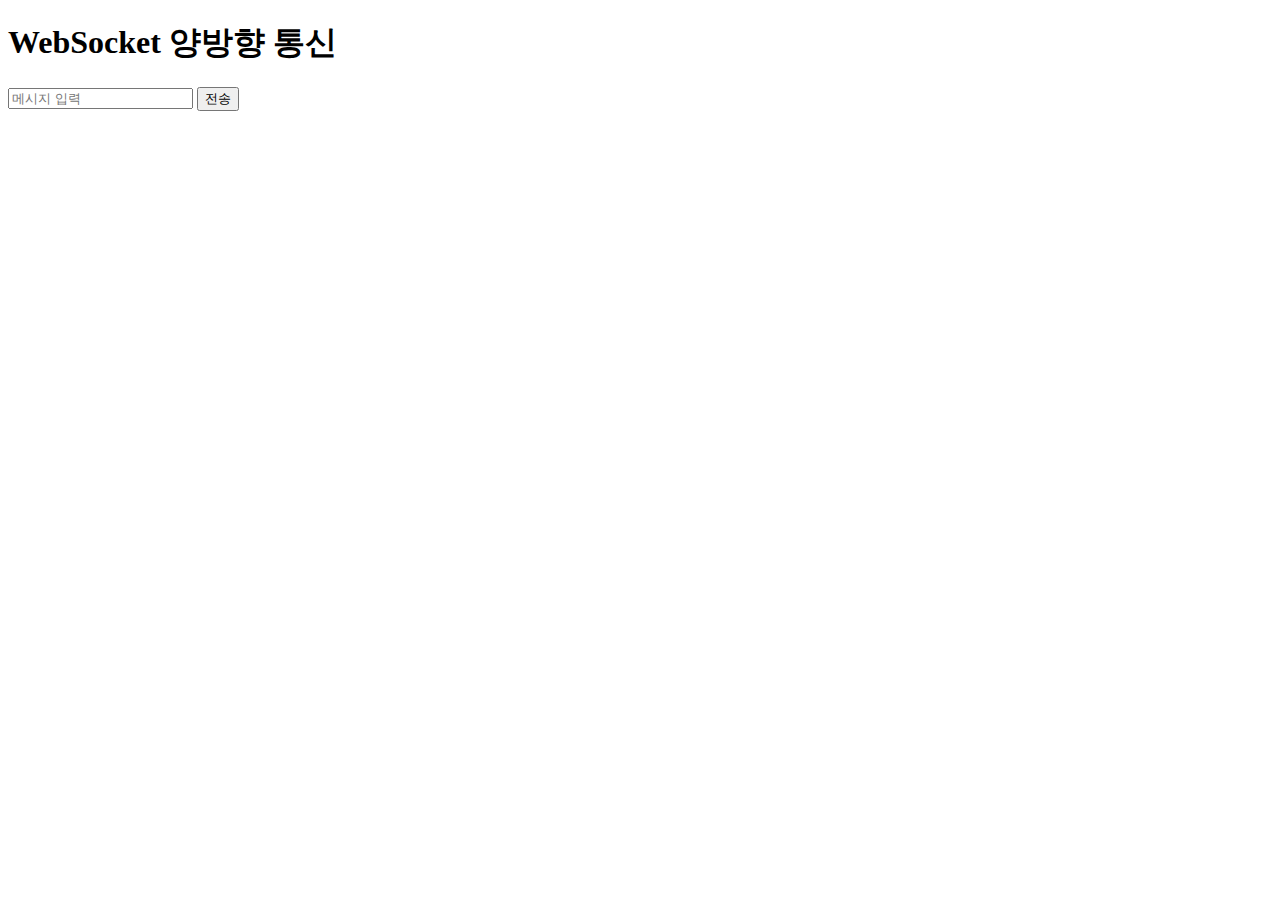
<file: 아무거나/index.html>
<!DOCTYPE html>
<html lang="ko">
<head>
  <meta charset="UTF-8" />
  <title>FastAPI WebSocket Test</title>
</head>
<body>
  <h1>WebSocket 양방향 통신</h1>
  <input id="messageInput" placeholder="메시지 입력" />
  <button id="sendBtn">전송</button>
  <ul id="messages"></ul>

  <script>
    const ws = new WebSocket("ws://localhost:8002/ws");
    const input = document.getElementById("messageInput");
    const btn = document.getElementById("sendBtn");
    const list = document.getElementById("messages");

    ws.onopen = () => {
      console.log("Connected to server");
    };

    ws.onmessage = (event) => {
      const item = document.createElement("li");
      item.textContent = event.data;
      list.appendChild(item);
    };

    ws.onclose = () => {
      console.log("Disconnected");
    };

    btn.onclick = () => {
      const msg = input.value;
      ws.send(msg);
      input.value = "";
    };
  </script>
</body>
</html>
</file>
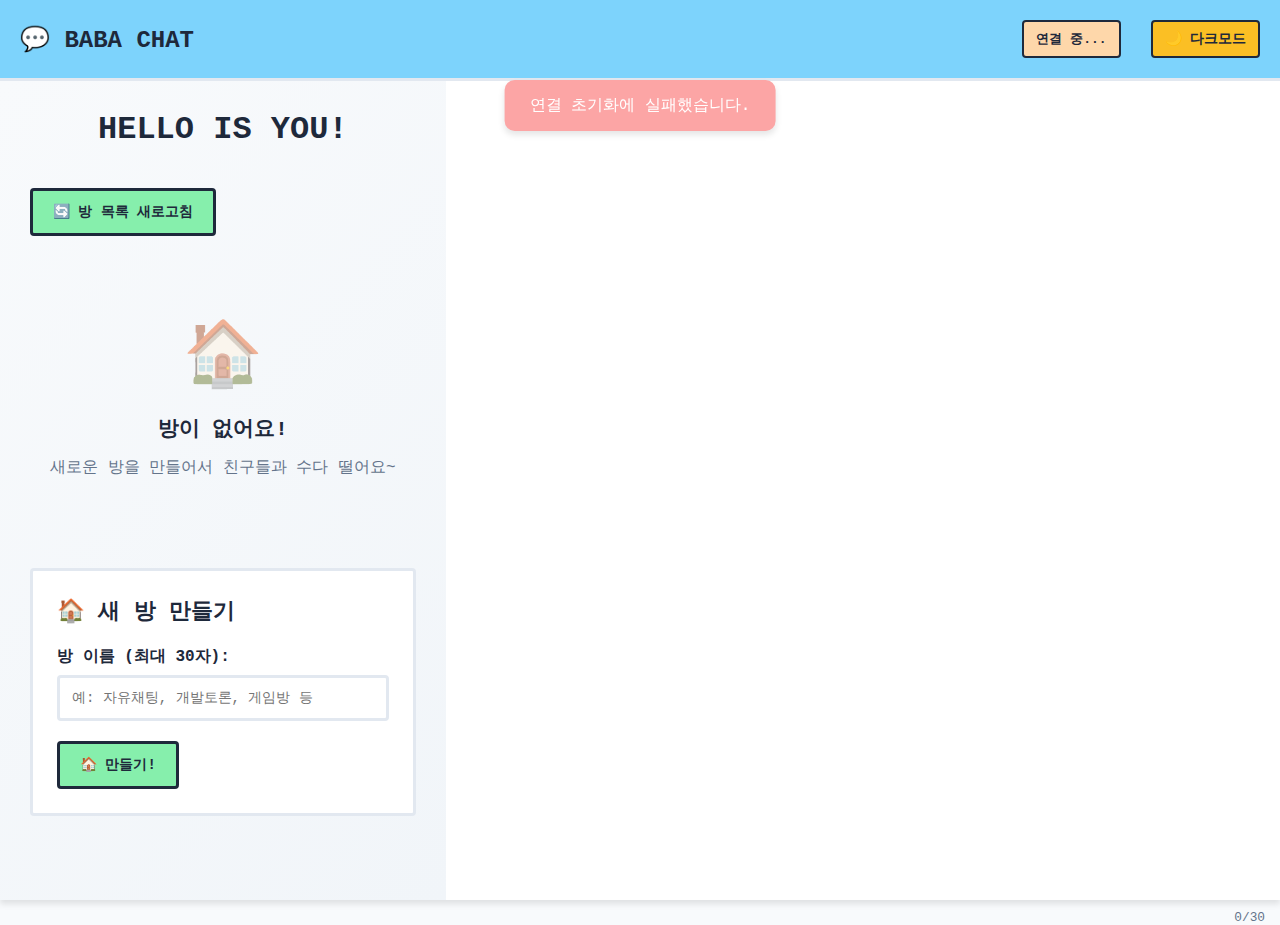
<file: 아무거나/소켓아이오/index.html>
<!DOCTYPE html>
<html lang="ko">
<head>
  <meta charset="UTF-8" />
  <meta name="viewport" content="width=device-width, initial-scale=1.0">
  <title>💬 BABA CHAT</title>
  <script>
    // 자동으로 rooms.html로 리다이렉트
    window.location.href = 'rooms.html';
  </script>
</head>
<body>
  <div style="text-align: center; padding: 50px; font-family: 'Courier New', monospace;">
    <h1>💬 BABA CHAT</h1>
    <p>페이지를 로딩 중입니다...</p>
    <p><a href="rooms.html">여기를 클릭해서 입장하세요!</a></p>
  </div>
</body>
</html>
</file>
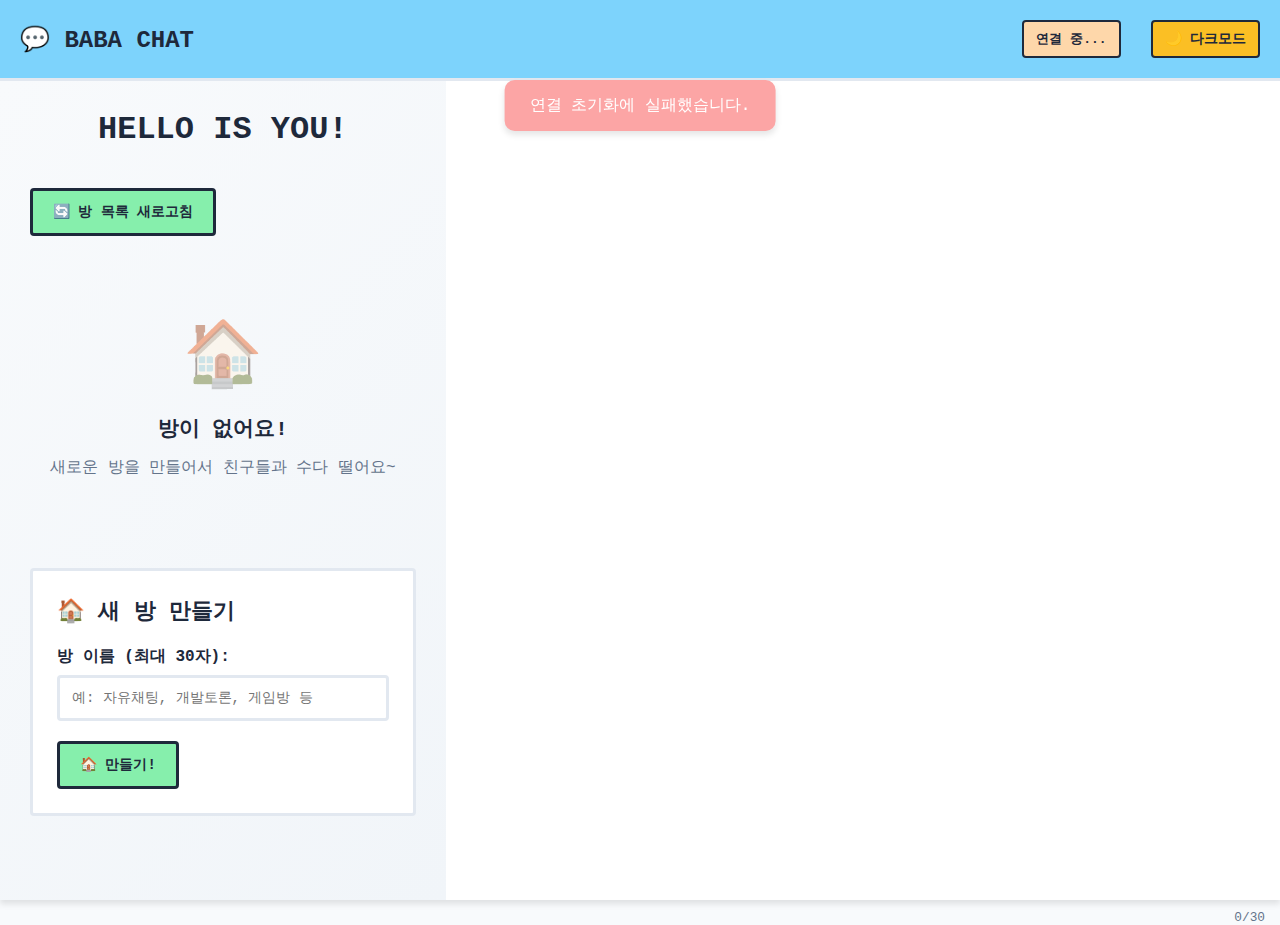
<file: 아무거나/소켓아이오/chat.html>
<!DOCTYPE html>
<html lang="ko">
<head>
  <meta charset="UTF-8" />
  <meta name="viewport" content="width=device-width, initial-scale=1.0">
  <title>💬 채팅 - BABA CHAT</title>
  <link rel="stylesheet" href="style.css">
  <script src="https://cdn.socket.io/4.5.4/socket.io.min.js"></script>
</head>
<body>
  <div class="container">
    <div class="header">
      <h1>💬 BABA CHAT</h1>
      <div class="header-controls">
        <div id="connectionStatus" style="background: var(--warning-color); color: var(--text-color); padding: 8px 12px; border-radius: 4px; border: 2px solid var(--text-color); font-size: 13px; font-family: inherit; font-weight: bold; margin-right: 15px;">연결 중...</div>
        <button class="search-toggle" onclick="toggleSearchPanel()">🔍 검색</button>
        <button class="theme-toggle" onclick="toggleTheme()">🌙 다크모드</button>
      </div>
    </div>

    <!-- 검색 패널 -->
    <div class="search-panel" id="searchPanel">
      <div class="search-header">
        <div class="search-input-group">
          <input type="text" class="search-input" id="searchInput" placeholder="메시지 검색...">
          <button class="search-btn" onclick="searchMessages()">검색</button>
        </div>
        <button onclick="toggleSearchPanel()" style="background: var(--text-muted); padding: 8px 15px; border-radius: 15px;">닫기</button>
      </div>
      <div class="search-results" id="searchResults">
        <p style="text-align: center; color: var(--text-muted); padding: 40px;">검색어를 입력하여 메시지를 찾아보세요</p>
      </div>
    </div>

    <div class="main-content">
      <div class="chat-layout">
        <div class="chat-main">
          <div class="chat-header">
            <div class="chat-info">
              <h3 id="currentRoomName"></h3>
              <p>👤 <span id="currentUserName"></span></p>
            </div>
            <button class="btn-danger" onclick="leaveRoom()">👋 나가기</button>
          </div>
          
          <div class="chat-messages" id="messages">
            <button class="load-more-btn" id="loadMoreBtn" onclick="loadMoreMessages()" style="display: none;">
              📜 이전 메시지 더 보기
            </button>
          </div>
          
          <div class="typing-indicator hidden" id="typingIndicator">
            <span id="typingText"></span>
            <div class="typing-dots">
              <div class="typing-dot"></div>
              <div class="typing-dot"></div>
              <div class="typing-dot"></div>
            </div>
          </div>
          
          <form class="message-input-area" onsubmit="event.preventDefault(); sendMessage(); return false;">
            <div class="input-wrapper">
              <textarea id="msgInput" placeholder="여기에 메시지 입력하세요~ (최대 500자)" 
                       rows="1" maxlength="500"></textarea>
              <div class="input-actions">
                <button type="button" class="mention-btn" onclick="showMentionDropdown()" title="멘션">@</button>
                <button type="button" class="emoji-btn" onclick="toggleEmojiPicker()" title="이모지">😀</button>
              </div>
              <div class="char-counter" id="msgCharCounter">0/500</div>
              <div class="emoji-picker" id="emojiPicker"></div>
              <div class="mention-dropdown" id="mentionDropdown"></div>
            </div>
            <button type="submit" id="sendBtn">💌</button>
          </form>
        </div>
        
        <div class="user-list-panel">
          <div class="user-list-header">
            <span class="online-indicator"></span>
            온라인 (<span id="userCount">0</span>)
          </div>
          <div id="userList"></div>
        </div>
      </div>
    </div>
  </div>

  <!-- 반응 모달 -->
  <div class="modal-overlay" id="reactionModal">
    <div class="modal">
      <button class="modal-close" onclick="closeReactionModal()">×</button>
      <h3>반응 선택</h3>
      <div style="display: grid; grid-template-columns: repeat(6, 1fr); gap: 10px; margin-top: 20px;">
        <button class="emoji-item" onclick="addReaction('👍')">👍</button>
        <button class="emoji-item" onclick="addReaction('❤️')">❤️</button>
        <button class="emoji-item" onclick="addReaction('😂')">😂</button>
        <button class="emoji-item" onclick="addReaction('😮')">😮</button>
        <button class="emoji-item" onclick="addReaction('😢')">😢</button>
        <button class="emoji-item" onclick="addReaction('😡')">😡</button>
        <button class="emoji-item" onclick="addReaction('🎉')">🎉</button>
        <button class="emoji-item" onclick="addReaction('🔥')">🔥</button>
        <button class="emoji-item" onclick="addReaction('💯')">💯</button>
        <button class="emoji-item" onclick="addReaction('✨')">✨</button>
        <button class="emoji-item" onclick="addReaction('⚡')">⚡</button>
        <button class="emoji-item" onclick="addReaction('🚀')">🚀</button>
      </div>
    </div>
  </div>

  <!-- 오디오 알림 -->
  <audio id="notificationSound" preload="auto">
    <source src="[data-uri]" type="audio/wav">
  </audio>

  <script>
    let socket;
    let currentRoom = null;
    let currentUsername = null;
    let currentUserId = null;
    let typingTimer = null;
    let isTyping = false;
    let soundEnabled = true;
    let messageOffset = 0;
    let selectedReactionMessageId = null;
    let allUsers = [];
    let mentionIndex = -1;
    let filteredUsers = [];

    // 이모지 목록
    const emojis = [
      '😀', '😃', '😄', '😁', '😆', '😅', '😂', '🤣',
      '😊', '😇', '🙂', '🙃', '😉', '😌', '😍', '🥰',
      '😘', '😗', '😙', '😚', '😋', '😛', '😝', '😜',
      '🤪', '🤨', '🧐', '🤓', '😎', '🤩', '🥳', '😏',
      '😒', '😞', '😔', '😟', '😕', '🙁', '☹️', '😣',
      '😖', '😫', '😩', '🥺', '😢', '😭', '😤', '😠',
      '😡', '🤬', '🤯', '😳', '🥵', '🥶', '😱', '😨',
      '😰', '😥', '😓', '🤗', '🤔', '🤭', '🤫', '🤥',
      '👋', '🤚', '🖐', '✋', '🖖', '👌', '🤌', '🤏',
      '✌️', '🤞', '🤟', '🤘', '🤙', '👈', '👉', '👆',
      '👇', '☝️', '👍', '👎', '👊', '✊', '🤛', '🤜',
      '👏', '🙌', '👐', '🤲', '🤝', '🙏', '💪', '🦾',
      '❤️', '🧡', '💛', '💚', '💙', '💜', '🤎', '🖤',
      '🤍', '💔', '❣️', '💕', '💖', '💗', '💘', '💝',
      '💞', '💟', '🔥', '✨', '💫', '⭐', '🌟', '💥',
      '💯', '💢', '💨', '💦', '💤', '🎉', '🎊', '🎈',
      '🎁', '🎀', '🎂', '🎄', '🎆', '🎇', '🧨', '✨',
      '🎃', '🎗️', '🥇', '🥈', '🥉', '🏆', '📢', '⚡',
      '🔔', '🔕', '🎵', '🎶', '💬', '💭', '🗯️', '💡',
      '🚀', '🛸', '🌍', '🌎', '🌏', '🌕', '🌖', '🌗'
    ];

    // 초기화
    document.addEventListener('DOMContentLoaded', () => {
      // URL에서 방 이름과 사용자명 가져오기
      const urlParams = new URLSearchParams(window.location.search);
      currentRoom = urlParams.get('room');
      currentUsername = urlParams.get('username');
      
      if (!currentRoom || !currentUsername) {
        // 파라미터가 없으면 방 선택 페이지로 리다이렉트
        window.location.href = 'rooms.html';
        return;
      }
      
      // UI 업데이트
      document.getElementById('currentRoomName').textContent = currentRoom;
      document.getElementById('currentUserName').textContent = currentUsername;
      
      initializeEmojiPicker();
      connectSocket();
      setupEventListeners();
      loadTheme();
    });

    // Socket.IO 연결
    function connectSocket() {
      if (socket) return;
      
      try {
        socket = io('http://localhost:8000', {
          reconnection: true,
          reconnectionDelay: 1000,
          reconnectionAttempts: 5,
          timeout: 20000
        });

        socket.on('connect', () => {
          console.log('🔗 서버에 연결됨');
          hideConnectionError();
          updateConnectionStatus('connected');
          currentUserId = socket.id;
          
          // 서버에 방 재입장 요청
          socket.emit('join', { room: currentRoom, username: currentUsername });
        });

        socket.on('connect_error', (error) => {
          console.error('❌ 연결 실패:', error);
          updateConnectionStatus('error');
          showConnectionError('서버에 연결할 수 없습니다. 서버가 실행중인지 확인해주세요.');
        });

        socket.on('disconnect', (reason) => {
          console.log('❌ 서버 연결 끊김:', reason);
          updateConnectionStatus('disconnected');
        });

        socket.on('join_success', (data) => {
          console.log('✅ 방 재입장 성공:', data);
          // 사용자 목록 요청
          socket.emit('get_user_list', { room_id: currentRoom });
        });

        socket.on('message_history', (history) => {
          // 히스토리 메시지들을 순서대로 추가
          history.forEach(msg => addMessageToDOM(msg, false));
          scrollToBottom();
        });

        socket.on('message', (data) => {
          addMessage(data);
          
          // 알림 사운드 재생 (자신의 메시지가 아닌 경우)
          if (data.type === 'user' && data.user_id !== currentUserId && soundEnabled) {
            playNotificationSound();
          }
        });

        socket.on('user_list', (users) => {
          allUsers = users;
          updateUserList(users);
        });

        socket.on('typing_status', (data) => {
          updateTypingIndicator(data.users);
        });

        socket.on('search_results', (data) => {
          displaySearchResults(data.results, data.query);
        });

        socket.on('more_messages', (data) => {
          if (data.messages.length > 0) {
            const messagesContainer = document.getElementById('messages');
            const oldScrollHeight = messagesContainer.scrollHeight;
            
            // 메시지들을 맨 위에 추가
            data.messages.reverse().forEach(msg => {
              addMessageToDOM(msg, true);
            });
            
            // 스크롤 위치 유지
            messagesContainer.scrollTop = messagesContainer.scrollHeight - oldScrollHeight;
            messageOffset = data.offset;
          } else {
            document.getElementById('loadMoreBtn').style.display = 'none';
          }
        });

        socket.on('reaction_updated', (data) => {
          updateMessageReactions(data.message_id, data.reactions);
        });

        socket.on('mention_notification', (data) => {
          showMentionNotification(data);
        });

        socket.on('leave_success', () => {
          console.log('✅ 방 나가기 성공');
          // 방 선택 페이지로 이동
          window.location.href = 'rooms.html';
        });

        socket.on('error', (message) => {
          console.error('Socket 에러:', message);
        });

      } catch (error) {
        console.error('❌ Socket.IO 초기화 실패:', error);
        showConnectionError('연결 초기화에 실패했습니다.');
      }
    }

    // 사용자 목록 업데이트
    function updateUserList(users) {
      const userList = document.getElementById('userList');
      const userCount = document.getElementById('userCount');
      
      if (!userList || !userCount) return;
      
      userCount.textContent = users.length;
      
      userList.innerHTML = users.map(user => `
        <div class="user-item" onclick="mentionUser('${escapeHtml(user.username)}')">
          <div class="user-avatar">${getUserInitial(user.username)}</div>
          <div>
            <div class="user-name">${escapeHtml(user.username)}</div>
            <div class="user-status">온라인</div>
          </div>
        </div>
      `).join('');
    }

    // 메시지 추가
    function addMessage(data) {
      addMessageToDOM(data, false);
      
      // 멘션 확인
      if (data.type === 'user' && data.content.includes(`@${currentUsername}`)) {
        const messagesContainer = document.getElementById('messages');
        const lastMessage = messagesContainer.lastElementChild;
        if (lastMessage) {
          lastMessage.classList.add('mention');
        }
      }
      
      scrollToBottom();
    }

    function addMessageToDOM(data, prepend = false) {
      const messages = document.getElementById('messages');
      const messageDiv = document.createElement('div');
      messageDiv.className = `message ${data.type}`;
      messageDiv.dataset.messageId = data.id;
      
      // 자신의 메시지인지 확인
      if (data.type === 'user' && data.user_id === currentUserId) {
        messageDiv.classList.add('own');
      }
      
      let timestamp;
      if (data.timestamp) {
        if (data.timestamp.includes('T')) {
          // ISO 형식
          timestamp = new Date(data.timestamp).toLocaleTimeString('ko-KR', {
            hour: '2-digit',
            minute: '2-digit'
          });
        } else {
          // 타임스탬프
          timestamp = new Date(data.timestamp * 1000).toLocaleTimeString('ko-KR', {
            hour: '2-digit',
            minute: '2-digit'
          });
        }
      } else {
        timestamp = new Date().toLocaleTimeString('ko-KR', {
          hour: '2-digit',
          minute: '2-digit'
        });
      }
      
      let headerContent = '';
      if (data.type === 'user') {
        headerContent = `
          <span class="message-username">${escapeHtml(data.username)}</span>
          <span class="message-timestamp">${timestamp}</span>
        `;
      } else if (data.type === 'system') {
        headerContent = `<span class="message-timestamp">${timestamp}</span>`;
      }
      
      // 멘션 처리
      let processedContent = escapeHtml(data.content);
      if (data.type === 'user') {
        processedContent = processedContent.replace(/@(\w+)/g, '<span style="color: var(--mention-color); font-weight: bold;">@$1</span>');
      }
      
      let actionsHTML = '';
      if (data.type === 'user' && data.id) {
        actionsHTML = `
          <div class="message-actions">
            <button class="reaction-btn" onclick="openReactionModal(${data.id})" title="반응">👍</button>
          </div>
        `;
      }
      
      messageDiv.innerHTML = `
        <div class="message-header">${headerContent}</div>
        <div class="message-content">${processedContent}</div>
        <div class="message-reactions" id="reactions-${data.id}"></div>
        ${actionsHTML}
      `;
      
      if (prepend && messages.children.length > 1) {
        // 로드 모어 버튼 다음에 삽입
        messages.insertBefore(messageDiv, messages.children[1]);
      } else {
        messages.appendChild(messageDiv);
      }
      
      // 첫 번째 메시지가 아니라면 더 보기 버튼 표시
      if (messages.children.length > 1) {
        document.getElementById('loadMoreBtn').style.display = 'block';
      }
    }

    // 메시지 반응 업데이트
    function updateMessageReactions(messageId, reactions) {
      const reactionsContainer = document.getElementById(`reactions-${messageId}`);
      if (!reactionsContainer) return;
      
      if (Object.keys(reactions).length === 0) {
        reactionsContainer.innerHTML = '';
        return;
      }
      
      reactionsContainer.innerHTML = Object.entries(reactions).map(([reaction, count]) => `
        <div class="reaction" onclick="toggleReaction(${messageId}, '${reaction}')">
          <span>${reaction}</span>
          <span>${count}</span>
        </div>
      `).join('');
    }

    // 타이핑 표시 업데이트
    function updateTypingIndicator(typingUsers) {
      const indicator = document.getElementById('typingIndicator');
      const typingText = document.getElementById('typingText');
      
      if (!indicator || !typingText) return;
      
      // 자신은 제외
      const otherTypingUsers = typingUsers.filter(user => user !== currentUsername);
      
      if (otherTypingUsers.length === 0) {
        indicator.classList.add('hidden');
        return;
      }
      
      let newText = '';
      if (otherTypingUsers.length === 1) {
        newText = `${otherTypingUsers[0]}님이 입력 중`;
      } else if (otherTypingUsers.length === 2) {
        newText = `${otherTypingUsers[0]}님과 ${otherTypingUsers[1]}님이 입력 중`;
      } else {
        newText = `${otherTypingUsers[0]}님 외 ${otherTypingUsers.length - 1}명이 입력 중`;
      }
      
      typingText.textContent = newText;
      indicator.classList.remove('hidden');
    }

    function clearTypingIndicator() {
      document.getElementById('typingIndicator').classList.add('hidden');
    }

    // 방 나가기
    function leaveRoom() {
      console.log('🚪 방 나가기 버튼 클릭');
      
      if (socket && socket.connected && currentRoom) {
        // 서버에 방 나가기 요청
        socket.emit('leave');
      } else {
        // 연결이 끊어진 경우 직접 방 선택 페이지로 이동
        window.location.href = 'rooms.html';
      }
    }

    // 메시지 전송
    function sendMessage() {
      const msgInput = document.getElementById('msgInput');
      const message = msgInput.value.trim();
      if (!message || !currentRoom || !currentUsername) return;

      socket.emit('message', {
        room: currentRoom,
        username: currentUsername,
        msg: message
      });
      
      msgInput.value = '';
      autoResizeTextarea({ target: msgInput });
      updateCharCounter('msgInput', 'msgCharCounter', 500);
      
      // 타이핑 상태 중지
      if (isTyping) {
        socket.emit('typing_stop', {});
        isTyping = false;
      }
    }

    // 검색 기능
    function toggleSearchPanel() {
      const panel = document.getElementById('searchPanel');
      panel.classList.toggle('active');
      
      if (panel.classList.contains('active')) {
        document.getElementById('searchInput').focus();
      }
    }

    function searchMessages() {
      const query = document.getElementById('searchInput').value.trim();
      if (!query) return;
      
      if (!currentRoom) return;
      
      socket.emit('search_messages_event', { query: query });
    }

    function displaySearchResults(results, query) {
      const container = document.getElementById('searchResults');
      
      if (results.length === 0) {
        container.innerHTML = `
          <p style="text-align: center; color: var(--text-muted); padding: 40px;">
            "${query}" 검색 결과가 없습니다.
          </p>
        `;
        return;
      }
      
      container.innerHTML = `
        <h4 style="margin-bottom: 15px;">"${query}" 검색 결과 (${results.length}개)</h4>
        ${results.map(msg => `
          <div class="search-result-item">
            <div class="search-result-content">
              ${highlightSearchTerm(escapeHtml(msg.content), query)}
            </div>
            <div class="search-result-meta">
              ${msg.username} • ${new Date(msg.timestamp).toLocaleString()}
            </div>
          </div>
        `).join('')}
      `;
    }

    function highlightSearchTerm(text, term) {
      const regex = new RegExp(`(${term})`, 'gi');
      return text.replace(regex, '<span class="search-highlight">$1</span>');
    }

    // 더 많은 메시지 로드
    function loadMoreMessages() {
      if (!currentRoom) return;
      
      socket.emit('load_more_messages', {
        offset: messageOffset,
        limit: 20
      });
    }

    // 반응 기능
    function openReactionModal(messageId) {
      selectedReactionMessageId = messageId;
      document.getElementById('reactionModal').classList.add('active');
    }

    function closeReactionModal() {
      document.getElementById('reactionModal').classList.remove('active');
      selectedReactionMessageId = null;
    }

    function addReaction(reaction) {
      if (!selectedReactionMessageId) return;
      
      socket.emit('add_reaction', {
        message_id: selectedReactionMessageId,
        reaction: reaction
      });
      
      closeReactionModal();
    }

    function toggleReaction(messageId, reaction) {
      socket.emit('add_reaction', {
        message_id: messageId,
        reaction: reaction
      });
    }

    // 멘션 기능
    function mentionUser(username) {
      const msgInput = document.getElementById('msgInput');
      const currentText = msgInput.value;
      
      if (currentText.trim() === '') {
        msgInput.value = `@${username} `;
      } else {
        msgInput.value = `${currentText} @${username} `;
      }
      
      msgInput.focus();
      autoResizeTextarea({ target: msgInput });
      updateCharCounter('msgInput', 'msgCharCounter', 500);
    }

    function showMentionDropdown() {
      const dropdown = document.getElementById('mentionDropdown');
      dropdown.classList.add('show');
      
      dropdown.innerHTML = allUsers.map((user, index) => `
        <div class="mention-item ${index === 0 ? 'selected' : ''}" onclick="selectMention('${escapeHtml(user.username)}')">
          <div class="mention-avatar">${getUserInitial(user.username)}</div>
          <span>${escapeHtml(user.username)}</span>
        </div>
      `).join('');
      
      mentionIndex = 0;
      filteredUsers = allUsers;
    }

    function selectMention(username) {
      const msgInput = document.getElementById('msgInput');
      const currentText = msgInput.value;
      const atIndex = currentText.lastIndexOf('@');
      
      if (atIndex !== -1) {
        const beforeAt = currentText.substring(0, atIndex);
        msgInput.value = `${beforeAt}@${username} `;
      } else {
        msgInput.value = `${currentText}@${username} `;
      }
      
      document.getElementById('mentionDropdown').classList.remove('show');
      msgInput.focus();
      updateCharCounter('msgInput', 'msgCharCounter', 500);
    }

    function showMentionNotification(data) {
      // 간단한 알림
      playNotificationSound();
      
      // 임시 알림 표시
      const notification = document.createElement('div');
      notification.style.cssText = `
        position: fixed;
        top: 20px;
        right: 20px;
        background: var(--primary-color);
        color: white;
        padding: 15px 20px;
        border-radius: 10px;
        box-shadow: var(--shadow-lg);
        z-index: 1000;
      `;
      notification.innerHTML = `
        <strong>${data.from_user}님이 멘션했습니다</strong><br>
        <small>${data.message.substring(0, 50)}...</small>
      `;
      
      document.body.appendChild(notification);
      
      setTimeout(() => {
        notification.remove();
      }, 5000);
    }

    // 이벤트 리스너 설정
    function setupEventListeners() {
      // 메시지 입력에서만 엔터키 처리 (form 제출과 별도)
      document.getElementById('msgInput').addEventListener('keydown', (e) => {
        if (e.key === 'Enter' && !e.shiftKey) {
          e.preventDefault();
          sendMessage();
        }
      });

      document.getElementById('searchInput').addEventListener('keypress', (e) => {
        if (e.key === 'Enter') searchMessages();
      });

      // 타이핑 감지
      document.getElementById('msgInput').addEventListener('input', handleTyping);

      // 문자 수 카운터
      document.getElementById('msgInput').addEventListener('input', (e) => {
        updateCharCounter('msgInput', 'msgCharCounter', 500);
        handleMentionInput(e);
      });

      // 클릭 외부 감지
      document.addEventListener('click', (e) => {
        const emojiPicker = document.getElementById('emojiPicker');
        const emojiBtn = document.querySelector('.emoji-btn');
        const mentionDropdown = document.getElementById('mentionDropdown');
        const mentionBtn = document.querySelector('.mention-btn');
        
        if (!emojiPicker.contains(e.target) && e.target !== emojiBtn) {
          emojiPicker.classList.remove('show');
        }
        
        if (!mentionDropdown.contains(e.target) && e.target !== mentionBtn) {
          mentionDropdown.classList.remove('show');
        }
      });

      // 모달 닫기
      document.addEventListener('keydown', (e) => {
        if (e.key === 'Escape') {
          closeReactionModal();
          document.getElementById('searchPanel').classList.remove('active');
        }
      });
    }

    // 멘션 입력 처리
    function handleMentionInput(e) {
      const input = e.target;
      const text = input.value;
      const cursorPosition = input.selectionStart;
      
      // @ 뒤의 텍스트 찾기
      const beforeCursor = text.substring(0, cursorPosition);
      const atIndex = beforeCursor.lastIndexOf('@');
      
      if (atIndex !== -1) {
        const afterAt = beforeCursor.substring(atIndex + 1);
        
        if (afterAt.includes(' ')) {
          document.getElementById('mentionDropdown').classList.remove('show');
          return;
        }
        
        // 사용자 필터링
        filteredUsers = allUsers.filter(user => 
          user.username.toLowerCase().includes(afterAt.toLowerCase())
        );
        
        if (filteredUsers.length > 0) {
          const dropdown = document.getElementById('mentionDropdown');
          dropdown.innerHTML = filteredUsers.map((user, index) => `
            <div class="mention-item ${index === 0 ? 'selected' : ''}" onclick="selectMention('${escapeHtml(user.username)}')">
              <div class="mention-avatar">${getUserInitial(user.username)}</div>
              <span>${escapeHtml(user.username)}</span>
            </div>
          `).join('');
          dropdown.classList.add('show');
          mentionIndex = 0;
        } else {
          document.getElementById('mentionDropdown').classList.remove('show');
        }
      } else {
        document.getElementById('mentionDropdown').classList.remove('show');
      }
    }

    // 타이핑 처리
    function handleTyping() {
      if (!isTyping && currentRoom) {
        isTyping = true;
        socket.emit('typing_start', {});
      }

      clearTimeout(typingTimer);
      typingTimer = setTimeout(() => {
        if (isTyping && currentRoom) {
          isTyping = false;
          socket.emit('typing_stop', {});
        }
      }, 1000);
    }

    // 텍스트 영역 자동 크기 조정
    function autoResizeTextarea(event) {
      const textarea = event.target;
      textarea.style.height = 'auto';
      textarea.style.height = Math.min(textarea.scrollHeight, 120) + 'px';
    }

    // 문자 수 카운터 업데이트
    function updateCharCounter(inputId, counterId, maxLength) {
      const input = document.getElementById(inputId);
      const counter = document.getElementById(counterId);
      const length = input.value.length;
      
      counter.textContent = `${length}/${maxLength}`;
      
      counter.classList.remove('warning', 'danger');
      if (length > maxLength * 0.8) {
        counter.classList.add('warning');
      }
      if (length > maxLength * 0.95) {
        counter.classList.add('danger');
      }
    }

    // 이모지 피커 초기화
    function initializeEmojiPicker() {
      const emojiPicker = document.getElementById('emojiPicker');
      
      emojis.forEach(emoji => {
        const button = document.createElement('button');
        button.className = 'emoji-item';
        button.textContent = emoji;
        button.onclick = () => insertEmoji(emoji);
        emojiPicker.appendChild(button);
      });
    }

    // 이모지 피커 토글
    function toggleEmojiPicker() {
      const emojiPicker = document.getElementById('emojiPicker');
      emojiPicker.classList.toggle('show');
    }

    // 이모지 삽입
    function insertEmoji(emoji) {
      const msgInput = document.getElementById('msgInput');
      const start = msgInput.selectionStart;
      const end = msgInput.selectionEnd;
      const text = msgInput.value;
      
      msgInput.value = text.substring(0, start) + emoji + text.substring(end);
      msgInput.selectionStart = msgInput.selectionEnd = start + emoji.length;
      
      updateCharCounter('msgInput', 'msgCharCounter', 500);
      autoResizeTextarea({ target: msgInput });
      msgInput.focus();
      
      document.getElementById('emojiPicker').classList.remove('show');
    }

    // 테마 토글
    function toggleTheme() {
      const body = document.body;
      const currentTheme = body.getAttribute('data-theme');
      const newTheme = currentTheme === 'dark' ? 'light' : 'dark';
      
      body.setAttribute('data-theme', newTheme);
      localStorage.setItem('theme', newTheme);
      
      const themeBtn = document.querySelector('.theme-toggle');
      themeBtn.textContent = newTheme === 'dark' ? '☀️ 라이트모드' : '🌙 다크모드';
    }

    // 테마 로드
    function loadTheme() {
      const savedTheme = localStorage.getItem('theme') || 'light';
      document.body.setAttribute('data-theme', savedTheme);
      
      const themeBtn = document.querySelector('.theme-toggle');
      themeBtn.textContent = savedTheme === 'dark' ? '☀️ 라이트모드' : '🌙 다크모드';
    }

    // 알림 사운드 재생
    function playNotificationSound() {
      try {
        const audio = document.getElementById('notificationSound');
        audio.currentTime = 0;
        audio.play().catch(e => console.log('🔇 Sound play failed:', e));
      } catch (e) {
        console.log('🔇 Sound play failed:', e);
      }
    }

    // 스크롤 관련
    function scrollToBottom() {
      const messages = document.getElementById('messages');
      messages.scrollTop = messages.scrollHeight;
    }

    // 유틸리티 함수들
    function escapeHtml(text) {
      const div = document.createElement('div');
      div.textContent = text;
      return div.innerHTML;
    }

    function getUserInitial(username) {
      return username.charAt(0).toUpperCase();
    }

    function showConnectionError(message) {
      let errorDiv = document.getElementById('connectionError');
      if (!errorDiv) {
        errorDiv = document.createElement('div');
        errorDiv.id = 'connectionError';
        errorDiv.style.cssText = `
          position: fixed;
          top: 80px;
          left: 50%;
          transform: translateX(-50%);
          background: var(--danger-color);
          color: white;
          padding: 15px 25px;
          border-radius: 10px;
          z-index: 2000;
          box-shadow: var(--shadow-lg);
        `;
        document.body.appendChild(errorDiv);
      }
      errorDiv.textContent = message;
      errorDiv.style.display = 'block';
    }

    function hideConnectionError() {
      const errorDiv = document.getElementById('connectionError');
      if (errorDiv) {
        errorDiv.style.display = 'none';
      }
    }

    function updateConnectionStatus(status) {
      const statusDiv = document.getElementById('connectionStatus');
      if (!statusDiv) return;
      
      switch (status) {
        case 'connected':
          statusDiv.textContent = '🟢 연결됨';
          statusDiv.style.background = 'var(--success-color)';
          break;
        case 'disconnected':
          statusDiv.textContent = '🔴 연결 끊김';
          statusDiv.style.background = 'var(--danger-color)';
          break;
        case 'error':
          statusDiv.textContent = '⚠️ 연결 오류';
          statusDiv.style.background = 'var(--danger-color)';
          break;
        default:
          statusDiv.textContent = '🟡 연결 중...';
          statusDiv.style.background = 'var(--warning-color)';
      }
    }
  </script>
</body>
</html>
</file>
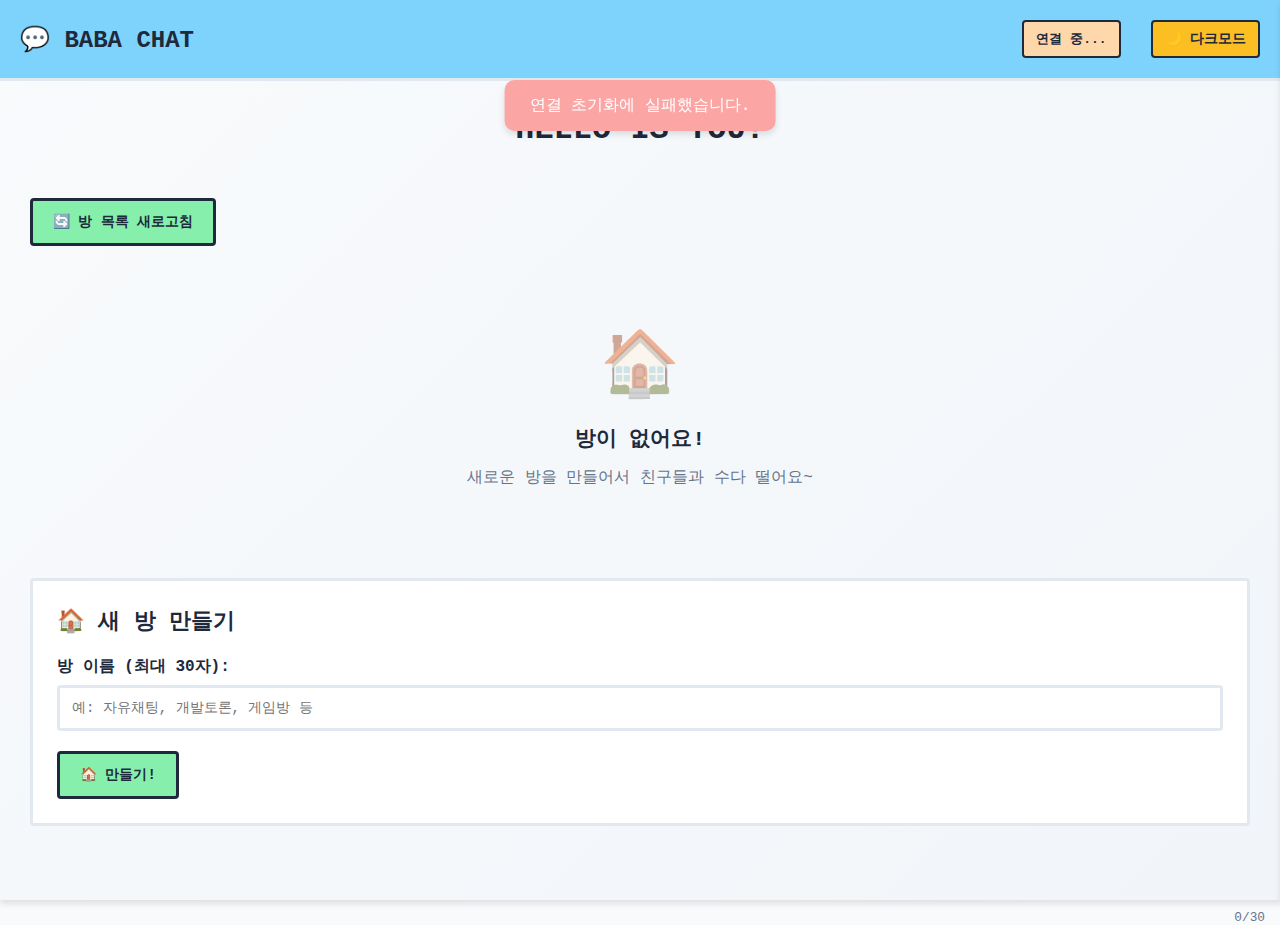
<file: 아무거나/소켓아이오/index1.html>
<!DOCTYPE html>
<html lang="ko">
<head>
  <meta charset="UTF-8" />
  <meta name="viewport" content="width=device-width, initial-scale=1.0">
  <title>💬 심플 채팅</title>
  <script src="https://cdn.socket.io/4.5.4/socket.io.min.js"></script>
  <style>
    * {
      margin: 0;
      padding: 0;
      box-sizing: border-box;
    }

    :root {
      /* Baba is You 스타일 파스텔 팔레트 */
      --primary-color: #7dd3fc;
      --primary-hover: #38bdf8;
      --secondary-color: #fbbf24;
      --success-color: #86efac;
      --success-hover: #4ade80;
      --danger-color: #fca5a5;
      --danger-hover: #f87171;
      --warning-color: #fed7aa;
      --info-color: #a5b4fc;
      
      /* 라이트 테마 */
      --bg-color: #f8fafc;
      --card-bg: #ffffff;
      --text-color: #1e293b;
      --text-muted: #64748b;
      --border-color: #e2e8f0;
      --input-bg: #ffffff;
      --message-bg: #f1f5f9;
      --own-message-bg: #7dd3fc;
      --own-message-text: #1e293b;
      --system-message-bg: #e0e7ff;
      --typing-bg: #fef3c7;
      --shadow: 0 1px 3px rgba(0, 0, 0, 0.1);
      --shadow-lg: 0 4px 6px rgba(0, 0, 0, 0.1);
      --mention-bg: #fce7f3;
      --mention-color: #be185d;
      --reaction-bg: #dcfce7;
      --reaction-border: #86efac;
    }

    [data-theme="dark"] {
      --bg-color: #0f172a;
      --card-bg: #1e293b;
      --text-color: #f8fafc;
      --text-muted: #94a3b8;
      --border-color: #334155;
      --input-bg: #334155;
      --message-bg: #334155;
      --system-message-bg: #3730a3;
      --typing-bg: #451a03;
      --shadow: 0 1px 3px rgba(0, 0, 0, 0.3);
      --shadow-lg: 0 4px 6px rgba(0, 0, 0, 0.3);
      --mention-bg: #831843;
      --mention-color: #fce7f3;
      --reaction-bg: #14532d;
      --reaction-border: #86efac;
    }

    body {
      font-family: 'Courier New', monospace;
      margin: 0;
      padding: 0;
      background: var(--bg-color);
      color: var(--text-color);
      transition: all 0.2s ease;
      height: 100vh;
      overflow: hidden;
    }

    .container {
      display: flex;
      flex-direction: column;
      height: 100vh;
      background: var(--card-bg);
      box-shadow: var(--shadow-lg);
    }

    .header {
      background: var(--primary-color);
      color: var(--text-color);
      padding: 20px;
      display: flex;
      justify-content: space-between;
      align-items: center;
      border-bottom: 3px solid var(--border-color);
      z-index: 100;
    }

    .header h1 {
      font-size: 1.5rem;
      font-weight: bold;
      color: var(--text-color);
      margin: 0;
    }

    .header-controls {
      display: flex;
      gap: 15px;
      align-items: center;
    }

    .theme-toggle, .search-toggle {
      background: var(--secondary-color);
      border: 2px solid var(--text-color);
      color: var(--text-color);
      padding: 8px 12px;
      border-radius: 4px;
      cursor: pointer;
      font-size: 14px;
      font-family: inherit;
      transition: all 0.2s;
    }

    .theme-toggle:hover, .search-toggle:hover {
      background: var(--warning-color);
      transform: none;
    }

    .main-content {
      display: flex;
      flex: 1;
      overflow: hidden;
    }

    .screen {
      display: none;
      flex: 1;
      flex-direction: column;
    }

    .screen.active {
      display: flex;
    }

    /* 검색 패널 */
    .search-panel {
      position: fixed;
      top: 0;
      right: -400px;
      width: 400px;
      height: 100vh;
      background: var(--card-bg);
      box-shadow: var(--shadow-lg);
      z-index: 200;
      transition: right 0.3s ease;
      border-left: 1px solid var(--border-color);
    }

    .search-panel.active {
      right: 0;
    }

    .search-header {
      padding: 20px;
      border-bottom: 1px solid var(--border-color);
      background: var(--message-bg);
    }

    .search-input-group {
      display: flex;
      gap: 10px;
      margin-bottom: 15px;
    }

    .search-input {
      flex: 1;
      padding: 12px;
      border: 2px solid var(--border-color);
      border-radius: 25px;
      background: var(--input-bg);
      color: var(--text-color);
      font-size: 14px;
      transition: border-color 0.3s;
    }

    .search-input:focus {
      outline: none;
      border-color: var(--primary-color);
    }

    .search-btn {
      background: var(--primary-color);
      color: white;
      border: none;
      padding: 12px 20px;
      border-radius: 25px;
      cursor: pointer;
      transition: all 0.3s;
    }

    .search-btn:hover {
      background: var(--primary-hover);
      transform: translateY(-1px);
    }

    .search-results {
      flex: 1;
      overflow-y: auto;
      padding: 20px;
    }

    .search-result-item {
      padding: 15px;
      border-bottom: 1px solid var(--border-color);
      cursor: pointer;
      transition: background 0.2s;
    }

    .search-result-item:hover {
      background: var(--message-bg);
    }

    .search-result-content {
      font-size: 14px;
      margin-bottom: 5px;
    }

    .search-result-meta {
      font-size: 12px;
      color: var(--text-muted);
    }

    .search-highlight {
      background: var(--warning-color);
      color: white;
      padding: 2px 4px;
      border-radius: 3px;
    }

    /* 방 선택 화면 */
    .room-select-screen {
      padding: 30px;
      overflow-y: auto;
      background: linear-gradient(135deg, var(--bg-color), var(--message-bg));
    }

    .welcome-section {
      text-align: center;
      margin-bottom: 40px;
    }

    .welcome-section h2 {
      font-size: 2rem;
      margin-bottom: 10px;
      color: var(--text-color);
      font-weight: bold;
    }

    .welcome-section p {
      color: var(--text-muted);
      font-size: 1.1rem;
    }

    .controls {
      display: flex;
      gap: 15px;
      margin-bottom: 30px;
      flex-wrap: wrap;
    }

    .refresh-btn {
      background: var(--success-color);
      color: var(--text-color);
      border: 3px solid var(--text-color);
      padding: 12px 20px;
      border-radius: 4px;
      cursor: pointer;
      font-size: 14px;
      font-weight: bold;
      font-family: inherit;
      transition: background-color 0.2s;
    }

    .refresh-btn:hover {
      background: var(--secondary-color);
    }

    .room-list {
      margin-bottom: 40px;
    }

    .room-item {
      display: flex;
      justify-content: space-between;
      align-items: center;
      padding: 16px;
      border: 3px solid var(--border-color);
      border-radius: 4px;
      margin-bottom: 12px;
      cursor: pointer;
      transition: border-color 0.2s;
      background: var(--card-bg);
    }

    .room-item:hover {
      background: var(--message-bg);
      border-color: var(--primary-color);
    }

    .room-info h3 {
      margin: 0;
      color: var(--text-color);
      font-size: 1.2rem;
      font-weight: 600;
    }

    .room-info p {
      margin: 8px 0 0 0;
      color: var(--text-muted);
      font-size: 0.9rem;
    }

    .user-count {
      background: var(--info-color);
      color: var(--text-color);
      padding: 6px 12px;
      border-radius: 4px;
      border: 2px solid var(--text-color);
      font-size: 0.9rem;
      font-weight: bold;
      font-family: inherit;
    }

    .create-room-form {
      background: var(--card-bg);
      padding: 24px;
      border-radius: 4px;
      border: 3px solid var(--border-color);
    }

    .create-room-form h3 {
      margin-bottom: 20px;
      color: var(--text-color);
      font-size: 1.4rem;
      font-weight: 700;
    }

    .form-group {
      margin-bottom: 20px;
    }

    label {
      display: block;
      margin-bottom: 8px;
      font-weight: 600;
      color: var(--text-color);
    }

    input[type="text"], textarea {
      width: 100%;
      padding: 12px;
      border: 3px solid var(--border-color);
      border-radius: 4px;
      font-size: 14px;
      font-family: inherit;
      background: var(--input-bg);
      color: var(--text-color);
      transition: border-color 0.2s;
    }

    input[type="text"]:focus, textarea:focus {
      outline: none;
      border-color: var(--primary-color);
    }

    button {
      background: var(--success-color);
      color: var(--text-color);
      border: 3px solid var(--text-color);
      padding: 12px 20px;
      border-radius: 4px;
      cursor: pointer;
      font-size: 14px;
      font-family: inherit;
      font-weight: bold;
      transition: background-color 0.2s;
    }

    button:hover:not(:disabled) {
      background: var(--secondary-color);
    }

    button:disabled {
      background: var(--text-muted);
      border-color: var(--text-muted);
      cursor: not-allowed;
    }

    .btn-secondary {
      background: var(--text-muted);
      margin-left: 15px;
    }

    .btn-danger {
      background: var(--danger-color);
    }

    /* 채팅 화면 */
    .chat-layout {
      display: flex;
      flex: 1;
      overflow: hidden;
    }

    .chat-main {
      flex: 1;
      display: flex;
      flex-direction: column;
      min-width: 0;
    }

    .chat-header {
      display: flex;
      justify-content: space-between;
      align-items: center;
      padding: 20px 25px;
      border-bottom: 1px solid var(--border-color);
      background: var(--message-bg);
      box-shadow: var(--shadow);
    }

    .chat-info h3 {
      margin: 0;
      color: var(--text-color);
      font-size: 1.3rem;
      font-weight: 700;
    }

    .chat-info p {
      margin: 5px 0 0 0;
      color: var(--text-muted);
      font-size: 0.9rem;
    }

    .chat-messages {
      flex: 1;
      overflow-y: auto;
      padding: 16px 20px;
      display: flex;
      flex-direction: column;
      gap: 12px;
      background: var(--bg-color);
    }

    .load-more-btn {
      align-self: center;
      background: var(--info-color);
      padding: 10px 20px;
      border-radius: 20px;
      font-size: 13px;
      margin-bottom: 15px;
    }

    .message {
      display: flex;
      flex-direction: column;
      max-width: 70%;
      word-wrap: break-word;
      position: relative;
    }

    .message.own {
      align-self: flex-end;
    }

    .message.system {
      align-self: center;
      max-width: 80%;
    }

    .message.mention {
      background: var(--mention-bg);
      border-left: 4px solid var(--mention-color);
      padding-left: 15px;
      border-radius: 10px;
    }

    .message-header {
      display: flex;
      align-items: center;
      gap: 10px;
      margin-bottom: 6px;
      font-size: 0.85rem;
      color: var(--text-muted);
    }

    .message.own .message-header {
      justify-content: flex-end;
    }

    .message.system .message-header {
      justify-content: center;
    }

    .message-username {
      font-weight: 700;
      color: var(--primary-color);
    }

    .message-timestamp {
      font-size: 0.8rem;
      opacity: 0.7;
    }

    .message-content {
      padding: 12px 16px;
      border-radius: 4px;
      background: var(--message-bg);
      color: var(--text-color);
      line-height: 1.4;
      position: relative;
      border: 2px solid var(--border-color);
    }

    .message.own .message-content {
      background: var(--own-message-bg);
      color: var(--own-message-text);
      border-color: var(--primary-hover);
    }

    .message.system .message-content {
      background: var(--system-message-bg);
      text-align: center;
      font-style: italic;
      border-radius: 4px;
    }

    .message-reactions {
      display: flex;
      gap: 5px;
      margin-top: 8px;
      flex-wrap: wrap;
    }

    .reaction {
      display: flex;
      align-items: center;
      gap: 4px;
      background: var(--reaction-bg);
      border: 1px solid var(--reaction-border);
      padding: 4px 8px;
      border-radius: 15px;
      font-size: 12px;
      cursor: pointer;
      transition: all 0.2s;
    }

    .reaction:hover {
      transform: scale(1.05);
    }

    .reaction.active {
      background: var(--primary-color);
      color: white;
      border-color: var(--primary-color);
    }

    .message-actions {
      position: absolute;
      top: -10px;
      right: 10px;
      background: var(--card-bg);
      border: 1px solid var(--border-color);
      border-radius: 20px;
      padding: 5px;
      opacity: 0;
      transition: opacity 0.2s;
      box-shadow: var(--shadow);
    }

    .message:hover .message-actions {
      opacity: 1;
    }

    .reaction-btn {
      background: none;
      border: none;
      padding: 5px 8px;
      cursor: pointer;
      font-size: 16px;
      border-radius: 10px;
      transition: background 0.2s;
    }

    .reaction-btn:hover {
      background: var(--message-bg);
    }

    .typing-indicator {
      padding: 15px 25px;
      background: var(--typing-bg);
      border-top: 1px solid var(--border-color);
      font-size: 0.9rem;
      color: var(--text-color);
      min-height: 50px;
      display: flex;
      align-items: center;
    }

    .typing-indicator.hidden {
      display: none;
    }

    .typing-dots {
      display: inline-flex;
      gap: 3px;
      margin-left: 8px;
    }

    .typing-dot {
      width: 6px;
      height: 6px;
      background: var(--primary-color);
      border-radius: 50%;
      animation: typingBounce 1.4s infinite;
    }

    .typing-dot:nth-child(2) { animation-delay: 0.2s; }
    .typing-dot:nth-child(3) { animation-delay: 0.4s; }

    @keyframes typingBounce {
      0%, 60%, 100% { transform: translateY(0); }
      30% { transform: translateY(-10px); }
    }

    .message-input-area {
      display: flex;
      padding: 20px 25px;
      gap: 15px;
      border-top: 1px solid var(--border-color);
      background: var(--card-bg);
      align-items: flex-end;
    }

    .input-wrapper {
      flex: 1;
      position: relative;
    }

    #msgInput {
      width: 100%;
      min-height: 50px;
      max-height: 120px;
      resize: none;
      border: 2px solid var(--border-color);
      border-radius: 25px;
      padding: 15px 60px 15px 20px;
      font-size: 14px;
      background: var(--input-bg);
      color: var(--text-color);
      line-height: 1.4;
      transition: border-color 0.3s;
    }

    #msgInput:focus {
      outline: none;
      border-color: var(--primary-color);
      box-shadow: 0 0 0 3px rgba(102, 126, 234, 0.1);
    }

    .input-actions {
      position: absolute;
      right: 15px;
      top: 50%;
      transform: translateY(-50%);
      display: flex;
      gap: 5px;
    }

    .emoji-btn, .mention-btn {
      background: none;
      border: none;
      font-size: 20px;
      cursor: pointer;
      padding: 5px;
      border-radius: 50%;
      transition: all 0.2s;
    }

    .emoji-btn:hover, .mention-btn:hover {
      background: var(--message-bg);
      transform: scale(1.1);
    }

    .char-counter {
      position: absolute;
      bottom: -25px;
      right: 15px;
      font-size: 0.8rem;
      color: var(--text-muted);
    }

    .char-counter.warning { color: var(--warning-color); }
    .char-counter.danger { color: var(--danger-color); }

    .emoji-picker {
      position: absolute;
      bottom: 60px;
      right: 15px;
      background: var(--card-bg);
      border: 1px solid var(--border-color);
      border-radius: 15px;
      padding: 15px;
      display: none;
      grid-template-columns: repeat(8, 1fr);
      gap: 8px;
      z-index: 1000;
      box-shadow: var(--shadow-lg);
      max-width: 320px;
      max-height: 240px;
      overflow-y: auto;
    }

    .emoji-picker.show { display: grid; }

    .emoji-item {
      background: none;
      border: none;
      font-size: 24px;
      padding: 8px;
      cursor: pointer;
      border-radius: 8px;
      transition: all 0.2s;
    }

    .emoji-item:hover {
      background: var(--message-bg);
      transform: scale(1.2);
    }

    /* 멘션 자동완성 */
    .mention-dropdown {
      position: absolute;
      bottom: 60px;
      left: 20px;
      background: var(--card-bg);
      border: 1px solid var(--border-color);
      border-radius: 10px;
      max-height: 200px;
      overflow-y: auto;
      box-shadow: var(--shadow-lg);
      z-index: 1000;
      display: none;
    }

    .mention-dropdown.show { display: block; }

    .mention-item {
      padding: 12px 16px;
      cursor: pointer;
      transition: background 0.2s;
      display: flex;
      align-items: center;
      gap: 10px;
    }

    .mention-item:hover, .mention-item.selected {
      background: var(--primary-color);
      color: white;
    }

    .mention-avatar {
      width: 24px;
      height: 24px;
      background: var(--primary-color);
      border-radius: 50%;
      display: flex;
      align-items: center;
      justify-content: center;
      color: white;
      font-size: 12px;
      font-weight: 600;
    }

    /* 사용자 목록 */
    .user-list-panel {
      width: 280px;
      background: var(--message-bg);
      border-left: 1px solid var(--border-color);
      padding: 25px;
      overflow-y: auto;
      flex-shrink: 0;
    }

    .user-list-header {
      font-weight: 700;
      margin-bottom: 20px;
      color: var(--text-color);
      display: flex;
      align-items: center;
      gap: 10px;
      font-size: 1.1rem;
    }

    .online-indicator {
      width: 10px;
      height: 10px;
      background: var(--success-color);
      border-radius: 50%;
      animation: pulse 2s infinite;
    }

    @keyframes pulse {
      0% { box-shadow: 0 0 0 0 rgba(72, 187, 120, 0.7); }
      70% { box-shadow: 0 0 0 10px rgba(72, 187, 120, 0); }
      100% { box-shadow: 0 0 0 0 rgba(72, 187, 120, 0); }
    }

    .user-item {
      display: flex;
      align-items: center;
      gap: 12px;
      padding: 12px 0;
      color: var(--text-color);
      border-bottom: 1px solid var(--border-color);
      transition: all 0.2s;
    }

    .user-item:hover {
      background: var(--card-bg);
      border-radius: 10px;
      padding: 12px;
      margin: 0 -12px;
    }

    .user-avatar {
      width: 36px;
      height: 36px;
      background: var(--primary-color);
      border-radius: 4px;
      border: 2px solid var(--text-color);
      display: flex;
      align-items: center;
      justify-content: center;
      color: var(--text-color);
      font-weight: bold;
      font-size: 1rem;
      font-family: inherit;
    }

    .user-name {
      flex: 1;
      font-size: 0.95rem;
      font-weight: 600;
    }

    .user-status {
      font-size: 0.8rem;
      color: var(--text-muted);
      font-style: italic;
    }

    /* 모달 */
    .modal-overlay {
      position: fixed;
      top: 0;
      left: 0;
      right: 0;
      bottom: 0;
      background: rgba(0, 0, 0, 0.5);
      display: none;
      justify-content: center;
      align-items: center;
      z-index: 300;
      backdrop-filter: blur(5px);
    }

    .modal-overlay.active { display: flex; }

    .modal {
      background: var(--card-bg);
      border-radius: 20px;
      padding: 30px;
      max-width: 500px;
      width: 90%;
      max-height: 80vh;
      overflow-y: auto;
      box-shadow: var(--shadow-lg);
      animation: modalSlideIn 0.3s ease;
    }

    @keyframes modalSlideIn {
      from {
        opacity: 0;
        transform: translateY(-50px) scale(0.9);
      }
      to {
        opacity: 1;
        transform: translateY(0) scale(1);
      }
    }

    .modal h3 {
      margin-bottom: 20px;
      color: var(--text-color);
      font-size: 1.5rem;
      font-weight: 700;
    }

    .modal-close {
      float: right;
      background: none;
      border: none;
      font-size: 24px;
      cursor: pointer;
      color: var(--text-muted);
      padding: 0;
      margin-top: -10px;
    }

    .modal-close:hover {
      color: var(--danger-color);
    }

    .error {
      color: var(--danger-color);
      margin-top: 15px;
      padding: 15px;
      background: rgba(245, 101, 101, 0.1);
      border: 1px solid rgba(245, 101, 101, 0.3);
      border-radius: 10px;
      font-size: 0.9rem;
    }

    .success {
      color: var(--success-color);
      margin-top: 15px;
      padding: 15px;
      background: rgba(72, 187, 120, 0.1);
      border: 1px solid rgba(72, 187, 120, 0.3);
      border-radius: 10px;
      font-size: 0.9rem;
    }

    .empty-rooms {
      text-align: center;
      color: var(--text-muted);
      padding: 50px 20px;
    }

    .empty-rooms h3 {
      margin-bottom: 15px;
      color: var(--text-color);
      font-size: 1.3rem;
    }

    .empty-rooms .icon {
      font-size: 4rem;
      margin-bottom: 20px;
      opacity: 0.5;
    }

    /* 반응형 디자인 */
    @media (max-width: 1024px) {
      .search-panel {
        width: 350px;
      }
      
      .user-list-panel {
        width: 250px;
      }
    }

    @media (max-width: 768px) {
      .container {
        border-radius: 0;
        margin: 0;
      }

      .header {
        padding: 12px 20px;
      }

      .header h1 {
        font-size: 1.4rem;
      }

      .chat-layout {
        flex-direction: column;
      }

      .user-list-panel {
        width: 100%;
        max-height: 200px;
        border-left: none;
        border-top: 1px solid var(--border-color);
        order: 2;
      }

      .chat-main {
        order: 1;
      }

      .message {
        max-width: 85%;
      }

      .room-select-screen {
        padding: 20px;
      }

      .controls {
        flex-direction: column;
      }

      .message-input-area {
        padding: 15px 20px;
      }

      .search-panel {
        width: 100%;
        right: -100%;
      }

      .emoji-picker {
        position: fixed;
        bottom: 80px;
        right: 20px;
        left: 20px;
        max-width: none;
      }
    }

    @media (max-width: 480px) {
      .header {
        padding: 10px 15px;
      }

      .chat-messages {
        padding: 15px 20px;
      }

      .message-input-area {
        padding: 12px 15px;
      }

      .user-list-panel {
        padding: 20px;
      }

      .welcome-section h2 {
        font-size: 2rem;
      }
    }

    /* 스크롤바 스타일링 */
    ::-webkit-scrollbar {
      width: 12px;
    }

    ::-webkit-scrollbar-track {
      background: var(--message-bg);
    }

    ::-webkit-scrollbar-thumb {
      background: var(--primary-color);
      border: 2px solid var(--text-color);
    }

    ::-webkit-scrollbar-thumb:hover {
      background: var(--secondary-color);
    }

    /* 애니메이션 */
    .message {
      animation: fadeIn 0.2s ease-out;
    }

    @keyframes fadeIn {
      from {
        opacity: 0;
      }
      to {
        opacity: 1;
      }
    }

    .room-item, .user-item {
      animation: fadeIn 0.2s ease-out;
    }

    /* 로딩 애니메이션 */
    .loading {
      display: inline-block;
      width: 20px;
      height: 20px;
      border: 3px solid rgba(255,255,255,.3);
      border-radius: 50%;
      border-top-color: #fff;
      animation: spin 1s ease-in-out infinite;
    }

    @keyframes spin {
      to { transform: rotate(360deg); }
    }
  </style>
</head>
<body>
  <div class="container">
    <div class="header">
      <h1>💬 BABA CHAT</h1>
      <div class="header-controls">
        <div id="connectionStatus" style="background: var(--warning-color); color: var(--text-color); padding: 8px 12px; border-radius: 4px; border: 2px solid var(--text-color); font-size: 13px; font-family: inherit; font-weight: bold; margin-right: 15px;">연결 중...</div>
        <button class="search-toggle" onclick="toggleSearchPanel()" style="display: none;">🔍 검색</button>
        <button class="theme-toggle" onclick="toggleTheme()">🌙 다크모드</button>
      </div>
    </div>

    <!-- 검색 패널 -->
    <div class="search-panel" id="searchPanel">
      <div class="search-header">
        <div class="search-input-group">
          <input type="text" class="search-input" id="searchInput" placeholder="메시지 검색...">
          <button class="search-btn" onclick="searchMessages()">검색</button>
        </div>
        <button onclick="toggleSearchPanel()" style="background: var(--text-muted); padding: 8px 15px; border-radius: 15px;">닫기</button>
      </div>
      <div class="search-results" id="searchResults">
        <p style="text-align: center; color: var(--text-muted); padding: 40px;">검색어를 입력하여 메시지를 찾아보세요</p>
      </div>
    </div>

    <div class="main-content">
      <!-- 방 선택 화면 -->
      <div id="roomSelectScreen" class="screen room-select-screen active">
        <div class="welcome-section">
          <h2>HELLO IS YOU!</h2>
        </div>
        
        <div class="controls">
          <button class="refresh-btn" onclick="refreshRooms()">🔄 방 목록 새로고침</button>
        </div>
        
        <div class="room-list">
          <div id="roomsList">
            <div class="empty-rooms">
              <div class="icon">🏠</div>
              <h3>방이 없어요!</h3>
              <p>새로운 방을 만들어서 친구들과 수다 떨어요~</p>
            </div>
          </div>
        </div>

        <div class="create-room-form">
          <h3>🏠 새 방 만들기</h3>
          <form onsubmit="event.preventDefault(); createRoom(); return false;">
            <div class="form-group">
              <label>방 이름 (최대 30자):</label>
              <input type="text" id="newRoomInput" placeholder="예: 자유채팅, 개발토론, 게임방 등" maxlength="30">
              <div class="char-counter" id="roomCharCounter">0/30</div>
            </div>
            <button type="submit">🏠 만들기!</button>
          </form>
          <div id="createRoomError" class="error" style="display: none;"></div>
        </div>
      </div>

      <!-- 닉네임 입력 화면 -->
      <div id="nameInputScreen" class="screen room-select-screen">
        <div class="welcome-section">
          <h2>닉네임 설정</h2>
          <p><strong id="selectedRoomName"></strong> 방에 입장합니다</p>
        </div>
        
        <div class="create-room-form" style="max-width: 400px; margin: 0 auto;">
          <form onsubmit="event.preventDefault(); joinRoom(); return false;">
            <div class="form-group">
              <label>닉네임 (최대 20자):</label>
              <input type="text" id="nameInput" placeholder="사용할 닉네임을 입력하세요" maxlength="20">
              <div class="char-counter" id="nameCharCounter">0/20</div>
            </div>
            
            <button type="submit">📞 들어가기!</button>
            <button type="button" class="btn-secondary" onclick="backToRoomSelect()">← 뒤로가기</button>
          </form>
          <div id="joinError" class="error" style="display: none;"></div>
        </div>
      </div>

      <!-- 채팅 화면 -->
      <div id="chatScreen" class="screen">
        <div class="chat-layout">
          <div class="chat-main">
            <div class="chat-header">
              <div class="chat-info">
                <h3 id="currentRoomName"></h3>
                <p>👤 <span id="currentUserName"></span></p>
              </div>
              <button class="btn-danger" onclick="leaveRoom()">👋 나가기</button>
            </div>
            
            <div class="chat-messages" id="messages">
              <button class="load-more-btn" id="loadMoreBtn" onclick="loadMoreMessages()" style="display: none;">
                📜 이전 메시지 더 보기
              </button>
            </div>
            
            <div class="typing-indicator hidden" id="typingIndicator">
              <span id="typingText"></span>
              <div class="typing-dots">
                <div class="typing-dot"></div>
                <div class="typing-dot"></div>
                <div class="typing-dot"></div>
              </div>
            </div>
            
            <form class="message-input-area" onsubmit="event.preventDefault(); sendMessage(); return false;">
              <div class="input-wrapper">
                <textarea id="msgInput" placeholder="여기에 메시지 입력하세요~ (최대 500자)" 
                         disabled rows="1" maxlength="500"></textarea>
                <div class="input-actions">
                  <button type="button" class="mention-btn" onclick="showMentionDropdown()" title="멘션">@</button>
                  <button type="button" class="emoji-btn" onclick="toggleEmojiPicker()" title="이모지">😀</button>
                </div>
                <div class="char-counter" id="msgCharCounter">0/500</div>
                <div class="emoji-picker" id="emojiPicker"></div>
                <div class="mention-dropdown" id="mentionDropdown"></div>
              </div>
              <button type="submit" id="sendBtn" disabled>💌</button>
            </form>
          </div>
          
          <div class="user-list-panel">
            <div class="user-list-header">
              <span class="online-indicator"></span>
              온라인 (<span id="userCount">0</span>)
            </div>
            <div id="userList"></div>
          </div>
        </div>
      </div>
    </div>
  </div>

  <!-- 반응 모달 -->
  <div class="modal-overlay" id="reactionModal">
    <div class="modal">
      <button class="modal-close" onclick="closeReactionModal()">×</button>
      <h3>반응 선택</h3>
      <div style="display: grid; grid-template-columns: repeat(6, 1fr); gap: 10px; margin-top: 20px;">
        <button class="emoji-item" onclick="addReaction('👍')">👍</button>
        <button class="emoji-item" onclick="addReaction('❤️')">❤️</button>
        <button class="emoji-item" onclick="addReaction('😂')">😂</button>
        <button class="emoji-item" onclick="addReaction('😮')">😮</button>
        <button class="emoji-item" onclick="addReaction('😢')">😢</button>
        <button class="emoji-item" onclick="addReaction('😡')">😡</button>
        <button class="emoji-item" onclick="addReaction('🎉')">🎉</button>
        <button class="emoji-item" onclick="addReaction('🔥')">🔥</button>
        <button class="emoji-item" onclick="addReaction('💯')">💯</button>
        <button class="emoji-item" onclick="addReaction('✨')">✨</button>
        <button class="emoji-item" onclick="addReaction('⚡')">⚡</button>
        <button class="emoji-item" onclick="addReaction('🚀')">🚀</button>
      </div>
    </div>
  </div>

  <!-- 오디오 알림 -->
  <audio id="notificationSound" preload="auto">
    <source src="[data-uri]" type="audio/wav">
  </audio>

  <script>
    let socket;
    let currentRoom = null;
    let currentUsername = null;
    let currentUserId = null;
    let typingTimer = null;
    let isTyping = false;
    let soundEnabled = true;
    let messageOffset = 0;
    let selectedReactionMessageId = null;
    let allUsers = [];
    let mentionIndex = -1;
    let filteredUsers = [];
    let lastScreen = 'roomSelectScreen';

    // 이모지 목록 (확장됨)
    const emojis = [
      '😀', '😃', '😄', '😁', '😆', '😅', '😂', '🤣',
      '😊', '😇', '🙂', '🙃', '😉', '😌', '😍', '🥰',
      '😘', '😗', '😙', '😚', '😋', '😛', '😝', '😜',
      '🤪', '🤨', '🧐', '🤓', '😎', '🤩', '🥳', '😏',
      '😒', '😞', '😔', '😟', '😕', '🙁', '☹️', '😣',
      '😖', '😫', '😩', '🥺', '😢', '😭', '😤', '😠',
      '😡', '🤬', '🤯', '😳', '🥵', '🥶', '😱', '😨',
      '😰', '😥', '😓', '🤗', '🤔', '🤭', '🤫', '🤥',
      '👋', '🤚', '🖐', '✋', '🖖', '👌', '🤌', '🤏',
      '✌️', '🤞', '🤟', '🤘', '🤙', '👈', '👉', '👆',
      '👇', '☝️', '👍', '👎', '👊', '✊', '🤛', '🤜',
      '👏', '🙌', '👐', '🤲', '🤝', '🙏', '💪', '🦾',
      '❤️', '🧡', '💛', '💚', '💙', '💜', '🤎', '🖤',
      '🤍', '💔', '❣️', '💕', '💖', '💗', '💘', '💝',
      '💞', '💟', '🔥', '✨', '💫', '⭐', '🌟', '💥',
      '💯', '💢', '💨', '💦', '💤', '🎉', '🎊', '🎈',
      '🎁', '🎀', '🎂', '🎄', '🎆', '🎇', '🧨', '✨',
      '🎃', '🎗️', '🥇', '🥈', '🥉', '🏆', '📢', '⚡',
      '🔔', '🔕', '🎵', '🎶', '💬', '💭', '🗯️', '💡',
      '🚀', '🛸', '🌍', '🌎', '🌏', '🌕', '🌖', '🌗'
    ];

    // 빠른 반응 이모지
    const quickReactions = ['👍', '❤️', '😂', '😮', '😢', '😡'];

        // 초기화
    document.addEventListener('DOMContentLoaded', () => {
      initializeEmojiPicker();
      connectSocket();
      setupEventListeners();
      loadTheme();
      
      // 기본 화면 표시 (히스토리 관리 없이)
      showScreen('roomSelectScreen', false);
      
      // 텍스트 영역 자동 크기 조정
    const msgInput = document.getElementById('msgInput');
      msgInput.addEventListener('input', autoResizeTextarea);
    });

    // Socket.IO 연결
    function connectSocket() {
      if (socket) return;
      
      try {
        socket = io('http://localhost:8000', {
          reconnection: true,
          reconnectionDelay: 1000,
          reconnectionAttempts: 5,
          timeout: 20000
        });

      socket.on('connect', () => {
          console.log('🔗 서버에 연결됨');
          hideConnectionError();
          updateConnectionStatus('connected');
          socket.emit('get_rooms');
        });

        socket.on('connect_error', (error) => {
          console.error('❌ 연결 실패:', error);
          updateConnectionStatus('error');
          showConnectionError('서버에 연결할 수 없습니다. 서버가 실행중인지 확인해주세요.');
        });

        socket.on('disconnect', (reason) => {
          console.log('❌ 서버 연결 끊김:', reason);
          updateConnectionStatus('disconnected');
          if (reason === 'io server disconnect') {
            // 서버에서 연결을 끊은 경우 재연결 시도
            socket.connect();
          }
        });
      } catch (error) {
        console.error('❌ Socket.IO 초기화 실패:', error);
        showConnectionError('연결 초기화에 실패했습니다.');
      }
      
      socket.on('rooms_list', (rooms) => {
        updateRoomsList(rooms);
      });

      socket.on('room_created', (data) => {
        console.log('🏠 방 생성됨:', data.room_id);
        document.getElementById('newRoomInput').value = '';
        updateCharCounter('newRoomInput', 'roomCharCounter', 30);
        showSuccess('createRoomError', '방이 성공적으로 생성되었습니다!');
      });

      socket.on('join_success', (data) => {
        try {
          console.log('✅ 방 입장 성공:', data);
          
          currentRoom = data.room;
          currentUsername = data.username;
          currentUserId = socket.id;
          
          // UI 업데이트
          const roomNameEl = document.getElementById('currentRoomName');
          const userNameEl = document.getElementById('currentUserName');
          const msgInput = document.getElementById('msgInput');
          const sendBtn = document.getElementById('sendBtn');
          const messagesEl = document.getElementById('messages');
          const searchToggle = document.querySelector('.search-toggle');
          
          if (roomNameEl) roomNameEl.textContent = currentRoom;
          if (userNameEl) userNameEl.textContent = currentUsername;
          if (msgInput) msgInput.disabled = false;
          if (sendBtn) sendBtn.disabled = false;
          if (messagesEl) messagesEl.innerHTML = '';
          if (searchToggle) searchToggle.style.display = 'block';
          
          messageOffset = 0;
          showScreen('chatScreen');
          
          // 사용자 목록 요청
          if (socket && socket.connected) {
            socket.emit('get_user_list', { room_id: currentRoom });
          }
          
          console.log('🎉 채팅방 UI 초기화 완료');
        } catch (error) {
          console.error('❌ 방 입장 처리 에러:', error);
          showError('joinError', '방 입장 처리 중 오류가 발생했습니다.');
        }
      });

      socket.on('message_history', (history) => {
        // 히스토리 메시지들을 순서대로 추가
        history.forEach(msg => addMessageToDOM(msg, false));
        scrollToBottom();
      });

      socket.on('leave_success', () => {
        console.log('✅ 방 나가기 성공');
        
        // 상태 초기화
        currentRoom = null;
        currentUsername = null;
        currentUserId = null;
        
        // UI 초기화
        const msgInput = document.getElementById('msgInput');
        const sendBtn = document.getElementById('sendBtn');
        const searchToggle = document.querySelector('.search-toggle');
        
        if (msgInput) msgInput.disabled = true;
        if (sendBtn) sendBtn.disabled = true;
        if (searchToggle) searchToggle.style.display = 'none';
        
        clearTypingIndicator();
        
        // 방 선택 화면으로 이동
        showScreen('roomSelectScreen');
      });

      socket.on('message', (data) => {
        addMessage(data);
        
        // 알림 사운드 재생 (자신의 메시지가 아닌 경우)
        if (data.type === 'user' && data.user_id !== currentUserId && soundEnabled) {
          playNotificationSound();
        }
      });

      socket.on('user_list', (users) => {
        allUsers = users;
        updateUserList(users);
      });

      socket.on('typing_status', (data) => {
        updateTypingIndicator(data.users);
      });

      socket.on('search_results', (data) => {
        displaySearchResults(data.results, data.query);
      });

      socket.on('more_messages', (data) => {
        if (data.messages.length > 0) {
          const messagesContainer = document.getElementById('messages');
          const oldScrollHeight = messagesContainer.scrollHeight;
          
          // 메시지들을 맨 위에 추가
          data.messages.reverse().forEach(msg => {
            addMessageToDOM(msg, true);
          });
          
          // 스크롤 위치 유지
          messagesContainer.scrollTop = messagesContainer.scrollHeight - oldScrollHeight;
          messageOffset = data.offset;
        } else {
          document.getElementById('loadMoreBtn').style.display = 'none';
        }
      });

      socket.on('reaction_updated', (data) => {
        updateMessageReactions(data.message_id, data.reactions);
      });

      socket.on('mention_notification', (data) => {
        showMentionNotification(data);
      });

      socket.on('error', (message) => {
        const activeScreen = document.querySelector('.screen.active').id;
        let errorElementId = 'createRoomError';
        
        if (activeScreen === 'nameInputScreen') {
          errorElementId = 'joinError';
        }
        
        showError(errorElementId, message);
      });

      socket.on('disconnect', () => {
        console.log('❌ 서버 연결 끊김');
      });
    }

    // 화면 전환 함수들 (단순화됨)
    function showScreen(screenId, addToHistory = false) {
      // 같은 화면으로 전환 시도하는 경우 무시
      if (lastScreen === screenId && document.getElementById(screenId)?.classList.contains('active')) {
        return;
      }
      
      console.log('📱 화면 전환:', screenId);
      
      // 현재 화면 숨기기
      document.querySelectorAll('.screen').forEach(screen => {
        screen.classList.remove('active');
      });
      
      // 새 화면 표시
      const targetScreen = document.getElementById(screenId);
      if (targetScreen) {
        targetScreen.classList.add('active');
        lastScreen = screenId;
        
        // 화면별 추가 처리
        handleScreenTransition(screenId);
      } else {
        console.error('❌ 화면을 찾을 수 없음:', screenId);
      }
    }

    // 화면 전환 시 추가 처리
    function handleScreenTransition(screenId) {
      switch (screenId) {
        case 'nameInputScreen':
          // 닉네임 입력창 포커스
          setTimeout(() => {
            const nameInput = document.getElementById('nameInput');
            if (nameInput) nameInput.focus();
          }, 100);
          break;
        case 'chatScreen':
          // 메시지 입력창 포커스
          setTimeout(() => {
            const msgInput = document.getElementById('msgInput');
            if (msgInput && !msgInput.disabled) msgInput.focus();
          }, 100);
          break;
      }
    }

    function showError(elementId, message) {
      const errorElement = document.getElementById(elementId);
      errorElement.textContent = message;
      errorElement.className = 'error';
      errorElement.style.display = 'block';
      setTimeout(() => {
        errorElement.style.display = 'none';
      }, 5000);
    }

    function showSuccess(elementId, message) {
      const element = document.getElementById(elementId);
      element.textContent = message;
      element.className = 'success';
      element.style.display = 'block';
      setTimeout(() => {
        element.style.display = 'none';
      }, 3000);
    }

    function showConnectionError(message) {
      // 연결 에러 표시
      let errorDiv = document.getElementById('connectionError');
      if (!errorDiv) {
        errorDiv = document.createElement('div');
        errorDiv.id = 'connectionError';
        errorDiv.style.cssText = `
          position: fixed;
          top: 80px;
          left: 50%;
          transform: translateX(-50%);
          background: var(--danger-color);
          color: white;
          padding: 15px 25px;
          border-radius: 10px;
          z-index: 2000;
          box-shadow: var(--shadow-lg);
          animation: slideInRoom 0.3s ease-out;
        `;
        document.body.appendChild(errorDiv);
      }
      errorDiv.textContent = message;
      errorDiv.style.display = 'block';
    }

    function hideConnectionError() {
      const errorDiv = document.getElementById('connectionError');
      if (errorDiv) {
        errorDiv.style.display = 'none';
      }
    }

    function updateConnectionStatus(status) {
      const statusDiv = document.getElementById('connectionStatus');
      if (!statusDiv) return;
      
      switch (status) {
        case 'connected':
          statusDiv.textContent = '🟢 연결됨';
          statusDiv.style.background = 'var(--success-color)';
          break;
        case 'disconnected':
          statusDiv.textContent = '🔴 연결 끊김';
          statusDiv.style.background = 'var(--danger-color)';
          break;
        case 'error':
          statusDiv.textContent = '⚠️ 연결 오류';
          statusDiv.style.background = 'var(--danger-color)';
          break;
        default:
          statusDiv.textContent = '🟡 연결 중...';
          statusDiv.style.background = 'var(--warning-color)';
      }
    }

    // 방 나가기 처리 (단순화)
    function handleLeaveRoom() {
      console.log('🚪 방 나가기 처리');
      
      // 상태 초기화
      currentRoom = null;
      currentUsername = null;
      currentUserId = null;
      
      // UI 초기화
      const msgInput = document.getElementById('msgInput');
      const sendBtn = document.getElementById('sendBtn');
      const searchToggle = document.querySelector('.search-toggle');
      
      if (msgInput) {
        msgInput.disabled = true;
      msgInput.value = '';
      }
      if (sendBtn) sendBtn.disabled = true;
      if (searchToggle) searchToggle.style.display = 'none';
      
      // 메시지 영역 초기화
      const messagesEl = document.getElementById('messages');
      if (messagesEl) messagesEl.innerHTML = '';
      
      clearTypingIndicator();
      
      // 방 선택 화면으로 이동
      showScreen('roomSelectScreen');
    }

    // 방 목록 업데이트 (단순화)
    function updateRoomsList(rooms) {
      const roomsList = document.getElementById('roomsList');
      if (!roomsList) return;
      
      if (rooms.length === 0) {
        roomsList.innerHTML = `
          <div class="empty-rooms">
            <div class="icon">💬</div>
            <h3>아직 생성된 채팅방이 없습니다</h3>
            <p>아래에서 새로운 방을 만들어 대화를 시작해보세요!</p>
          </div>
        `;
        return;
      }

      roomsList.innerHTML = rooms.map(room => `
        <div class="room-item" onclick="selectRoom('${room.id}')">
          <div class="room-info">
            <h3>💬 ${escapeHtml(room.name)}</h3>
            <p>📅 생성일: ${new Date(room.created_at * 1000).toLocaleString()}</p>
          </div>
          <div class="user-count">${room.user_count}명</div>
        </div>
      `).join('');
    }

    // 사용자 목록 업데이트 (단순화)
    function updateUserList(users) {
      const userList = document.getElementById('userList');
      const userCount = document.getElementById('userCount');
      
      if (!userList || !userCount) return;
      
      userCount.textContent = users.length;
      
      userList.innerHTML = users.map(user => `
        <div class="user-item" onclick="mentionUser('${escapeHtml(user.username)}')">
          <div class="user-avatar">${getUserInitial(user.username)}</div>
          <div>
            <div class="user-name">${escapeHtml(user.username)}</div>
            <div class="user-status">온라인</div>
          </div>
        </div>
      `).join('');
    }

    // 메시지 추가
    function addMessage(data) {
      addMessageToDOM(data, false);
      
      // 멘션 확인
      if (data.type === 'user' && data.content.includes(`@${currentUsername}`)) {
        const messagesContainer = document.getElementById('messages');
        const lastMessage = messagesContainer.lastElementChild;
        if (lastMessage) {
          lastMessage.classList.add('mention');
        }
      }
      
      scrollToBottom();
    }

    function addMessageToDOM(data, prepend = false) {
      const messages = document.getElementById('messages');
      const messageDiv = document.createElement('div');
      messageDiv.className = `message ${data.type}`;
      messageDiv.dataset.messageId = data.id;
      
      // 자신의 메시지인지 확인
      if (data.type === 'user' && data.user_id === currentUserId) {
        messageDiv.classList.add('own');
      }
      
      let timestamp;
      if (data.timestamp) {
        if (data.timestamp.includes('T')) {
          // ISO 형식
          timestamp = new Date(data.timestamp).toLocaleTimeString('ko-KR', {
            hour: '2-digit',
            minute: '2-digit'
          });
        } else {
          // 타임스탬프
          timestamp = new Date(data.timestamp * 1000).toLocaleTimeString('ko-KR', {
            hour: '2-digit',
            minute: '2-digit'
          });
        }
      } else {
        timestamp = new Date().toLocaleTimeString('ko-KR', {
          hour: '2-digit',
          minute: '2-digit'
        });
      }
      
      let headerContent = '';
      if (data.type === 'user') {
        headerContent = `
          <span class="message-username">${escapeHtml(data.username)}</span>
          <span class="message-timestamp">${timestamp}</span>
        `;
      } else if (data.type === 'system') {
        headerContent = `<span class="message-timestamp">${timestamp}</span>`;
      }
      
      // 멘션 처리
      let processedContent = escapeHtml(data.content);
      if (data.type === 'user') {
        processedContent = processedContent.replace(/@(\w+)/g, '<span style="color: var(--mention-color); font-weight: bold;">@$1</span>');
      }
      
      let actionsHTML = '';
      if (data.type === 'user' && data.id) {
        actionsHTML = `
          <div class="message-actions">
            <button class="reaction-btn" onclick="openReactionModal(${data.id})" title="반응">👍</button>
          </div>
        `;
      }
      
      messageDiv.innerHTML = `
        <div class="message-header">${headerContent}</div>
        <div class="message-content">${processedContent}</div>
        <div class="message-reactions" id="reactions-${data.id}"></div>
        ${actionsHTML}
      `;
      
      if (prepend && messages.children.length > 1) {
        // 로드 모어 버튼 다음에 삽입
        messages.insertBefore(messageDiv, messages.children[1]);
      } else {
        messages.appendChild(messageDiv);
      }
      
      // 첫 번째 메시지가 아니라면 더 보기 버튼 표시
      if (messages.children.length > 1) {
        document.getElementById('loadMoreBtn').style.display = 'block';
      }
    }

    // 메시지 반응 업데이트
    function updateMessageReactions(messageId, reactions) {
      const reactionsContainer = document.getElementById(`reactions-${messageId}`);
      if (!reactionsContainer) return;
      
      if (Object.keys(reactions).length === 0) {
        reactionsContainer.innerHTML = '';
        return;
      }
      
      reactionsContainer.innerHTML = Object.entries(reactions).map(([reaction, count]) => `
        <div class="reaction" onclick="toggleReaction(${messageId}, '${reaction}')">
          <span>${reaction}</span>
          <span>${count}</span>
        </div>
      `).join('');
    }

    // 타이핑 표시 업데이트
    function updateTypingIndicator(typingUsers) {
      const indicator = document.getElementById('typingIndicator');
      const typingText = document.getElementById('typingText');
      
      if (!indicator || !typingText) return;
      
      // 자신은 제외
      const otherTypingUsers = typingUsers.filter(user => user !== currentUsername);
      
      if (otherTypingUsers.length === 0) {
        indicator.classList.add('hidden');
        return;
      }
      
      let newText = '';
      if (otherTypingUsers.length === 1) {
        newText = `${otherTypingUsers[0]}님이 입력 중`;
      } else if (otherTypingUsers.length === 2) {
        newText = `${otherTypingUsers[0]}님과 ${otherTypingUsers[1]}님이 입력 중`;
      } else {
        newText = `${otherTypingUsers[0]}님 외 ${otherTypingUsers.length - 1}명이 입력 중`;
      }
      
      typingText.textContent = newText;
      indicator.classList.remove('hidden');
    }

    function clearTypingIndicator() {
      document.getElementById('typingIndicator').classList.add('hidden');
    }

    // 방 선택
    function selectRoom(roomId) {
      try {
        if (!roomId || roomId.trim() === '') {
          showError('createRoomError', '유효하지 않은 방 이름입니다.');
          return;
        }
        
        currentRoom = roomId;
        document.getElementById('selectedRoomName').textContent = roomId;
        showScreen('nameInputScreen');
        document.getElementById('nameInput').focus();
        
        // 이전 에러 메시지 초기화
        document.getElementById('joinError').style.display = 'none';
      } catch (error) {
        console.error('❌ 방 선택 에러:', error);
        showError('createRoomError', '방 선택 중 오류가 발생했습니다.');
      }
    }

    // 방 생성
    function createRoom() {
      try {
        const roomName = document.getElementById('newRoomInput').value.trim();
        console.log('🏠 방 생성 시도:', { roomName, connected: socket?.connected });
        
        if (!roomName) {
          showError('createRoomError', '방 이름을 입력해주세요.');
          return;
        }
        
        if (!socket || !socket.connected) {
          showError('createRoomError', '서버에 연결되지 않았습니다. 페이지를 새로고침해주세요.');
          return;
        }
        
        console.log('🏠 방 생성 요청 전송:', roomName);
        socket.emit('create_room', { room_id: roomName });
        
        // 버튼 비활성화 (중복 요청 방지)
        const btn = event?.target || document.querySelector('button[type="submit"]');
        if (btn) {
          btn.disabled = true;
          btn.textContent = '생성 중...';
          setTimeout(() => {
            btn.disabled = false;
            btn.textContent = '🏠 만들기!';
          }, 2000);
        }
      } catch (error) {
        console.error('❌ 방 생성 에러:', error);
        showError('createRoomError', '방 생성 중 오류가 발생했습니다.');
      }
    }

    // 방 입장
    function joinRoom() {
      try {
        const username = document.getElementById('nameInput').value.trim();
        console.log('🚀 방 입장 시도:', { 
          room: currentRoom, 
          username: username, 
          connected: socket?.connected,
          currentState: { currentRoom, currentUsername, currentUserId }
        });
        
        if (!username) {
          showError('joinError', '닉네임을 입력해주세요.');
          return;
        }
        
        if (!currentRoom) {
          showError('joinError', '선택된 방이 없습니다.');
          return;
        }
        
        if (!socket || !socket.connected) {
          showError('joinError', '서버에 연결되지 않았습니다. 페이지를 새로고침해주세요.');
          return;
        }
        
        console.log('🚀 방 입장 요청 전송:', { room: currentRoom, username: username });
        socket.emit('join', { room: currentRoom, username: username });
        
        // 버튼 비활성화 (중복 요청 방지)
        const btn = event?.target || document.querySelector('button[type="submit"]');
        if (btn) {
          btn.disabled = true;
          btn.textContent = '입장 중...';
          setTimeout(() => {
            btn.disabled = false;
            btn.textContent = '📞 들어가기!';
          }, 3000);
        }
      } catch (error) {
        console.error('❌ 방 입장 에러:', error);
        showError('joinError', '방 입장 중 오류가 발생했습니다.');
      }
    }

    // 방 나가기
    function leaveRoom() {
      console.log('🚪 방 나가기 버튼 클릭');
      
      if (socket && socket.connected && currentRoom) {
        // 서버에 방 나가기 요청
        socket.emit('leave');
      } else {
        // 연결이 끊어진 경우 직접 처리
        handleLeaveRoom();
      }
    }

    // 메시지 전송
    function sendMessage() {
      const msgInput = document.getElementById('msgInput');
      const message = msgInput.value.trim();
      if (!message || !currentRoom || !currentUsername) return;

      socket.emit('message', {
        room: currentRoom,
        username: currentUsername,
        msg: message
      });
      
      msgInput.value = '';
      autoResizeTextarea({ target: msgInput });
      updateCharCounter('msgInput', 'msgCharCounter', 500);
      
      // 타이핑 상태 중지
      if (isTyping) {
        socket.emit('typing_stop', {});
        isTyping = false;
      }
    }

    // 검색 기능
    function toggleSearchPanel() {
      const panel = document.getElementById('searchPanel');
      panel.classList.toggle('active');
      
      if (panel.classList.contains('active')) {
        document.getElementById('searchInput').focus();
      }
    }

    function searchMessages() {
      const query = document.getElementById('searchInput').value.trim();
      if (!query) {
        showError('searchResults', '검색어를 입력해주세요.');
        return;
      }
      
      if (!currentRoom) return;
      
      socket.emit('search_messages_event', { query: query });
    }

    function displaySearchResults(results, query) {
      const container = document.getElementById('searchResults');
      
      if (results.length === 0) {
        container.innerHTML = `
          <p style="text-align: center; color: var(--text-muted); padding: 40px;">
            "${query}" 검색 결과가 없습니다.
          </p>
        `;
        return;
      }
      
      container.innerHTML = `
        <h4 style="margin-bottom: 15px;">"${query}" 검색 결과 (${results.length}개)</h4>
        ${results.map(msg => `
          <div class="search-result-item">
            <div class="search-result-content">
              ${highlightSearchTerm(escapeHtml(msg.content), query)}
            </div>
            <div class="search-result-meta">
              ${msg.username} • ${new Date(msg.timestamp).toLocaleString()}
            </div>
          </div>
        `).join('')}
      `;
    }

    function highlightSearchTerm(text, term) {
      const regex = new RegExp(`(${term})`, 'gi');
      return text.replace(regex, '<span class="search-highlight">$1</span>');
    }

    // 더 많은 메시지 로드
    function loadMoreMessages() {
      if (!currentRoom) return;
      
      socket.emit('load_more_messages', {
        offset: messageOffset,
        limit: 20
      });
    }

    // 반응 기능
    function openReactionModal(messageId) {
      selectedReactionMessageId = messageId;
      document.getElementById('reactionModal').classList.add('active');
    }

    function closeReactionModal() {
      document.getElementById('reactionModal').classList.remove('active');
      selectedReactionMessageId = null;
    }

    function addReaction(reaction) {
      if (!selectedReactionMessageId) return;
      
      socket.emit('add_reaction', {
        message_id: selectedReactionMessageId,
        reaction: reaction
      });
      
      closeReactionModal();
    }

    function toggleReaction(messageId, reaction) {
      socket.emit('add_reaction', {
        message_id: messageId,
        reaction: reaction
      });
    }

    // 멘션 기능
    function mentionUser(username) {
      const msgInput = document.getElementById('msgInput');
      const currentText = msgInput.value;
      
      if (currentText.trim() === '') {
        msgInput.value = `@${username} `;
      } else {
        msgInput.value = `${currentText} @${username} `;
      }
      
      msgInput.focus();
      autoResizeTextarea({ target: msgInput });
      updateCharCounter('msgInput', 'msgCharCounter', 500);
    }

    function showMentionDropdown() {
      const dropdown = document.getElementById('mentionDropdown');
      dropdown.classList.add('show');
      
      dropdown.innerHTML = allUsers.map((user, index) => `
        <div class="mention-item ${index === 0 ? 'selected' : ''}" onclick="selectMention('${escapeHtml(user.username)}')">
          <div class="mention-avatar">${getUserInitial(user.username)}</div>
          <span>${escapeHtml(user.username)}</span>
        </div>
      `).join('');
      
      mentionIndex = 0;
      filteredUsers = allUsers;
    }

    function selectMention(username) {
      const msgInput = document.getElementById('msgInput');
      const currentText = msgInput.value;
      const atIndex = currentText.lastIndexOf('@');
      
      if (atIndex !== -1) {
        const beforeAt = currentText.substring(0, atIndex);
        msgInput.value = `${beforeAt}@${username} `;
      } else {
        msgInput.value = `${currentText}@${username} `;
      }
      
      document.getElementById('mentionDropdown').classList.remove('show');
      msgInput.focus();
      updateCharCounter('msgInput', 'msgCharCounter', 500);
    }

    function showMentionNotification(data) {
      // 간단한 알림 (실제로는 브라우저 알림 API 사용 가능)
      playNotificationSound();
      
      // 임시 알림 표시
      const notification = document.createElement('div');
      notification.style.cssText = `
        position: fixed;
        top: 20px;
        right: 20px;
        background: var(--primary-color);
        color: white;
        padding: 15px 20px;
        border-radius: 10px;
        box-shadow: var(--shadow-lg);
        z-index: 1000;
        animation: slideInRoom 0.3s ease-out;
      `;
      notification.innerHTML = `
        <strong>${data.from_user}님이 멘션했습니다</strong><br>
        <small>${data.message.substring(0, 50)}...</small>
      `;
      
      document.body.appendChild(notification);
      
      setTimeout(() => {
        notification.remove();
      }, 5000);
    }

    // 방 목록 새로고침 (수동)
    function refreshRooms() {
      console.log('🔄 수동 방 목록 새로고침');
      if (socket && socket.connected) {
        socket.emit('get_rooms');
      }
    }

    // 뒤로가기
    function backToRoomSelect() {
      console.log('⬅️ 뒤로가기 버튼 클릭');
      currentRoom = null;
      showScreen('roomSelectScreen');
    }

    // 이벤트 리스너 설정
    function setupEventListeners() {
      // 메시지 입력에서만 엔터키 처리 (form 제출과 별도)
      document.getElementById('msgInput').addEventListener('keydown', (e) => {
        if (e.key === 'Enter' && !e.shiftKey) {
          e.preventDefault();
          sendMessage();
        }
      });

      document.getElementById('searchInput').addEventListener('keypress', (e) => {
        if (e.key === 'Enter') searchMessages();
      });

      // 타이핑 감지
      document.getElementById('msgInput').addEventListener('input', handleTyping);

      // 문자 수 카운터
      document.getElementById('newRoomInput').addEventListener('input', (e) => {
        updateCharCounter('newRoomInput', 'roomCharCounter', 30);
      });

      document.getElementById('nameInput').addEventListener('input', (e) => {
        updateCharCounter('nameInput', 'nameCharCounter', 20);
      });

      document.getElementById('msgInput').addEventListener('input', (e) => {
        updateCharCounter('msgInput', 'msgCharCounter', 500);
        handleMentionInput(e);
      });

      // 클릭 외부 감지
      document.addEventListener('click', (e) => {
        const emojiPicker = document.getElementById('emojiPicker');
        const emojiBtn = document.querySelector('.emoji-btn');
        const mentionDropdown = document.getElementById('mentionDropdown');
        const mentionBtn = document.querySelector('.mention-btn');
        
        if (!emojiPicker.contains(e.target) && e.target !== emojiBtn) {
          emojiPicker.classList.remove('show');
        }
        
        if (!mentionDropdown.contains(e.target) && e.target !== mentionBtn) {
          mentionDropdown.classList.remove('show');
        }
      });

      // 모달 닫기
      document.addEventListener('keydown', (e) => {
        if (e.key === 'Escape') {
          closeReactionModal();
          document.getElementById('searchPanel').classList.remove('active');
        }
      });
    }

    // 멘션 입력 처리
    function handleMentionInput(e) {
      const input = e.target;
      const text = input.value;
      const cursorPosition = input.selectionStart;
      
      // @ 뒤의 텍스트 찾기
      const beforeCursor = text.substring(0, cursorPosition);
      const atIndex = beforeCursor.lastIndexOf('@');
      
      if (atIndex !== -1) {
        const afterAt = beforeCursor.substring(atIndex + 1);
        
        if (afterAt.includes(' ')) {
          document.getElementById('mentionDropdown').classList.remove('show');
          return;
        }
        
        // 사용자 필터링
        filteredUsers = allUsers.filter(user => 
          user.username.toLowerCase().includes(afterAt.toLowerCase())
        );
        
        if (filteredUsers.length > 0) {
          const dropdown = document.getElementById('mentionDropdown');
          dropdown.innerHTML = filteredUsers.map((user, index) => `
            <div class="mention-item ${index === 0 ? 'selected' : ''}" onclick="selectMention('${escapeHtml(user.username)}')">
              <div class="mention-avatar">${getUserInitial(user.username)}</div>
              <span>${escapeHtml(user.username)}</span>
            </div>
          `).join('');
          dropdown.classList.add('show');
          mentionIndex = 0;
        } else {
          document.getElementById('mentionDropdown').classList.remove('show');
        }
      } else {
        document.getElementById('mentionDropdown').classList.remove('show');
      }
    }

    // 타이핑 처리
    function handleTyping() {
      if (!isTyping && currentRoom) {
        isTyping = true;
        socket.emit('typing_start', {});
      }

      clearTimeout(typingTimer);
      typingTimer = setTimeout(() => {
        if (isTyping && currentRoom) {
          isTyping = false;
          socket.emit('typing_stop', {});
        }
      }, 1000);
    }

    // 텍스트 영역 자동 크기 조정
    function autoResizeTextarea(event) {
      const textarea = event.target;
      textarea.style.height = 'auto';
      textarea.style.height = Math.min(textarea.scrollHeight, 120) + 'px';
    }

    // 문자 수 카운터 업데이트
    function updateCharCounter(inputId, counterId, maxLength) {
      const input = document.getElementById(inputId);
      const counter = document.getElementById(counterId);
      const length = input.value.length;
      
      counter.textContent = `${length}/${maxLength}`;
      
      counter.classList.remove('warning', 'danger');
      if (length > maxLength * 0.8) {
        counter.classList.add('warning');
      }
      if (length > maxLength * 0.95) {
        counter.classList.add('danger');
      }
    }

    // 이모지 피커 초기화
    function initializeEmojiPicker() {
      const emojiPicker = document.getElementById('emojiPicker');
      
      emojis.forEach(emoji => {
        const button = document.createElement('button');
        button.className = 'emoji-item';
        button.textContent = emoji;
        button.onclick = () => insertEmoji(emoji);
        emojiPicker.appendChild(button);
      });
    }

    // 이모지 피커 토글
    function toggleEmojiPicker() {
      const emojiPicker = document.getElementById('emojiPicker');
      emojiPicker.classList.toggle('show');
    }

    // 이모지 삽입
    function insertEmoji(emoji) {
      const msgInput = document.getElementById('msgInput');
      const start = msgInput.selectionStart;
      const end = msgInput.selectionEnd;
      const text = msgInput.value;
      
      msgInput.value = text.substring(0, start) + emoji + text.substring(end);
      msgInput.selectionStart = msgInput.selectionEnd = start + emoji.length;
      
      updateCharCounter('msgInput', 'msgCharCounter', 500);
      autoResizeTextarea({ target: msgInput });
      msgInput.focus();
      
      document.getElementById('emojiPicker').classList.remove('show');
    }

    // 테마 토글
    function toggleTheme() {
      const body = document.body;
      const currentTheme = body.getAttribute('data-theme');
      const newTheme = currentTheme === 'dark' ? 'light' : 'dark';
      
      body.setAttribute('data-theme', newTheme);
      localStorage.setItem('theme', newTheme);
      
      const themeBtn = document.querySelector('.theme-toggle');
      themeBtn.textContent = newTheme === 'dark' ? '☀️ 라이트모드' : '🌙 다크모드';
    }

    // 테마 로드
    function loadTheme() {
      const savedTheme = localStorage.getItem('theme') || 'light';
      document.body.setAttribute('data-theme', savedTheme);
      
      const themeBtn = document.querySelector('.theme-toggle');
      themeBtn.textContent = savedTheme === 'dark' ? '☀️ 라이트모드' : '🌙 다크모드';
    }

    // 알림 사운드 재생
    function playNotificationSound() {
      try {
        const audio = document.getElementById('notificationSound');
        audio.currentTime = 0;
        audio.play().catch(e => console.log('🔇 Sound play failed:', e));
      } catch (e) {
        console.log('🔇 Sound play failed:', e);
      }
    }

    // 스크롤 관련
    function scrollToBottom() {
      const messages = document.getElementById('messages');
      messages.scrollTop = messages.scrollHeight;
    }

    // 유틸리티 함수들
    function escapeHtml(text) {
      const div = document.createElement('div');
      div.textContent = text;
      return div.innerHTML;
    }

    function getUserInitial(username) {
      return username.charAt(0).toUpperCase();
    }
  </script>
</body>
</html>
</file>
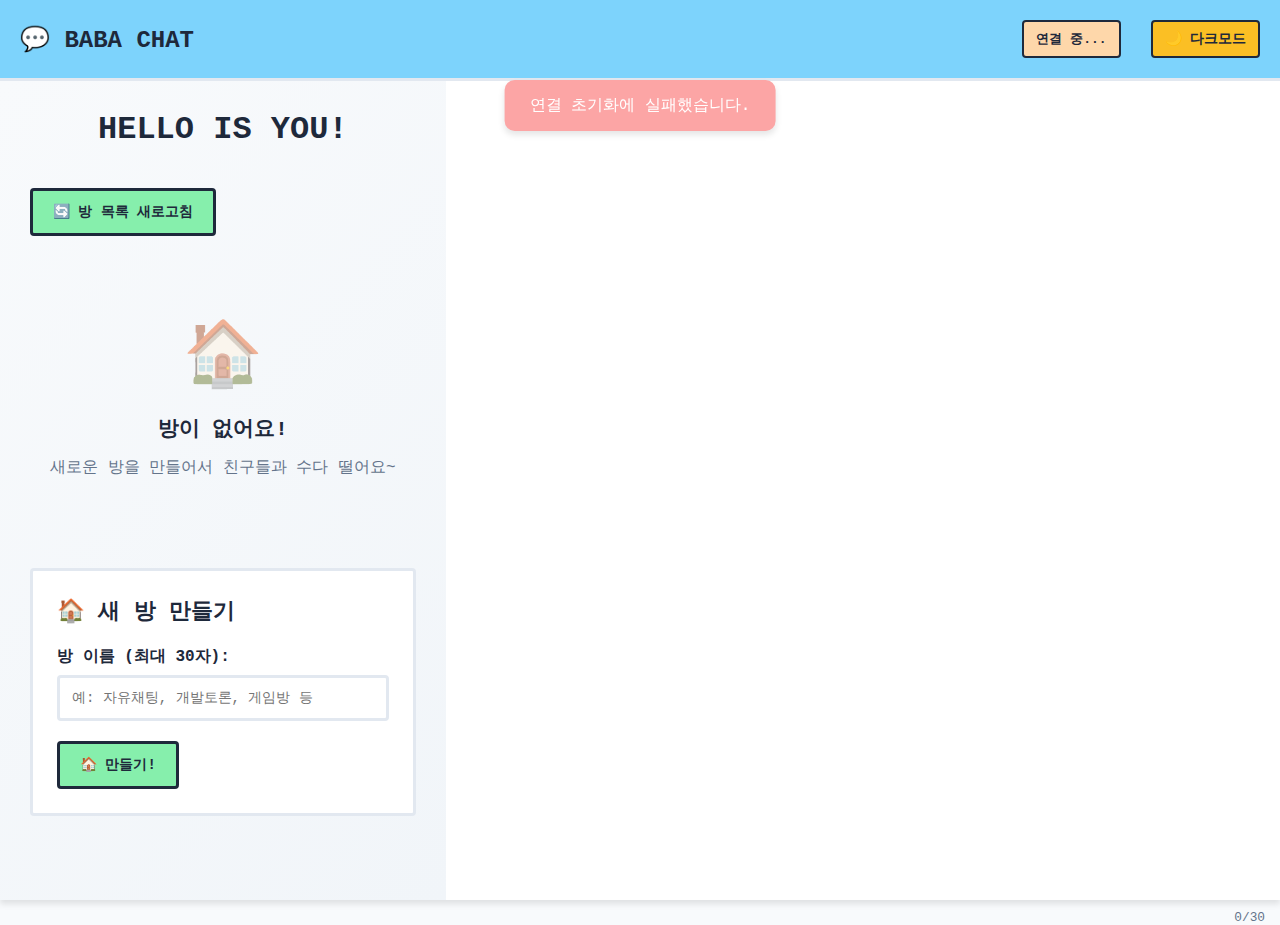
<file: 아무거나/소켓아이오/join.html>
<!DOCTYPE html>
<html lang="ko">
<head>
  <meta charset="UTF-8" />
  <meta name="viewport" content="width=device-width, initial-scale=1.0">
  <title>💬 닉네임 입력 - BABA CHAT</title>
  <link rel="stylesheet" href="style.css">
  <script src="https://cdn.socket.io/4.5.4/socket.io.min.js"></script>
</head>
<body>
  <div class="container">
    <div class="header">
      <h1>💬 BABA CHAT</h1>
      <div class="header-controls">
        <div id="connectionStatus" style="background: var(--warning-color); color: var(--text-color); padding: 8px 12px; border-radius: 4px; border: 2px solid var(--text-color); font-size: 13px; font-family: inherit; font-weight: bold; margin-right: 15px;">연결 중...</div>
        <button class="theme-toggle" onclick="toggleTheme()">🌙 다크모드</button>
      </div>
    </div>

    <div class="main-content">
      <div class="room-select-screen">
        <div class="welcome-section">
          <h2>닉네임 설정</h2>
          <p><strong id="selectedRoomName"></strong> 방에 입장합니다</p>
        </div>
        
        <div class="create-room-form" style="max-width: 400px; margin: 0 auto;">
          <form onsubmit="event.preventDefault(); joinRoom(); return false;">
            <div class="form-group">
              <label>닉네임 (최대 20자):</label>
              <input type="text" id="nameInput" placeholder="사용할 닉네임을 입력하세요" maxlength="20" autofocus>
              <div class="char-counter" id="nameCharCounter">0/20</div>
            </div>
            
            <button type="submit">📞 들어가기!</button>
            <button type="button" class="btn-secondary" onclick="backToRoomSelect()">← 뒤로가기</button>
          </form>
          <div id="joinError" class="error" style="display: none;"></div>
        </div>
      </div>
    </div>
  </div>

  <script>
    let socket;
    let currentRoom = null;

    // 초기화
    document.addEventListener('DOMContentLoaded', () => {
      // URL에서 방 이름 가져오기
      const urlParams = new URLSearchParams(window.location.search);
      currentRoom = urlParams.get('room');
      
      if (!currentRoom) {
        // 방 이름이 없으면 방 선택 페이지로 리다이렉트
        window.location.href = 'rooms.html';
        return;
      }
      
      // 방 이름 표시
      document.getElementById('selectedRoomName').textContent = currentRoom;
      
      connectSocket();
      setupEventListeners();
      loadTheme();
    });

    // Socket.IO 연결
    function connectSocket() {
      if (socket) return;
      
      try {
        socket = io('http://localhost:8000', {
          reconnection: true,
          reconnectionDelay: 1000,
          reconnectionAttempts: 5,
          timeout: 20000
        });

        socket.on('connect', () => {
          console.log('🔗 서버에 연결됨');
          hideConnectionError();
          updateConnectionStatus('connected');
        });

        socket.on('connect_error', (error) => {
          console.error('❌ 연결 실패:', error);
          updateConnectionStatus('error');
          showConnectionError('서버에 연결할 수 없습니다. 서버가 실행중인지 확인해주세요.');
        });

        socket.on('disconnect', (reason) => {
          console.log('❌ 서버 연결 끊김:', reason);
          updateConnectionStatus('disconnected');
          if (reason === 'io server disconnect') {
            socket.connect();
          }
        });

        socket.on('join_success', (data) => {
          console.log('✅ 방 입장 성공:', data);
          // 채팅 페이지로 이동하면서 방 정보와 사용자 정보 전달
          window.location.href = `chat.html?room=${encodeURIComponent(data.room)}&username=${encodeURIComponent(data.username)}`;
        });

        socket.on('error', (message) => {
          showError('joinError', message);
        });

      } catch (error) {
        console.error('❌ Socket.IO 초기화 실패:', error);
        showConnectionError('연결 초기화에 실패했습니다.');
      }
    }

    // 방 입장
    function joinRoom() {
      try {
        const username = document.getElementById('nameInput').value.trim();
        
        if (!username) {
          showError('joinError', '닉네임을 입력해주세요.');
          return;
        }
        
        if (!currentRoom) {
          showError('joinError', '선택된 방이 없습니다.');
          return;
        }
        
        if (!socket || !socket.connected) {
          showError('joinError', '서버에 연결되지 않았습니다. 페이지를 새로고침해주세요.');
          return;
        }
        
        console.log('🚀 방 입장 요청 전송:', { room: currentRoom, username: username });
        socket.emit('join', { room: currentRoom, username: username });
        
        // 버튼 비활성화
        const btn = event?.target || document.querySelector('button[type="submit"]');
        if (btn) {
          btn.disabled = true;
          btn.textContent = '입장 중...';
          setTimeout(() => {
            btn.disabled = false;
            btn.textContent = '📞 들어가기!';
          }, 3000);
        }
      } catch (error) {
        console.error('❌ 방 입장 에러:', error);
        showError('joinError', '방 입장 중 오류가 발생했습니다.');
      }
    }

    // 뒤로가기
    function backToRoomSelect() {
      window.location.href = 'rooms.html';
    }

    // 이벤트 리스너
    function setupEventListeners() {
      document.getElementById('nameInput').addEventListener('input', (e) => {
        updateCharCounter('nameInput', 'nameCharCounter', 20);
      });
    }

    // 유틸리티 함수들
    function showError(elementId, message) {
      const errorElement = document.getElementById(elementId);
      errorElement.textContent = message;
      errorElement.className = 'error';
      errorElement.style.display = 'block';
      setTimeout(() => {
        errorElement.style.display = 'none';
      }, 5000);
    }

    function showConnectionError(message) {
      let errorDiv = document.getElementById('connectionError');
      if (!errorDiv) {
        errorDiv = document.createElement('div');
        errorDiv.id = 'connectionError';
        errorDiv.style.cssText = `
          position: fixed;
          top: 80px;
          left: 50%;
          transform: translateX(-50%);
          background: var(--danger-color);
          color: white;
          padding: 15px 25px;
          border-radius: 10px;
          z-index: 2000;
          box-shadow: var(--shadow-lg);
        `;
        document.body.appendChild(errorDiv);
      }
      errorDiv.textContent = message;
      errorDiv.style.display = 'block';
    }

    function hideConnectionError() {
      const errorDiv = document.getElementById('connectionError');
      if (errorDiv) {
        errorDiv.style.display = 'none';
      }
    }

    function updateConnectionStatus(status) {
      const statusDiv = document.getElementById('connectionStatus');
      if (!statusDiv) return;
      
      switch (status) {
        case 'connected':
          statusDiv.textContent = '🟢 연결됨';
          statusDiv.style.background = 'var(--success-color)';
          break;
        case 'disconnected':
          statusDiv.textContent = '🔴 연결 끊김';
          statusDiv.style.background = 'var(--danger-color)';
          break;
        case 'error':
          statusDiv.textContent = '⚠️ 연결 오류';
          statusDiv.style.background = 'var(--danger-color)';
          break;
        default:
          statusDiv.textContent = '🟡 연결 중...';
          statusDiv.style.background = 'var(--warning-color)';
      }
    }

    function updateCharCounter(inputId, counterId, maxLength) {
      const input = document.getElementById(inputId);
      const counter = document.getElementById(counterId);
      const length = input.value.length;
      
      counter.textContent = `${length}/${maxLength}`;
      
      counter.classList.remove('warning', 'danger');
      if (length > maxLength * 0.8) {
        counter.classList.add('warning');
      }
      if (length > maxLength * 0.95) {
        counter.classList.add('danger');
      }
    }

    function toggleTheme() {
      const body = document.body;
      const currentTheme = body.getAttribute('data-theme');
      const newTheme = currentTheme === 'dark' ? 'light' : 'dark';
      
      body.setAttribute('data-theme', newTheme);
      localStorage.setItem('theme', newTheme);
      
      const themeBtn = document.querySelector('.theme-toggle');
      themeBtn.textContent = newTheme === 'dark' ? '☀️ 라이트모드' : '🌙 다크모드';
    }

    function loadTheme() {
      const savedTheme = localStorage.getItem('theme') || 'light';
      document.body.setAttribute('data-theme', savedTheme);
      
      const themeBtn = document.querySelector('.theme-toggle');
      themeBtn.textContent = savedTheme === 'dark' ? '☀️ 라이트모드' : '🌙 다크모드';
    }
  </script>
</body>
</html>
</file>
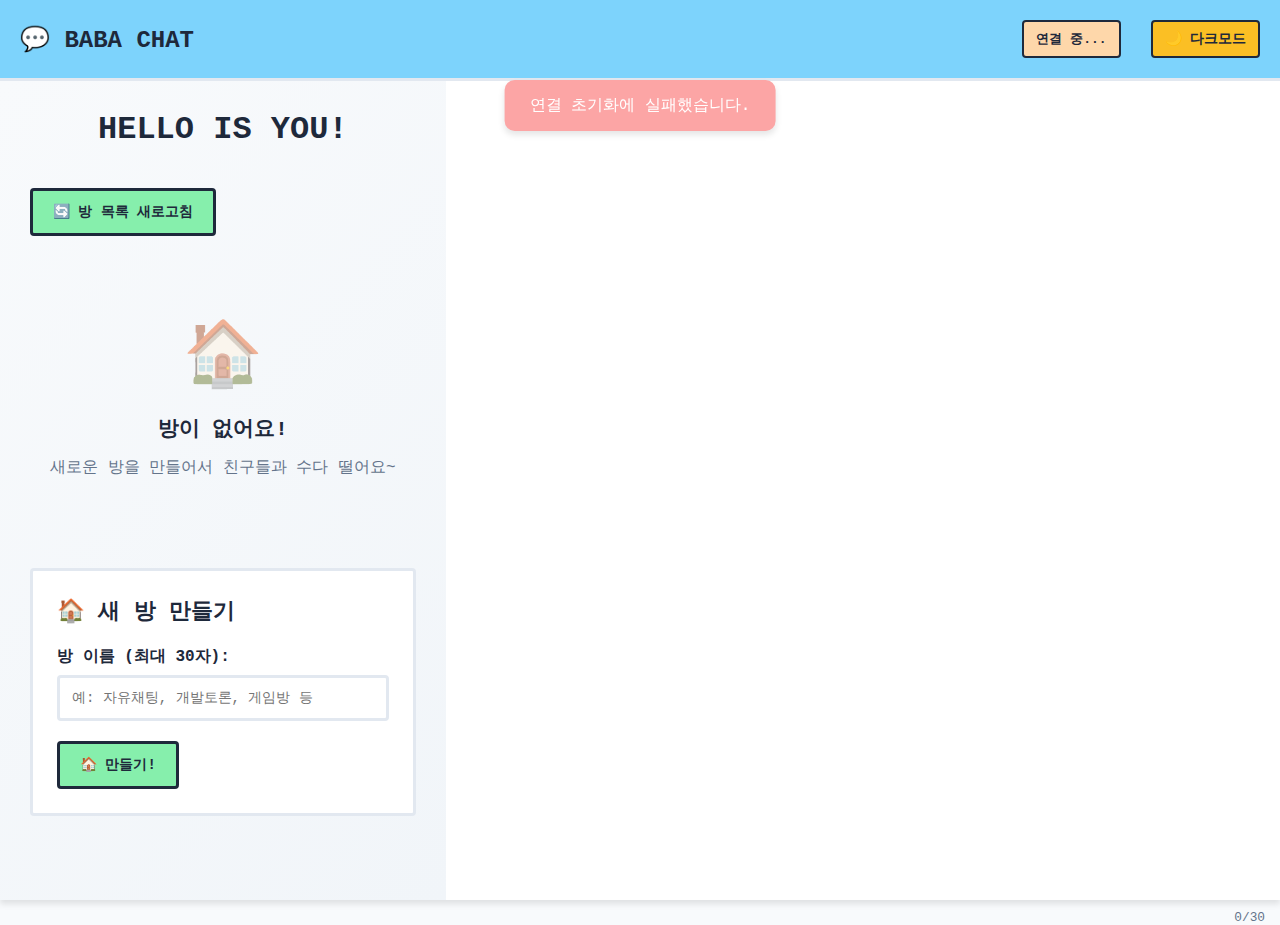
<file: 아무거나/소켓아이오/rooms.html>
<!DOCTYPE html>
<html lang="ko">
<head>
  <meta charset="UTF-8" />
  <meta name="viewport" content="width=device-width, initial-scale=1.0">
  <title>💬 방 선택 - BABA CHAT</title>
  <link rel="stylesheet" href="style.css">
  <script src="https://cdn.socket.io/4.5.4/socket.io.min.js"></script>
</head>
<body>
  <div class="container">
    <div class="header">
      <h1>💬 BABA CHAT</h1>
      <div class="header-controls">
        <div id="connectionStatus" style="background: var(--warning-color); color: var(--text-color); padding: 8px 12px; border-radius: 4px; border: 2px solid var(--text-color); font-size: 13px; font-family: inherit; font-weight: bold; margin-right: 15px;">연결 중...</div>
        <button class="theme-toggle" onclick="toggleTheme()">🌙 다크모드</button>
      </div>
    </div>

    <div class="main-content">
      <div class="room-select-screen">
        <div class="welcome-section">
          <h2>HELLO IS YOU!</h2>
        </div>
        
        <div class="controls">
          <button class="refresh-btn" onclick="refreshRooms()">🔄 방 목록 새로고침</button>
        </div>
        
        <div class="room-list">
          <div id="roomsList">
            <div class="empty-rooms">
              <div class="icon">🏠</div>
              <h3>방이 없어요!</h3>
              <p>새로운 방을 만들어서 친구들과 수다 떨어요~</p>
            </div>
          </div>
        </div>

        <div class="create-room-form">
          <h3>🏠 새 방 만들기</h3>
          <form onsubmit="event.preventDefault(); createRoom(); return false;">
            <div class="form-group">
              <label>방 이름 (최대 30자):</label>
              <input type="text" id="newRoomInput" placeholder="예: 자유채팅, 개발토론, 게임방 등" maxlength="30">
              <div class="char-counter" id="roomCharCounter">0/30</div>
            </div>
            <button type="submit">🏠 만들기!</button>
          </form>
          <div id="createRoomError" class="error" style="display: none;"></div>
        </div>
      </div>
    </div>
  </div>

  <script>
    let socket;

    // 초기화
    document.addEventListener('DOMContentLoaded', () => {
      connectSocket();
      setupEventListeners();
      loadTheme();
    });

    // Socket.IO 연결
    function connectSocket() {
      if (socket) return;
      
      try {
        socket = io('http://localhost:8000', {
          reconnection: true,
          reconnectionDelay: 1000,
          reconnectionAttempts: 5,
          timeout: 20000
        });

        socket.on('connect', () => {
          console.log('🔗 서버에 연결됨');
          hideConnectionError();
          updateConnectionStatus('connected');
          socket.emit('get_rooms');
        });

        socket.on('connect_error', (error) => {
          console.error('❌ 연결 실패:', error);
          updateConnectionStatus('error');
          showConnectionError('서버에 연결할 수 없습니다. 서버가 실행중인지 확인해주세요.');
        });

        socket.on('disconnect', (reason) => {
          console.log('❌ 서버 연결 끊김:', reason);
          updateConnectionStatus('disconnected');
          if (reason === 'io server disconnect') {
            socket.connect();
          }
        });
      } catch (error) {
        console.error('❌ Socket.IO 초기화 실패:', error);
        showConnectionError('연결 초기화에 실패했습니다.');
      }
      
      socket.on('rooms_list', (rooms) => {
        updateRoomsList(rooms);
      });

      socket.on('room_created', (data) => {
        console.log('🏠 방 생성됨:', data.room_id);
        document.getElementById('newRoomInput').value = '';
        updateCharCounter('newRoomInput', 'roomCharCounter', 30);
        showSuccess('createRoomError', '방이 성공적으로 생성되었습니다!');
      });

      socket.on('error', (message) => {
        showError('createRoomError', message);
      });
    }

    // 방 목록 업데이트
    function updateRoomsList(rooms) {
      const roomsList = document.getElementById('roomsList');
      if (!roomsList) return;
      
      if (rooms.length === 0) {
        roomsList.innerHTML = `
          <div class="empty-rooms">
            <div class="icon">🏠</div>
            <h3>방이 없어요!</h3>
            <p>새로운 방을 만들어서 친구들과 수다 떨어요~</p>
          </div>
        `;
        return;
      }

      roomsList.innerHTML = rooms.map(room => `
        <div class="room-item" onclick="selectRoom('${room.id}')">
          <div class="room-info">
            <h3>💬 ${escapeHtml(room.name)}</h3>
            <p>📅 생성일: ${new Date(room.created_at * 1000).toLocaleString()}</p>
          </div>
          <div class="user-count">${room.user_count}명</div>
        </div>
      `).join('');
    }

    // 방 선택
    function selectRoom(roomId) {
      if (!roomId || roomId.trim() === '') {
        showError('createRoomError', '유효하지 않은 방 이름입니다.');
        return;
      }
      
      // 방 이름을 URL 파라미터로 전달하며 닉네임 입력 페이지로 이동
      window.location.href = `join.html?room=${encodeURIComponent(roomId)}`;
    }

    // 방 생성
    function createRoom() {
      try {
        const roomName = document.getElementById('newRoomInput').value.trim();
        
        if (!roomName) {
          showError('createRoomError', '방 이름을 입력해주세요.');
          return;
        }
        
        if (!socket || !socket.connected) {
          showError('createRoomError', '서버에 연결되지 않았습니다. 페이지를 새로고침해주세요.');
          return;
        }
        
        socket.emit('create_room', { room_id: roomName });
        
        // 버튼 비활성화
        const btn = event?.target || document.querySelector('button[type="submit"]');
        if (btn) {
          btn.disabled = true;
          btn.textContent = '생성 중...';
          setTimeout(() => {
            btn.disabled = false;
            btn.textContent = '🏠 만들기!';
          }, 2000);
        }
      } catch (error) {
        console.error('❌ 방 생성 에러:', error);
        showError('createRoomError', '방 생성 중 오류가 발생했습니다.');
      }
    }

    // 방 목록 새로고침
    function refreshRooms() {
      if (socket && socket.connected) {
        socket.emit('get_rooms');
      }
    }

    // 이벤트 리스너
    function setupEventListeners() {
      document.getElementById('newRoomInput').addEventListener('input', (e) => {
        updateCharCounter('newRoomInput', 'roomCharCounter', 30);
      });
    }

    // 유틸리티 함수들
    function showError(elementId, message) {
      const errorElement = document.getElementById(elementId);
      errorElement.textContent = message;
      errorElement.className = 'error';
      errorElement.style.display = 'block';
      setTimeout(() => {
        errorElement.style.display = 'none';
      }, 5000);
    }

    function showSuccess(elementId, message) {
      const element = document.getElementById(elementId);
      element.textContent = message;
      element.className = 'success';
      element.style.display = 'block';
      setTimeout(() => {
        element.style.display = 'none';
      }, 3000);
    }

    function showConnectionError(message) {
      let errorDiv = document.getElementById('connectionError');
      if (!errorDiv) {
        errorDiv = document.createElement('div');
        errorDiv.id = 'connectionError';
        errorDiv.style.cssText = `
          position: fixed;
          top: 80px;
          left: 50%;
          transform: translateX(-50%);
          background: var(--danger-color);
          color: white;
          padding: 15px 25px;
          border-radius: 10px;
          z-index: 2000;
          box-shadow: var(--shadow-lg);
        `;
        document.body.appendChild(errorDiv);
      }
      errorDiv.textContent = message;
      errorDiv.style.display = 'block';
    }

    function hideConnectionError() {
      const errorDiv = document.getElementById('connectionError');
      if (errorDiv) {
        errorDiv.style.display = 'none';
      }
    }

    function updateConnectionStatus(status) {
      const statusDiv = document.getElementById('connectionStatus');
      if (!statusDiv) return;
      
      switch (status) {
        case 'connected':
          statusDiv.textContent = '🟢 연결됨';
          statusDiv.style.background = 'var(--success-color)';
          break;
        case 'disconnected':
          statusDiv.textContent = '🔴 연결 끊김';
          statusDiv.style.background = 'var(--danger-color)';
          break;
        case 'error':
          statusDiv.textContent = '⚠️ 연결 오류';
          statusDiv.style.background = 'var(--danger-color)';
          break;
        default:
          statusDiv.textContent = '🟡 연결 중...';
          statusDiv.style.background = 'var(--warning-color)';
      }
    }

    function updateCharCounter(inputId, counterId, maxLength) {
      const input = document.getElementById(inputId);
      const counter = document.getElementById(counterId);
      const length = input.value.length;
      
      counter.textContent = `${length}/${maxLength}`;
      
      counter.classList.remove('warning', 'danger');
      if (length > maxLength * 0.8) {
        counter.classList.add('warning');
      }
      if (length > maxLength * 0.95) {
        counter.classList.add('danger');
      }
    }

    function toggleTheme() {
      const body = document.body;
      const currentTheme = body.getAttribute('data-theme');
      const newTheme = currentTheme === 'dark' ? 'light' : 'dark';
      
      body.setAttribute('data-theme', newTheme);
      localStorage.setItem('theme', newTheme);
      
      const themeBtn = document.querySelector('.theme-toggle');
      themeBtn.textContent = newTheme === 'dark' ? '☀️ 라이트모드' : '🌙 다크모드';
    }

    function loadTheme() {
      const savedTheme = localStorage.getItem('theme') || 'light';
      document.body.setAttribute('data-theme', savedTheme);
      
      const themeBtn = document.querySelector('.theme-toggle');
      themeBtn.textContent = savedTheme === 'dark' ? '☀️ 라이트모드' : '🌙 다크모드';
    }

    function escapeHtml(text) {
      const div = document.createElement('div');
      div.textContent = text;
      return div.innerHTML;
    }
  </script>
</body>
</html>
</file>
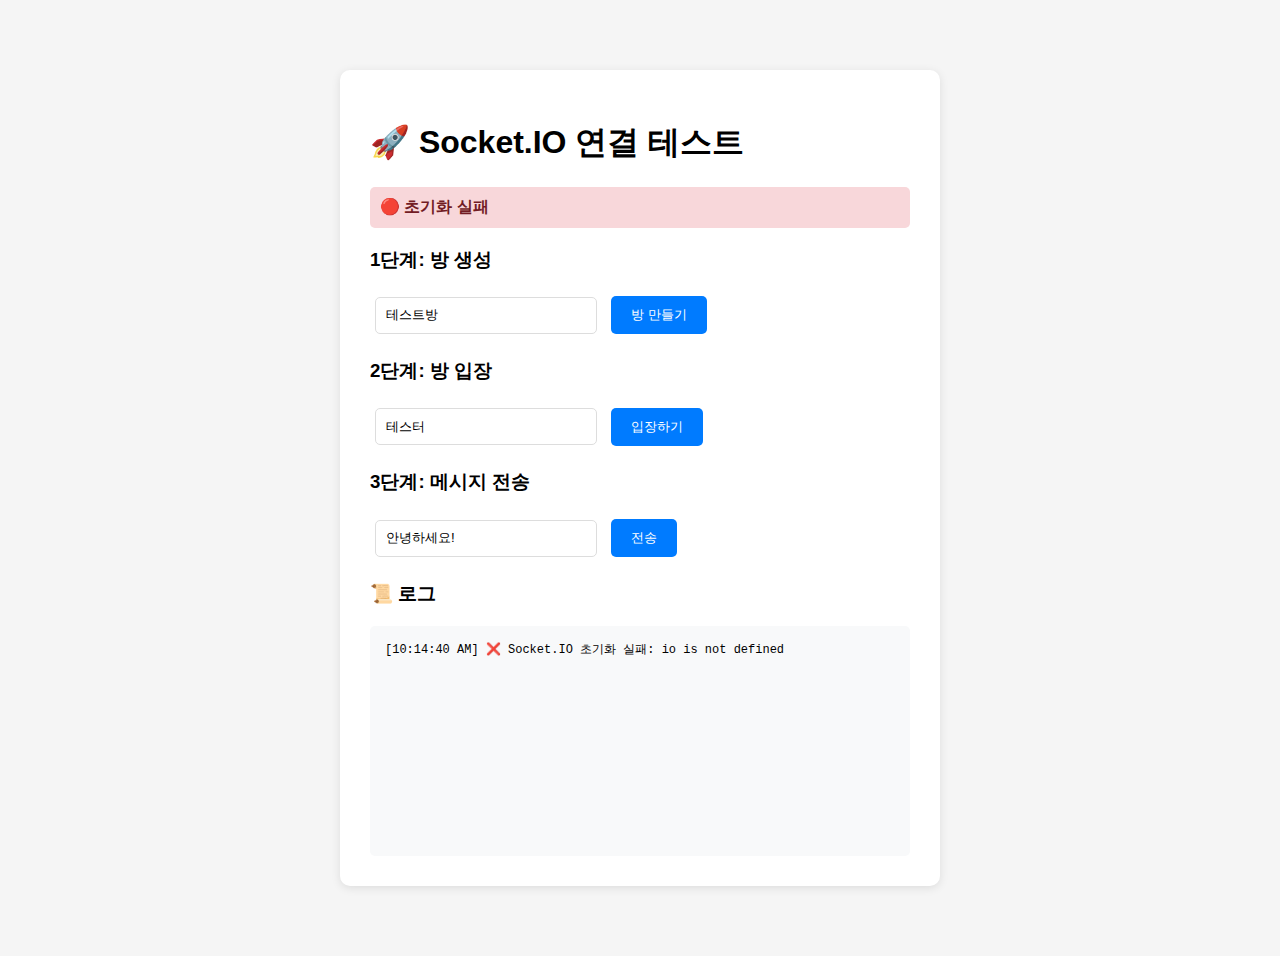
<file: 아무거나/소켓아이오/simple_test.html>
<!DOCTYPE html>
<html lang="ko">
<head>
  <meta charset="UTF-8">
  <meta name="viewport" content="width=device-width, initial-scale=1.0">
  <title>🚀 간단 테스트</title>
  <script src="https://cdn.socket.io/4.5.4/socket.io.min.js"></script>
  <style>
    body {
      font-family: Arial, sans-serif;
      max-width: 600px;
      margin: 50px auto;
      padding: 20px;
      background: #f5f5f5;
    }
    .container {
      background: white;
      padding: 30px;
      border-radius: 10px;
      box-shadow: 0 2px 10px rgba(0,0,0,0.1);
    }
    button {
      background: #007bff;
      color: white;
      border: none;
      padding: 10px 20px;
      border-radius: 5px;
      cursor: pointer;
      margin: 5px;
    }
    button:hover { background: #0056b3; }
    input {
      padding: 10px;
      border: 1px solid #ddd;
      border-radius: 5px;
      margin: 5px;
      width: 200px;
    }
    #status {
      padding: 10px;
      border-radius: 5px;
      margin: 10px 0;
      font-weight: bold;
    }
    .success { background: #d4edda; color: #155724; }
    .error { background: #f8d7da; color: #721c24; }
    .warning { background: #fff3cd; color: #856404; }
  </style>
</head>
<body>
  <div class="container">
    <h1>🚀 Socket.IO 연결 테스트</h1>
    <div id="status" class="warning">연결 중...</div>
    
    <div>
      <h3>1단계: 방 생성</h3>
      <input type="text" id="roomName" placeholder="방 이름" value="테스트방">
      <button onclick="createRoom()">방 만들기</button>
    </div>
    
    <div>
      <h3>2단계: 방 입장</h3>
      <input type="text" id="userName" placeholder="닉네임" value="테스터">
      <button onclick="joinRoom()">입장하기</button>
    </div>
    
    <div>
      <h3>3단계: 메시지 전송</h3>
      <input type="text" id="message" placeholder="메시지" value="안녕하세요!">
      <button onclick="sendMessage()">전송</button>
    </div>
    
    <div>
      <h3>📜 로그</h3>
      <div id="logs" style="background: #f8f9fa; padding: 15px; border-radius: 5px; height: 200px; overflow-y: auto; font-family: monospace; font-size: 12px;"></div>
    </div>
  </div>

  <script>
    let socket;
    let currentRoom = null;
    let currentUser = null;

    function log(message) {
      const logs = document.getElementById('logs');
      const time = new Date().toLocaleTimeString();
      logs.innerHTML += `<div>[${time}] ${message}</div>`;
      logs.scrollTop = logs.scrollHeight;
      console.log(message);
    }

    function updateStatus(text, type = 'warning') {
      const status = document.getElementById('status');
      status.textContent = text;
      status.className = type;
    }

    // Socket.IO 연결
    try {
      socket = io('http://localhost:8000');
      
      socket.on('connect', () => {
        log('✅ 서버 연결 성공!');
        updateStatus('🟢 서버에 연결됨', 'success');
        socket.emit('get_rooms');
      });

      socket.on('connect_error', (error) => {
        log('❌ 연결 실패: ' + error.message);
        updateStatus('🔴 연결 실패', 'error');
      });

      socket.on('disconnect', () => {
        log('⚠️ 연결이 끊어짐');
        updateStatus('🟡 연결 끊김', 'warning');
      });

      socket.on('room_created', (data) => {
        log('🏠 방 생성 완료: ' + data.room_id);
      });

      socket.on('join_success', (data) => {
        log('🚀 방 입장 성공: ' + JSON.stringify(data));
        currentRoom = data.room;
        currentUser = data.username;
      });

      socket.on('message', (data) => {
        log('💬 메시지 수신: ' + JSON.stringify(data));
      });

      socket.on('error', (message) => {
        log('❌ 에러: ' + message);
      });

      socket.on('rooms_list', (rooms) => {
        log('📋 방 목록: ' + rooms.length + '개');
      });

    } catch (error) {
      log('❌ Socket.IO 초기화 실패: ' + error.message);
      updateStatus('🔴 초기화 실패', 'error');
    }

    function createRoom() {
      const roomName = document.getElementById('roomName').value.trim();
      if (!roomName) {
        log('❌ 방 이름을 입력하세요');
        return;
      }
      log('🏠 방 생성 요청: ' + roomName);
      socket.emit('create_room', { room_id: roomName });
    }

    function joinRoom() {
      const roomName = document.getElementById('roomName').value.trim();
      const userName = document.getElementById('userName').value.trim();
      
      if (!roomName || !userName) {
        log('❌ 방 이름과 닉네임을 입력하세요');
        return;
      }
      
      log('🚀 방 입장 요청: ' + roomName + ' / ' + userName);
      socket.emit('join', { room: roomName, username: userName });
    }

    function sendMessage() {
      const message = document.getElementById('message').value.trim();
      
      if (!message) {
        log('❌ 메시지를 입력하세요');
        return;
      }
      
      if (!currentRoom || !currentUser) {
        log('❌ 먼저 방에 입장하세요');
        return;
      }
      
      log('💬 메시지 전송: ' + message);
      socket.emit('message', {
        room: currentRoom,
        username: currentUser,
        msg: message
      });
    }
  </script>
</body>
</html>
</file>
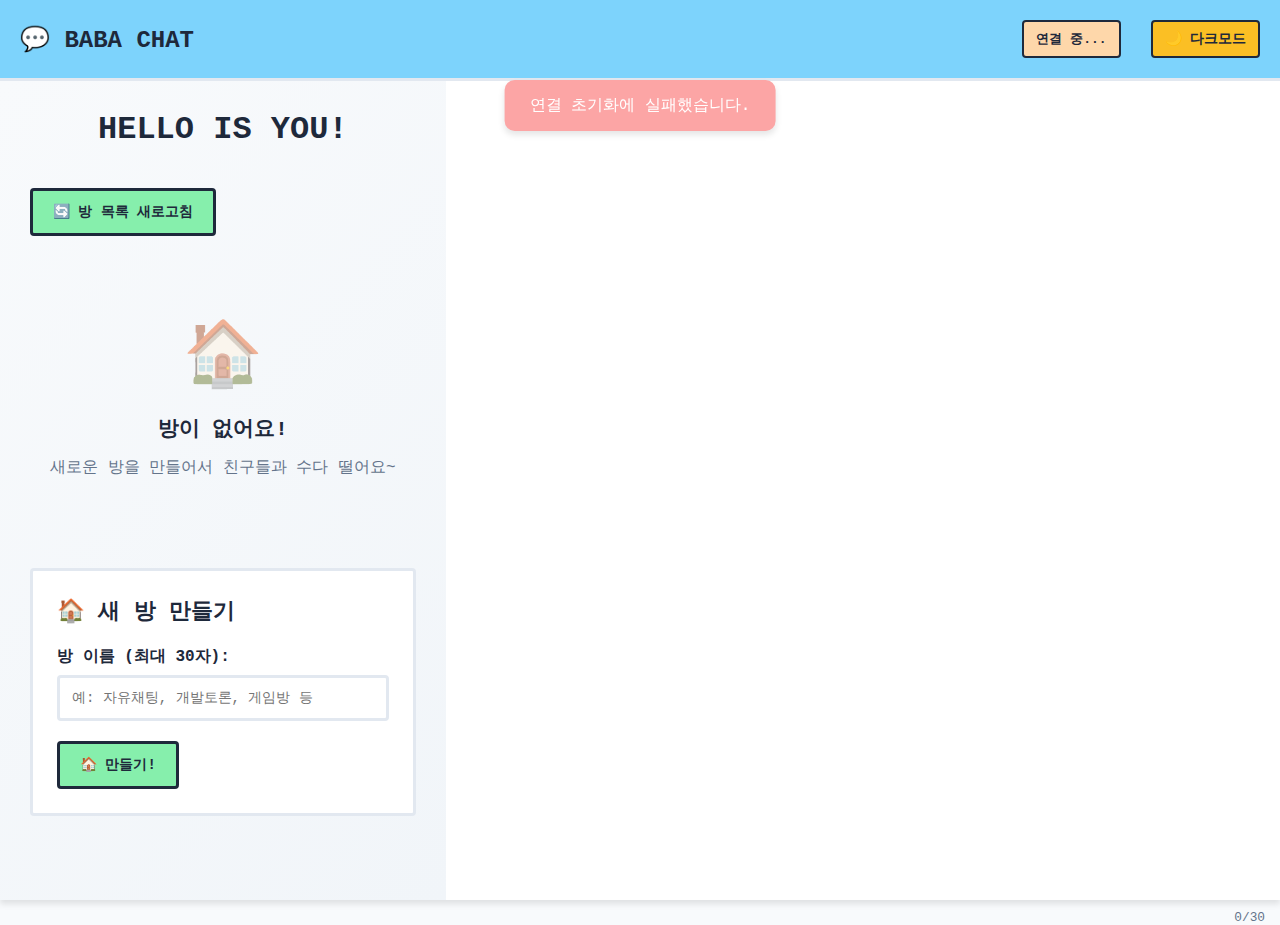
<file: 아무거나/baba-chat/frontend/pages/chat.html>
<!DOCTYPE html>
<html lang="ko">
<head>
  <meta charset="UTF-8" />
  <meta name="viewport" content="width=device-width, initial-scale=1.0">
  <title>💬 채팅 - BABA CHAT</title>
  <link rel="stylesheet" href="../static/css/style.css">
  <script src="https://cdn.socket.io/4.5.4/socket.io.min.js"></script>
</head>
<body>
  <div class="container">
    <div class="header">
      <h1>💬 BABA CHAT</h1>
      <div class="header-controls">
        <div id="connectionStatus" style="background: var(--warning-color); color: var(--text-color); padding: 8px 12px; border-radius: 4px; border: 2px solid var(--text-color); font-size: 13px; font-family: inherit; font-weight: bold; margin-right: 15px;">연결 중...</div>
        <button class="search-toggle" onclick="toggleSearchPanel()">🔍 검색</button>
        <button class="theme-toggle" onclick="toggleTheme()">🌙 다크모드</button>
      </div>
    </div>

    <!-- 검색 패널 -->
    <div class="search-panel" id="searchPanel">
      <div class="search-header">
        <div class="search-input-group">
          <input type="text" class="search-input" id="searchInput" placeholder="메시지 검색...">
          <button class="search-btn" onclick="searchMessages()">검색</button>
        </div>
        <button onclick="toggleSearchPanel()" style="background: var(--text-muted); padding: 8px 15px; border-radius: 15px;">닫기</button>
      </div>
      <div class="search-results" id="searchResults">
        <p style="text-align: center; color: var(--text-muted); padding: 40px;">검색어를 입력하여 메시지를 찾아보세요</p>
      </div>
    </div>

    <div class="main-content">
      <div class="chat-layout">
        <div class="chat-main">
          <div class="chat-header">
            <div class="chat-info">
              <h3 id="currentRoomName"></h3>
              <p>👤 <span id="currentUserName"></span></p>
            </div>
            <button class="btn-danger" onclick="leaveRoom()">👋 나가기</button>
          </div>
          
          <div class="chat-messages" id="messages">
            <button class="load-more-btn" id="loadMoreBtn" onclick="loadMoreMessages()" style="display: none;">
              📜 이전 메시지 더 보기
            </button>
          </div>
          
          <div class="typing-indicator hidden" id="typingIndicator">
            <span id="typingText"></span>
            <div class="typing-dots">
              <div class="typing-dot"></div>
              <div class="typing-dot"></div>
              <div class="typing-dot"></div>
            </div>
          </div>
          
          <form class="message-input-area" onsubmit="event.preventDefault(); sendMessage(); return false;">
            <div class="input-wrapper">
              <textarea id="msgInput" placeholder="여기에 메시지 입력하세요~ (최대 500자)" 
                       rows="1" maxlength="500"></textarea>
              <div class="input-actions">
                <button type="button" class="mention-btn" onclick="showMentionDropdown()" title="멘션">@</button>
                <button type="button" class="emoji-btn" onclick="toggleEmojiPicker()" title="이모지">😀</button>
              </div>
              <div class="char-counter" id="msgCharCounter">0/500</div>
              <div class="emoji-picker" id="emojiPicker"></div>
              <div class="mention-dropdown" id="mentionDropdown"></div>
            </div>
            <button type="submit" id="sendBtn">💌</button>
          </form>
        </div>
        
        <div class="user-list-panel">
          <div class="user-list-header">
            <span class="online-indicator"></span>
            온라인 (<span id="userCount">0</span>)
          </div>
          <div id="userList"></div>
        </div>
      </div>
    </div>
  </div>

  <!-- 반응 모달 -->
  <div class="modal-overlay" id="reactionModal">
    <div class="modal">
      <button class="modal-close" onclick="closeReactionModal()">×</button>
      <h3>반응 선택</h3>
      <div style="display: grid; grid-template-columns: repeat(6, 1fr); gap: 10px; margin-top: 20px;">
        <button class="emoji-item" onclick="addReaction('👍')">👍</button>
        <button class="emoji-item" onclick="addReaction('❤️')">❤️</button>
        <button class="emoji-item" onclick="addReaction('😂')">😂</button>
        <button class="emoji-item" onclick="addReaction('😮')">😮</button>
        <button class="emoji-item" onclick="addReaction('😢')">😢</button>
        <button class="emoji-item" onclick="addReaction('😡')">😡</button>
        <button class="emoji-item" onclick="addReaction('🎉')">🎉</button>
        <button class="emoji-item" onclick="addReaction('🔥')">🔥</button>
        <button class="emoji-item" onclick="addReaction('💯')">💯</button>
        <button class="emoji-item" onclick="addReaction('✨')">✨</button>
        <button class="emoji-item" onclick="addReaction('⚡')">⚡</button>
        <button class="emoji-item" onclick="addReaction('🚀')">🚀</button>
      </div>
    </div>
  </div>

  <!-- 오디오 알림 -->
  <audio id="notificationSound" preload="auto">
    <source src="[data-uri]" type="audio/wav">
  </audio>

  <script>
    let socket;
    let currentRoom = null;
    let currentUsername = null;
    let currentUserId = null;
    let typingTimer = null;
    let isTyping = false;
    let soundEnabled = true;
    let messageOffset = 0;
    let selectedReactionMessageId = null;
    let allUsers = [];
    let mentionIndex = -1;
    let filteredUsers = [];

    // 이모지 목록
    const emojis = [
      '😀', '😃', '😄', '😁', '😆', '😅', '😂', '🤣',
      '😊', '😇', '🙂', '🙃', '😉', '😌', '😍', '🥰',
      '😘', '😗', '😙', '😚', '😋', '😛', '😝', '😜',
      '🤪', '🤨', '🧐', '🤓', '😎', '🤩', '🥳', '😏',
      '😒', '😞', '😔', '😟', '😕', '🙁', '☹️', '😣',
      '😖', '😫', '😩', '🥺', '😢', '😭', '😤', '😠',
      '😡', '🤬', '🤯', '😳', '🥵', '🥶', '😱', '😨',
      '😰', '😥', '😓', '🤗', '🤔', '🤭', '🤫', '🤥',
      '👋', '🤚', '🖐', '✋', '🖖', '👌', '🤌', '🤏',
      '✌️', '🤞', '🤟', '🤘', '🤙', '👈', '👉', '👆',
      '👇', '☝️', '👍', '👎', '👊', '✊', '🤛', '🤜',
      '👏', '🙌', '👐', '🤲', '🤝', '🙏', '💪', '🦾',
      '❤️', '🧡', '💛', '💚', '💙', '💜', '🤎', '🖤',
      '🤍', '💔', '❣️', '💕', '💖', '💗', '💘', '💝',
      '💞', '💟', '🔥', '✨', '💫', '⭐', '🌟', '💥',
      '💯', '💢', '💨', '💦', '💤', '🎉', '🎊', '🎈',
      '🎁', '🎀', '🎂', '🎄', '🎆', '🎇', '🧨', '✨',
      '🎃', '🎗️', '🥇', '🥈', '🥉', '🏆', '📢', '⚡',
      '🔔', '🔕', '🎵', '🎶', '💬', '💭', '🗯️', '💡',
      '🚀', '🛸', '🌍', '🌎', '🌏', '🌕', '🌖', '🌗'
    ];

    // ============================================================================
    // 🗄️ localStorage 상태 관리
    // ============================================================================
    
    const AppState = {
      // 현재 페이지 상태 저장
      setCurrentPage: (page) => {
        localStorage.setItem('baba_chat_current_page', page);
        localStorage.setItem('baba_chat_last_visit', new Date().toISOString());
      },
      
      // 현재 채팅 상태 저장
      setChatState: (room, username) => {
        const chatState = {
          room: room,
          username: username,
          timestamp: new Date().toISOString()
        };
        localStorage.setItem('baba_chat_current_chat', JSON.stringify(chatState));
      },
      
      // 채팅 상태 조회
      getChatState: () => {
        const data = localStorage.getItem('baba_chat_current_chat');
        return data ? JSON.parse(data) : null;
      },
      
      // 채팅 상태 삭제 (방 나가기 시)
      clearChatState: () => {
        localStorage.removeItem('baba_chat_current_chat');
      },
      
      // 최근 방 목록에 추가
      addRecentRoom: (roomInfo) => {
        let recent = JSON.parse(localStorage.getItem('baba_chat_recent_rooms') || '[]');
        
        // 중복 제거
        recent = recent.filter(r => r.id !== roomInfo.id);
        
        // 최신순으로 추가
        recent.unshift({
          ...roomInfo,
          last_visited: new Date().toISOString()
        });
        
        // 최대 5개만 유지
        recent = recent.slice(0, 5);
        
        localStorage.setItem('baba_chat_recent_rooms', JSON.stringify(recent));
      },
      
      // 사용자 설정 조회
      getSetting: (key, defaultValue = null) => {
        const settings = JSON.parse(localStorage.getItem('baba_chat_settings') || '{}');
        return settings[key] || defaultValue;
      }
    };

    // ============================================================================
    // 🎬 초기화
    // ============================================================================
    
    document.addEventListener('DOMContentLoaded', () => {
      // URL에서 방 이름과 사용자명 가져오기
      const urlParams = new URLSearchParams(window.location.search);
      currentRoom = urlParams.get('room');
      currentUsername = urlParams.get('username');
      
      if (!currentRoom || !currentUsername) {
        // 파라미터가 없으면 방 선택 페이지로 리다이렉트
        window.location.href = 'rooms.html';
        return;
      }
      
      // UI 업데이트
      document.getElementById('currentRoomName').textContent = currentRoom;
      document.getElementById('currentUserName').textContent = currentUsername;
      
      // 상태 관리
      AppState.setCurrentPage('chat');
      AppState.setChatState(currentRoom, currentUsername);
      AppState.addRecentRoom({
        id: currentRoom,
        name: currentRoom,
        user_count: 0  // 실제 사용자 수는 join 후에 업데이트
      });
      
      initializeEmojiPicker();
      connectSocket();
      setupEventListeners();
      loadTheme();
    });

    // Socket.IO 연결
    function connectSocket() {
      if (socket) return;
      
      try {
        socket = io('http://localhost:8000', {
          reconnection: true,
          reconnectionDelay: 1000,
          reconnectionAttempts: 5,
          timeout: 20000
        });

        socket.on('connect', () => {
          console.log('🔗 서버에 연결됨');
          hideConnectionError();
          updateConnectionStatus('connected');
          currentUserId = socket.id;
          
          // 서버에 방 재입장 요청
          socket.emit('join', { room: currentRoom, username: currentUsername });
        });

        socket.on('connect_error', (error) => {
          console.error('❌ 연결 실패:', error);
          updateConnectionStatus('error');
          showConnectionError('서버에 연결할 수 없습니다. 서버가 실행중인지 확인해주세요.');
        });

        socket.on('disconnect', (reason) => {
          console.log('❌ 서버 연결 끊김:', reason);
          updateConnectionStatus('disconnected');
        });

        socket.on('join_success', (data) => {
          console.log('✅ 방 재입장 성공:', data);
          // 사용자 목록 요청
          socket.emit('get_user_list', { room_id: currentRoom });
        });

        socket.on('message_history', (history) => {
          // 히스토리 메시지들을 순서대로 추가
          history.forEach(msg => addMessageToDOM(msg, false));
          scrollToBottom();
        });

        socket.on('message', (data) => {
          addMessage(data);
          
          // 알림 사운드 재생 (자신의 메시지가 아닌 경우)
          if (data.type === 'user' && data.user_id !== currentUserId && soundEnabled) {
            playNotificationSound();
          }
        });

        socket.on('user_list', (users) => {
          allUsers = users;
          updateUserList(users);
        });

        socket.on('typing_status', (data) => {
          updateTypingIndicator(data.users);
        });

        socket.on('search_results', (data) => {
          displaySearchResults(data.results, data.query);
        });

        socket.on('more_messages', (data) => {
          if (data.messages.length > 0) {
            const messagesContainer = document.getElementById('messages');
            const oldScrollHeight = messagesContainer.scrollHeight;
            
            // 메시지들을 맨 위에 추가
            data.messages.reverse().forEach(msg => {
              addMessageToDOM(msg, true);
            });
            
            // 스크롤 위치 유지
            messagesContainer.scrollTop = messagesContainer.scrollHeight - oldScrollHeight;
            messageOffset = data.offset;
          } else {
            document.getElementById('loadMoreBtn').style.display = 'none';
          }
        });

        socket.on('reaction_updated', (data) => {
          updateMessageReactions(data.message_id, data.reactions);
        });

        socket.on('mention_notification', (data) => {
          showMentionNotification(data);
        });

        socket.on('leave_success', () => {
          console.log('✅ 방 나가기 성공');
          // 방 선택 페이지로 이동
          window.location.href = 'rooms.html';
        });

        socket.on('error', (message) => {
          console.error('Socket 에러:', message);
        });

      } catch (error) {
        console.error('❌ Socket.IO 초기화 실패:', error);
        showConnectionError('연결 초기화에 실패했습니다.');
      }
    }

    // 사용자 목록 업데이트
    function updateUserList(users) {
      const userList = document.getElementById('userList');
      const userCount = document.getElementById('userCount');
      
      if (!userList || !userCount) return;
      
      userCount.textContent = users.length;
      
      userList.innerHTML = users.map(user => `
        <div class="user-item" onclick="mentionUser('${escapeHtml(user.username)}')">
          <div class="user-avatar">${getUserInitial(user.username)}</div>
          <div>
            <div class="user-name">${escapeHtml(user.username)}</div>
            <div class="user-status">온라인</div>
          </div>
        </div>
      `).join('');
    }

    // 메시지 추가
    function addMessage(data) {
      addMessageToDOM(data, false);
      
      // 멘션 확인
      if (data.type === 'user' && data.content.includes(`@${currentUsername}`)) {
        const messagesContainer = document.getElementById('messages');
        const lastMessage = messagesContainer.lastElementChild;
        if (lastMessage) {
          lastMessage.classList.add('mention');
        }
      }
      
      scrollToBottom();
    }

    function addMessageToDOM(data, prepend = false) {
      const messages = document.getElementById('messages');
      const messageDiv = document.createElement('div');
      messageDiv.className = `message ${data.type}`;
      messageDiv.dataset.messageId = data.id;
      
      // 자신의 메시지인지 확인
      if (data.type === 'user' && data.user_id === currentUserId) {
        messageDiv.classList.add('own');
      }
      
      let timestamp;
      if (data.timestamp) {
        if (data.timestamp.includes('T')) {
          // ISO 형식
          timestamp = new Date(data.timestamp).toLocaleTimeString('ko-KR', {
            hour: '2-digit',
            minute: '2-digit'
          });
        } else {
          // 타임스탬프
          timestamp = new Date(data.timestamp * 1000).toLocaleTimeString('ko-KR', {
            hour: '2-digit',
            minute: '2-digit'
          });
        }
      } else {
        timestamp = new Date().toLocaleTimeString('ko-KR', {
          hour: '2-digit',
          minute: '2-digit'
        });
      }
      
      let headerContent = '';
      if (data.type === 'user') {
        headerContent = `
          <span class="message-username">${escapeHtml(data.username)}</span>
          <span class="message-timestamp">${timestamp}</span>
        `;
      } else if (data.type === 'system') {
        headerContent = `<span class="message-timestamp">${timestamp}</span>`;
      }
      
      // 멘션 처리
      let processedContent = escapeHtml(data.content);
      if (data.type === 'user') {
        processedContent = processedContent.replace(/@(\w+)/g, '<span style="color: var(--mention-color); font-weight: bold;">@$1</span>');
      }
      
      let actionsHTML = '';
      if (data.type === 'user' && data.id) {
        actionsHTML = `
          <div class="message-actions">
            <button class="reaction-btn" onclick="openReactionModal(${data.id})" title="반응">👍</button>
          </div>
        `;
      }
      
      messageDiv.innerHTML = `
        <div class="message-header">${headerContent}</div>
        <div class="message-content">${processedContent}</div>
        <div class="message-reactions" id="reactions-${data.id}"></div>
        ${actionsHTML}
      `;
      
      if (prepend && messages.children.length > 1) {
        // 로드 모어 버튼 다음에 삽입
        messages.insertBefore(messageDiv, messages.children[1]);
      } else {
        messages.appendChild(messageDiv);
      }
      
      // 첫 번째 메시지가 아니라면 더 보기 버튼 표시
      if (messages.children.length > 1) {
        document.getElementById('loadMoreBtn').style.display = 'block';
      }
    }

    // 메시지 반응 업데이트
    function updateMessageReactions(messageId, reactions) {
      const reactionsContainer = document.getElementById(`reactions-${messageId}`);
      if (!reactionsContainer) return;
      
      if (Object.keys(reactions).length === 0) {
        reactionsContainer.innerHTML = '';
        return;
      }
      
      reactionsContainer.innerHTML = Object.entries(reactions).map(([reaction, count]) => `
        <div class="reaction" onclick="toggleReaction(${messageId}, '${reaction}')">
          <span>${reaction}</span>
          <span>${count}</span>
        </div>
      `).join('');
    }

    // 타이핑 표시 업데이트
    function updateTypingIndicator(typingUsers) {
      const indicator = document.getElementById('typingIndicator');
      const typingText = document.getElementById('typingText');
      
      if (!indicator || !typingText) return;
      
      // 자신은 제외
      const otherTypingUsers = typingUsers.filter(user => user !== currentUsername);
      
      if (otherTypingUsers.length === 0) {
        indicator.classList.add('hidden');
        return;
      }
      
      let newText = '';
      if (otherTypingUsers.length === 1) {
        newText = `${otherTypingUsers[0]}님이 입력 중`;
      } else if (otherTypingUsers.length === 2) {
        newText = `${otherTypingUsers[0]}님과 ${otherTypingUsers[1]}님이 입력 중`;
      } else {
        newText = `${otherTypingUsers[0]}님 외 ${otherTypingUsers.length - 1}명이 입력 중`;
      }
      
      typingText.textContent = newText;
      indicator.classList.remove('hidden');
    }

    function clearTypingIndicator() {
      document.getElementById('typingIndicator').classList.add('hidden');
    }

    // 방 나가기
    function leaveRoom() {
      console.log('🚪 방 나가기 버튼 클릭');
      
      // 현재 채팅 상태 삭제
      AppState.clearChatState();
      AppState.setCurrentPage('rooms');
      
      if (socket && socket.connected && currentRoom) {
        // 서버에 방 나가기 요청
        socket.emit('leave');
      } else {
        // 연결이 끊어진 경우 직접 방 선택 페이지로 이동
        window.location.href = 'rooms.html';
      }
    }

    // 메시지 전송
    function sendMessage() {
      const msgInput = document.getElementById('msgInput');
      const message = msgInput.value.trim();
      if (!message || !currentRoom || !currentUsername) return;

      socket.emit('message', {
        room: currentRoom,
        username: currentUsername,
        msg: message
      });
      
      msgInput.value = '';
      autoResizeTextarea({ target: msgInput });
      updateCharCounter('msgInput', 'msgCharCounter', 500);
      
      // 타이핑 상태 중지
      if (isTyping) {
        socket.emit('typing_stop', {});
        isTyping = false;
      }
    }

    // 검색 기능
    function toggleSearchPanel() {
      const panel = document.getElementById('searchPanel');
      panel.classList.toggle('active');
      
      if (panel.classList.contains('active')) {
        document.getElementById('searchInput').focus();
      }
    }

    function searchMessages() {
      const query = document.getElementById('searchInput').value.trim();
      if (!query) return;
      
      if (!currentRoom) return;
      
      socket.emit('search_messages_event', { query: query });
    }

    function displaySearchResults(results, query) {
      const container = document.getElementById('searchResults');
      
      if (results.length === 0) {
        container.innerHTML = `
          <p style="text-align: center; color: var(--text-muted); padding: 40px;">
            "${query}" 검색 결과가 없습니다.
          </p>
        `;
        return;
      }
      
      container.innerHTML = `
        <h4 style="margin-bottom: 15px;">"${query}" 검색 결과 (${results.length}개)</h4>
        ${results.map(msg => `
          <div class="search-result-item">
            <div class="search-result-content">
              ${highlightSearchTerm(escapeHtml(msg.content), query)}
            </div>
            <div class="search-result-meta">
              ${msg.username} • ${new Date(msg.timestamp).toLocaleString()}
            </div>
          </div>
        `).join('')}
      `;
    }

    function highlightSearchTerm(text, term) {
      const regex = new RegExp(`(${term})`, 'gi');
      return text.replace(regex, '<span class="search-highlight">$1</span>');
    }

    // 더 많은 메시지 로드
    function loadMoreMessages() {
      if (!currentRoom) return;
      
      socket.emit('load_more_messages', {
        offset: messageOffset,
        limit: 20
      });
    }

    // 반응 기능
    function openReactionModal(messageId) {
      selectedReactionMessageId = messageId;
      document.getElementById('reactionModal').classList.add('active');
    }

    function closeReactionModal() {
      document.getElementById('reactionModal').classList.remove('active');
      selectedReactionMessageId = null;
    }

    function addReaction(reaction) {
      if (!selectedReactionMessageId) return;
      
      socket.emit('add_reaction', {
        message_id: selectedReactionMessageId,
        reaction: reaction
      });
      
      closeReactionModal();
    }

    function toggleReaction(messageId, reaction) {
      socket.emit('add_reaction', {
        message_id: messageId,
        reaction: reaction
      });
    }

    // 멘션 기능
    function mentionUser(username) {
      const msgInput = document.getElementById('msgInput');
      const currentText = msgInput.value;
      
      if (currentText.trim() === '') {
        msgInput.value = `@${username} `;
      } else {
        msgInput.value = `${currentText} @${username} `;
      }
      
      msgInput.focus();
      autoResizeTextarea({ target: msgInput });
      updateCharCounter('msgInput', 'msgCharCounter', 500);
    }

    function showMentionDropdown() {
      const dropdown = document.getElementById('mentionDropdown');
      dropdown.classList.add('show');
      
      dropdown.innerHTML = allUsers.map((user, index) => `
        <div class="mention-item ${index === 0 ? 'selected' : ''}" onclick="selectMention('${escapeHtml(user.username)}')">
          <div class="mention-avatar">${getUserInitial(user.username)}</div>
          <span>${escapeHtml(user.username)}</span>
        </div>
      `).join('');
      
      mentionIndex = 0;
      filteredUsers = allUsers;
    }

    function selectMention(username) {
      const msgInput = document.getElementById('msgInput');
      const currentText = msgInput.value;
      const atIndex = currentText.lastIndexOf('@');
      
      if (atIndex !== -1) {
        const beforeAt = currentText.substring(0, atIndex);
        msgInput.value = `${beforeAt}@${username} `;
      } else {
        msgInput.value = `${currentText}@${username} `;
      }
      
      document.getElementById('mentionDropdown').classList.remove('show');
      msgInput.focus();
      updateCharCounter('msgInput', 'msgCharCounter', 500);
    }

    function showMentionNotification(data) {
      // 간단한 알림
      playNotificationSound();
      
      // 임시 알림 표시
      const notification = document.createElement('div');
      notification.style.cssText = `
        position: fixed;
        top: 20px;
        right: 20px;
        background: var(--primary-color);
        color: white;
        padding: 15px 20px;
        border-radius: 10px;
        box-shadow: var(--shadow-lg);
        z-index: 1000;
      `;
      notification.innerHTML = `
        <strong>${data.from_user}님이 멘션했습니다</strong><br>
        <small>${data.message.substring(0, 50)}...</small>
      `;
      
      document.body.appendChild(notification);
      
      setTimeout(() => {
        notification.remove();
      }, 5000);
    }

    // 이벤트 리스너 설정
    function setupEventListeners() {
      // 메시지 입력에서만 엔터키 처리 (form 제출과 별도)
      document.getElementById('msgInput').addEventListener('keydown', (e) => {
        if (e.key === 'Enter' && !e.shiftKey) {
          e.preventDefault();
          sendMessage();
        }
      });

      document.getElementById('searchInput').addEventListener('keypress', (e) => {
        if (e.key === 'Enter') searchMessages();
      });

      // 타이핑 감지
      document.getElementById('msgInput').addEventListener('input', handleTyping);

      // 문자 수 카운터
      document.getElementById('msgInput').addEventListener('input', (e) => {
        updateCharCounter('msgInput', 'msgCharCounter', 500);
        handleMentionInput(e);
      });

      // 클릭 외부 감지
      document.addEventListener('click', (e) => {
        const emojiPicker = document.getElementById('emojiPicker');
        const emojiBtn = document.querySelector('.emoji-btn');
        const mentionDropdown = document.getElementById('mentionDropdown');
        const mentionBtn = document.querySelector('.mention-btn');
        
        if (!emojiPicker.contains(e.target) && e.target !== emojiBtn) {
          emojiPicker.classList.remove('show');
        }
        
        if (!mentionDropdown.contains(e.target) && e.target !== mentionBtn) {
          mentionDropdown.classList.remove('show');
        }
      });

      // 모달 닫기
      document.addEventListener('keydown', (e) => {
        if (e.key === 'Escape') {
          closeReactionModal();
          document.getElementById('searchPanel').classList.remove('active');
        }
      });
    }

    // 멘션 입력 처리
    function handleMentionInput(e) {
      const input = e.target;
      const text = input.value;
      const cursorPosition = input.selectionStart;
      
      // @ 뒤의 텍스트 찾기
      const beforeCursor = text.substring(0, cursorPosition);
      const atIndex = beforeCursor.lastIndexOf('@');
      
      if (atIndex !== -1) {
        const afterAt = beforeCursor.substring(atIndex + 1);
        
        if (afterAt.includes(' ')) {
          document.getElementById('mentionDropdown').classList.remove('show');
          return;
        }
        
        // 사용자 필터링
        filteredUsers = allUsers.filter(user => 
          user.username.toLowerCase().includes(afterAt.toLowerCase())
        );
        
        if (filteredUsers.length > 0) {
          const dropdown = document.getElementById('mentionDropdown');
          dropdown.innerHTML = filteredUsers.map((user, index) => `
            <div class="mention-item ${index === 0 ? 'selected' : ''}" onclick="selectMention('${escapeHtml(user.username)}')">
              <div class="mention-avatar">${getUserInitial(user.username)}</div>
              <span>${escapeHtml(user.username)}</span>
            </div>
          `).join('');
          dropdown.classList.add('show');
          mentionIndex = 0;
        } else {
          document.getElementById('mentionDropdown').classList.remove('show');
        }
      } else {
        document.getElementById('mentionDropdown').classList.remove('show');
      }
    }

    // 타이핑 처리
    function handleTyping() {
      if (!isTyping && currentRoom) {
        isTyping = true;
        socket.emit('typing_start', {});
      }

      clearTimeout(typingTimer);
      typingTimer = setTimeout(() => {
        if (isTyping && currentRoom) {
          isTyping = false;
          socket.emit('typing_stop', {});
        }
      }, 1000);
    }

    // 텍스트 영역 자동 크기 조정
    function autoResizeTextarea(event) {
      const textarea = event.target;
      textarea.style.height = 'auto';
      textarea.style.height = Math.min(textarea.scrollHeight, 120) + 'px';
    }

    // 문자 수 카운터 업데이트
    function updateCharCounter(inputId, counterId, maxLength) {
      const input = document.getElementById(inputId);
      const counter = document.getElementById(counterId);
      const length = input.value.length;
      
      counter.textContent = `${length}/${maxLength}`;
      
      counter.classList.remove('warning', 'danger');
      if (length > maxLength * 0.8) {
        counter.classList.add('warning');
      }
      if (length > maxLength * 0.95) {
        counter.classList.add('danger');
      }
    }

    // 이모지 피커 초기화
    function initializeEmojiPicker() {
      const emojiPicker = document.getElementById('emojiPicker');
      
      emojis.forEach(emoji => {
        const button = document.createElement('button');
        button.className = 'emoji-item';
        button.textContent = emoji;
        button.onclick = () => insertEmoji(emoji);
        emojiPicker.appendChild(button);
      });
    }

    // 이모지 피커 토글
    function toggleEmojiPicker() {
      const emojiPicker = document.getElementById('emojiPicker');
      emojiPicker.classList.toggle('show');
    }

    // 이모지 삽입
    function insertEmoji(emoji) {
      const msgInput = document.getElementById('msgInput');
      const start = msgInput.selectionStart;
      const end = msgInput.selectionEnd;
      const text = msgInput.value;
      
      msgInput.value = text.substring(0, start) + emoji + text.substring(end);
      msgInput.selectionStart = msgInput.selectionEnd = start + emoji.length;
      
      updateCharCounter('msgInput', 'msgCharCounter', 500);
      autoResizeTextarea({ target: msgInput });
      msgInput.focus();
      
      document.getElementById('emojiPicker').classList.remove('show');
    }

    // 테마 토글
    function toggleTheme() {
      const body = document.body;
      const currentTheme = body.getAttribute('data-theme');
      const newTheme = currentTheme === 'dark' ? 'light' : 'dark';
      
      body.setAttribute('data-theme', newTheme);
      localStorage.setItem('theme', newTheme);
      
      const themeBtn = document.querySelector('.theme-toggle');
      themeBtn.textContent = newTheme === 'dark' ? '☀️ 라이트모드' : '🌙 다크모드';
    }

    // 테마 로드
    function loadTheme() {
      const savedTheme = localStorage.getItem('theme') || 'light';
      document.body.setAttribute('data-theme', savedTheme);
      
      const themeBtn = document.querySelector('.theme-toggle');
      themeBtn.textContent = savedTheme === 'dark' ? '☀️ 라이트모드' : '🌙 다크모드';
    }

    // 알림 사운드 재생
    function playNotificationSound() {
      try {
        const audio = document.getElementById('notificationSound');
        audio.currentTime = 0;
        audio.play().catch(e => console.log('🔇 Sound play failed:', e));
      } catch (e) {
        console.log('🔇 Sound play failed:', e);
      }
    }

    // 스크롤 관련
    function scrollToBottom() {
      const messages = document.getElementById('messages');
      messages.scrollTop = messages.scrollHeight;
    }

    // 유틸리티 함수들
    function escapeHtml(text) {
      const div = document.createElement('div');
      div.textContent = text;
      return div.innerHTML;
    }

    function getUserInitial(username) {
      return username.charAt(0).toUpperCase();
    }

    function showConnectionError(message) {
      let errorDiv = document.getElementById('connectionError');
      if (!errorDiv) {
        errorDiv = document.createElement('div');
        errorDiv.id = 'connectionError';
        errorDiv.style.cssText = `
          position: fixed;
          top: 80px;
          left: 50%;
          transform: translateX(-50%);
          background: var(--danger-color);
          color: white;
          padding: 15px 25px;
          border-radius: 10px;
          z-index: 2000;
          box-shadow: var(--shadow-lg);
        `;
        document.body.appendChild(errorDiv);
      }
      errorDiv.textContent = message;
      errorDiv.style.display = 'block';
    }

    function hideConnectionError() {
      const errorDiv = document.getElementById('connectionError');
      if (errorDiv) {
        errorDiv.style.display = 'none';
      }
    }

    function updateConnectionStatus(status) {
      const statusDiv = document.getElementById('connectionStatus');
      if (!statusDiv) return;
      
      switch (status) {
        case 'connected':
          statusDiv.textContent = '🟢 연결됨';
          statusDiv.style.background = 'var(--success-color)';
          break;
        case 'disconnected':
          statusDiv.textContent = '🔴 연결 끊김';
          statusDiv.style.background = 'var(--danger-color)';
          break;
        case 'error':
          statusDiv.textContent = '⚠️ 연결 오류';
          statusDiv.style.background = 'var(--danger-color)';
          break;
        default:
          statusDiv.textContent = '🟡 연결 중...';
          statusDiv.style.background = 'var(--warning-color)';
      }
    }
  </script>
</body>
</html>
</file>
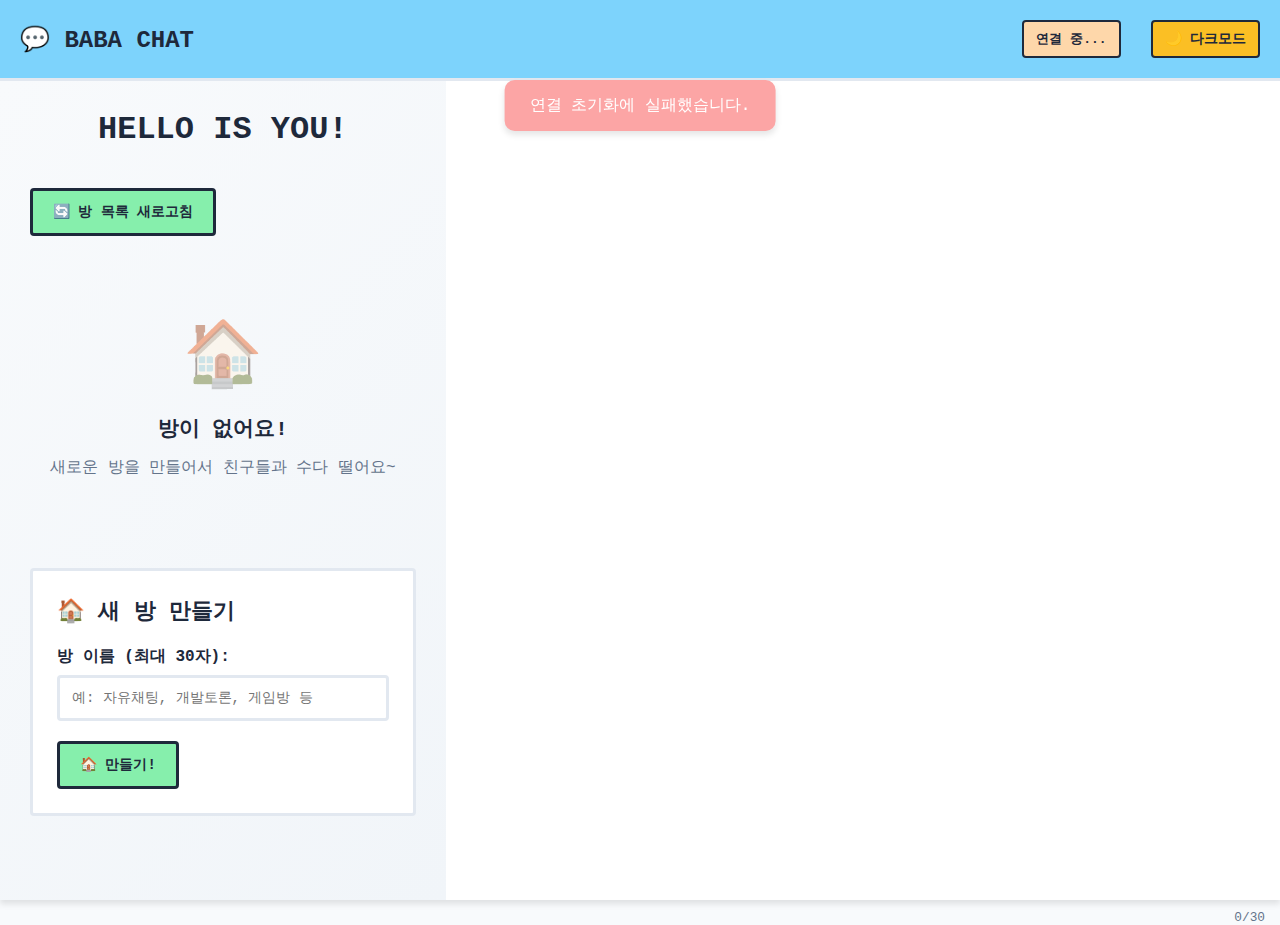
<file: 아무거나/baba-chat/frontend/pages/join.html>
<!DOCTYPE html>
<html lang="ko">
<head>
  <meta charset="UTF-8" />
  <meta name="viewport" content="width=device-width, initial-scale=1.0">
  <title>💬 닉네임 입력 - BABA CHAT</title>
  <link rel="stylesheet" href="../static/css/style.css">
  <script src="https://cdn.socket.io/4.5.4/socket.io.min.js"></script>
</head>
<body>
  <div class="container">
    <div class="header">
      <h1>💬 BABA CHAT</h1>
      <div class="header-controls">
        <div id="connectionStatus" style="background: var(--warning-color); color: var(--text-color); padding: 8px 12px; border-radius: 4px; border: 2px solid var(--text-color); font-size: 13px; font-family: inherit; font-weight: bold; margin-right: 15px;">연결 중...</div>
        <button class="theme-toggle" onclick="toggleTheme()">🌙 다크모드</button>
      </div>
    </div>

    <div class="main-content">
      <div class="room-select-screen">
        <div class="welcome-section">
          <h2>닉네임 설정</h2>
          <p><strong id="selectedRoomName"></strong> 방에 입장합니다</p>
        </div>
        
        <div class="create-room-form" style="max-width: 400px; margin: 0 auto;">
          <form onsubmit="event.preventDefault(); joinRoom(); return false;">
            <div class="form-group">
              <label>닉네임 (최대 20자):</label>
              <input type="text" id="nameInput" placeholder="사용할 닉네임을 입력하세요" maxlength="20" autofocus>
              <div class="char-counter" id="nameCharCounter">0/20</div>
            </div>
            
            <button type="submit">📞 들어가기!</button>
            <button type="button" class="btn-secondary" onclick="backToRoomSelect()">← 뒤로가기</button>
          </form>
          <div id="joinError" class="error" style="display: none;"></div>
        </div>
      </div>
    </div>
  </div>

  <script>
    let socket;
    let currentRoom = null;

    // 초기화
    document.addEventListener('DOMContentLoaded', () => {
      // URL에서 방 이름 가져오기
      const urlParams = new URLSearchParams(window.location.search);
      currentRoom = urlParams.get('room');
      
      if (!currentRoom) {
        // 방 이름이 없으면 방 선택 페이지로 리다이렉트
        window.location.href = 'rooms.html';
        return;
      }
      
      // 방 이름 표시
      document.getElementById('selectedRoomName').textContent = currentRoom;
      
      connectSocket();
      setupEventListeners();
      loadTheme();
    });

    // Socket.IO 연결
    function connectSocket() {
      if (socket) return;
      
      try {
        socket = io('http://localhost:8000', {
          reconnection: true,
          reconnectionDelay: 1000,
          reconnectionAttempts: 5,
          timeout: 20000
        });

        socket.on('connect', () => {
          console.log('🔗 서버에 연결됨');
          hideConnectionError();
          updateConnectionStatus('connected');
        });

        socket.on('connect_error', (error) => {
          console.error('❌ 연결 실패:', error);
          updateConnectionStatus('error');
          showConnectionError('서버에 연결할 수 없습니다. 서버가 실행중인지 확인해주세요.');
        });

        socket.on('disconnect', (reason) => {
          console.log('❌ 서버 연결 끊김:', reason);
          updateConnectionStatus('disconnected');
          if (reason === 'io server disconnect') {
            socket.connect();
          }
        });

        socket.on('join_success', (data) => {
          console.log('✅ 방 입장 성공:', data);
          // 채팅 페이지로 이동하면서 방 정보와 사용자 정보 전달
          window.location.href = `chat.html?room=${encodeURIComponent(data.room)}&username=${encodeURIComponent(data.username)}`;
        });

        socket.on('error', (message) => {
          showError('joinError', message);
        });

      } catch (error) {
        console.error('❌ Socket.IO 초기화 실패:', error);
        showConnectionError('연결 초기화에 실패했습니다.');
      }
    }

    // 방 입장
    function joinRoom() {
      try {
        const username = document.getElementById('nameInput').value.trim();
        
        if (!username) {
          showError('joinError', '닉네임을 입력해주세요.');
          return;
        }
        
        if (!currentRoom) {
          showError('joinError', '선택된 방이 없습니다.');
          return;
        }
        
        if (!socket || !socket.connected) {
          showError('joinError', '서버에 연결되지 않았습니다. 페이지를 새로고침해주세요.');
          return;
        }
        
        console.log('🚀 방 입장 요청 전송:', { room: currentRoom, username: username });
        socket.emit('join', { room: currentRoom, username: username });
        
        // 버튼 비활성화
        const btn = event?.target || document.querySelector('button[type="submit"]');
        if (btn) {
          btn.disabled = true;
          btn.textContent = '입장 중...';
          setTimeout(() => {
            btn.disabled = false;
            btn.textContent = '📞 들어가기!';
          }, 3000);
        }
      } catch (error) {
        console.error('❌ 방 입장 에러:', error);
        showError('joinError', '방 입장 중 오류가 발생했습니다.');
      }
    }

    // 뒤로가기
    function backToRoomSelect() {
      window.location.href = 'rooms.html';
    }

    // 이벤트 리스너
    function setupEventListeners() {
      document.getElementById('nameInput').addEventListener('input', (e) => {
        updateCharCounter('nameInput', 'nameCharCounter', 20);
      });
    }

    // 유틸리티 함수들
    function showError(elementId, message) {
      const errorElement = document.getElementById(elementId);
      errorElement.textContent = message;
      errorElement.className = 'error';
      errorElement.style.display = 'block';
      setTimeout(() => {
        errorElement.style.display = 'none';
      }, 5000);
    }

    function showConnectionError(message) {
      let errorDiv = document.getElementById('connectionError');
      if (!errorDiv) {
        errorDiv = document.createElement('div');
        errorDiv.id = 'connectionError';
        errorDiv.style.cssText = `
          position: fixed;
          top: 80px;
          left: 50%;
          transform: translateX(-50%);
          background: var(--danger-color);
          color: white;
          padding: 15px 25px;
          border-radius: 10px;
          z-index: 2000;
          box-shadow: var(--shadow-lg);
        `;
        document.body.appendChild(errorDiv);
      }
      errorDiv.textContent = message;
      errorDiv.style.display = 'block';
    }

    function hideConnectionError() {
      const errorDiv = document.getElementById('connectionError');
      if (errorDiv) {
        errorDiv.style.display = 'none';
      }
    }

    function updateConnectionStatus(status) {
      const statusDiv = document.getElementById('connectionStatus');
      if (!statusDiv) return;
      
      switch (status) {
        case 'connected':
          statusDiv.textContent = '🟢 연결됨';
          statusDiv.style.background = 'var(--success-color)';
          break;
        case 'disconnected':
          statusDiv.textContent = '🔴 연결 끊김';
          statusDiv.style.background = 'var(--danger-color)';
          break;
        case 'error':
          statusDiv.textContent = '⚠️ 연결 오류';
          statusDiv.style.background = 'var(--danger-color)';
          break;
        default:
          statusDiv.textContent = '🟡 연결 중...';
          statusDiv.style.background = 'var(--warning-color)';
      }
    }

    function updateCharCounter(inputId, counterId, maxLength) {
      const input = document.getElementById(inputId);
      const counter = document.getElementById(counterId);
      const length = input.value.length;
      
      counter.textContent = `${length}/${maxLength}`;
      
      counter.classList.remove('warning', 'danger');
      if (length > maxLength * 0.8) {
        counter.classList.add('warning');
      }
      if (length > maxLength * 0.95) {
        counter.classList.add('danger');
      }
    }

    function toggleTheme() {
      const body = document.body;
      const currentTheme = body.getAttribute('data-theme');
      const newTheme = currentTheme === 'dark' ? 'light' : 'dark';
      
      body.setAttribute('data-theme', newTheme);
      localStorage.setItem('theme', newTheme);
      
      const themeBtn = document.querySelector('.theme-toggle');
      themeBtn.textContent = newTheme === 'dark' ? '☀️ 라이트모드' : '🌙 다크모드';
    }

    function loadTheme() {
      const savedTheme = localStorage.getItem('theme') || 'light';
      document.body.setAttribute('data-theme', savedTheme);
      
      const themeBtn = document.querySelector('.theme-toggle');
      themeBtn.textContent = savedTheme === 'dark' ? '☀️ 라이트모드' : '🌙 다크모드';
    }
  </script>
</body>
</html>
</file>
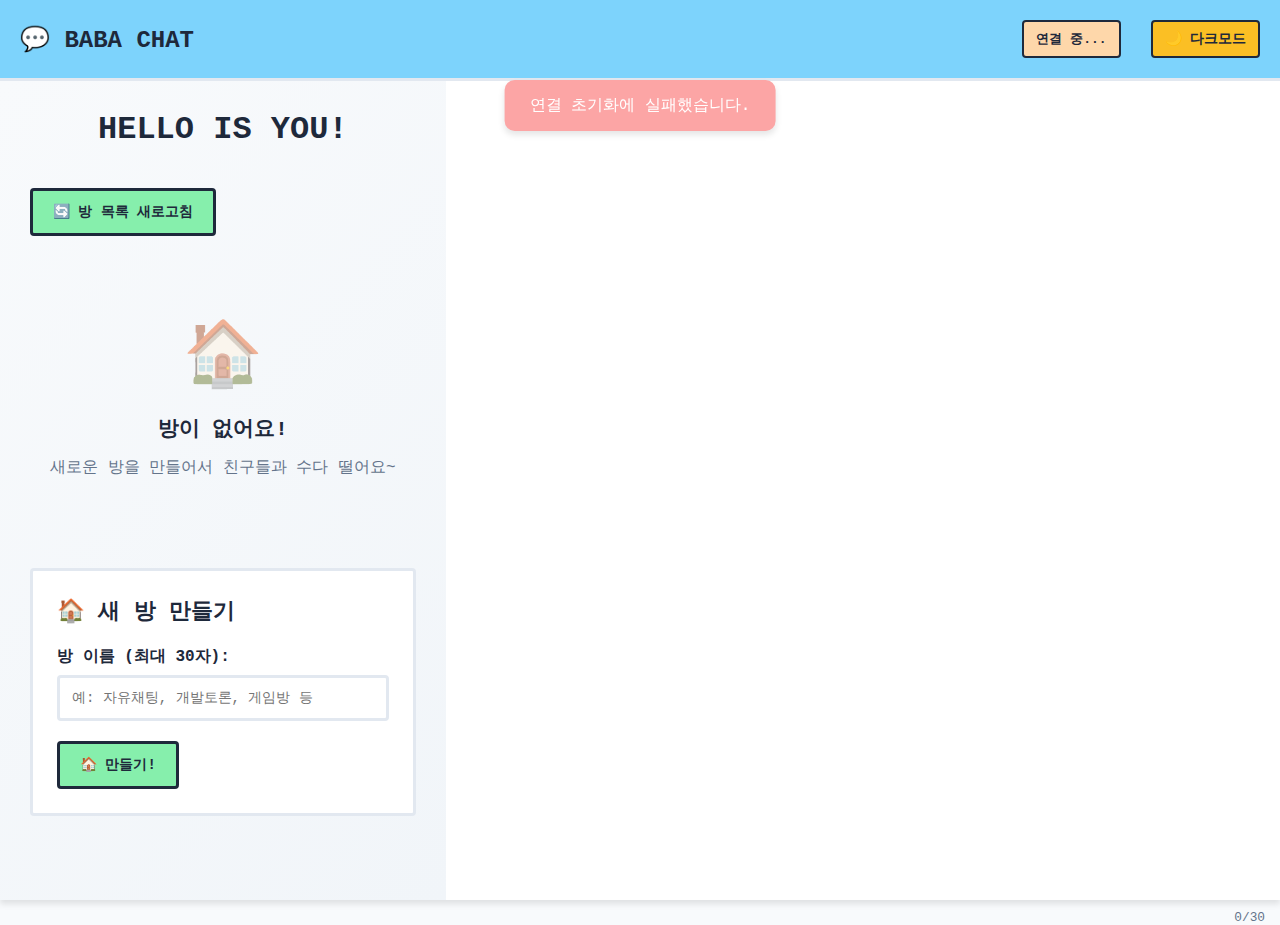
<file: 아무거나/baba-chat/frontend/pages/rooms.html>
<!DOCTYPE html>
<html lang="ko">
<head>
  <meta charset="UTF-8" />
  <meta name="viewport" content="width=device-width, initial-scale=1.0">
  <title>💬 방 선택 - BABA CHAT</title>
  <link rel="stylesheet" href="../static/css/style.css">
  <script src="https://cdn.socket.io/4.5.4/socket.io.min.js"></script>
</head>
<body>
  <div class="container">
    <div class="header">
      <h1>💬 BABA CHAT</h1>
      <div class="header-controls">
        <div id="connectionStatus" style="background: var(--warning-color); color: var(--text-color); padding: 8px 12px; border-radius: 4px; border: 2px solid var(--text-color); font-size: 13px; font-family: inherit; font-weight: bold; margin-right: 15px;">연결 중...</div>
        <button class="theme-toggle" onclick="toggleTheme()">🌙 다크모드</button>
      </div>
    </div>

    <div class="main-content">
      <div class="room-select-screen">
        <div class="welcome-section">
          <h2>HELLO IS YOU!</h2>
        </div>
        
        <div class="controls">
          <button class="refresh-btn" onclick="refreshRooms()">🔄 방 목록 새로고침</button>
        </div>
        
        <div class="room-list">
          <div id="roomsList">
            <div class="empty-rooms">
              <div class="icon">🏠</div>
              <h3>방이 없어요!</h3>
              <p>새로운 방을 만들어서 친구들과 수다 떨어요~</p>
            </div>
          </div>
        </div>

        <div class="create-room-form">
          <h3>🏠 새 방 만들기</h3>
          <form onsubmit="event.preventDefault(); createRoom(); return false;">
            <div class="form-group">
              <label>방 이름 (최대 30자):</label>
              <input type="text" id="newRoomInput" placeholder="예: 자유채팅, 개발토론, 게임방 등" maxlength="30">
              <div class="char-counter" id="roomCharCounter">0/30</div>
            </div>
            <button type="submit">🏠 만들기!</button>
          </form>
          <div id="createRoomError" class="error" style="display: none;"></div>
        </div>
      </div>
    </div>
  </div>

  <script>
    let socket;

    // 초기화
    // ============================================================================
    // 🗄️ localStorage 상태 관리
    // ============================================================================
    
    const AppState = {
      // 현재 페이지 상태 저장
      setCurrentPage: (page) => {
        localStorage.setItem('baba_chat_current_page', page);
        localStorage.setItem('baba_chat_last_visit', new Date().toISOString());
      },
      
      // 마지막 방문 페이지 조회
      getCurrentPage: () => {
        return localStorage.getItem('baba_chat_current_page') || 'rooms';
      },
      
      // 마지막 입장한 방 정보 저장
      setLastRoom: (roomInfo) => {
        localStorage.setItem('baba_chat_last_room', JSON.stringify(roomInfo));
      },
      
      // 마지막 입장한 방 정보 조회
      getLastRoom: () => {
        const data = localStorage.getItem('baba_chat_last_room');
        return data ? JSON.parse(data) : null;
      },
      
      // 최근 방 목록 저장 (최대 5개)
      addRecentRoom: (roomInfo) => {
        let recent = JSON.parse(localStorage.getItem('baba_chat_recent_rooms') || '[]');
        
        // 중복 제거
        recent = recent.filter(r => r.id !== roomInfo.id);
        
        // 최신순으로 추가
        recent.unshift({
          ...roomInfo,
          last_visited: new Date().toISOString()
        });
        
        // 최대 5개만 유지
        recent = recent.slice(0, 5);
        
        localStorage.setItem('baba_chat_recent_rooms', JSON.stringify(recent));
      },
      
      // 최근 방 목록 조회
      getRecentRooms: () => {
        return JSON.parse(localStorage.getItem('baba_chat_recent_rooms') || '[]');
      },
      
      // 사용자 설정 저장
      setSetting: (key, value) => {
        const settings = JSON.parse(localStorage.getItem('baba_chat_settings') || '{}');
        settings[key] = value;
        localStorage.setItem('baba_chat_settings', JSON.stringify(settings));
      },
      
      // 사용자 설정 조회
      getSetting: (key, defaultValue = null) => {
        const settings = JSON.parse(localStorage.getItem('baba_chat_settings') || '{}');
        return settings[key] || defaultValue;
      }
    };

    document.addEventListener('DOMContentLoaded', () => {
      // 현재 페이지를 rooms로 설정
      AppState.setCurrentPage('rooms');
      
      connectSocket();
      setupEventListeners();
      loadTheme();
      showRecentRooms();
    });

    // Socket.IO 연결
    function connectSocket() {
      if (socket) return;
      
      try {
        socket = io('http://localhost:8000', {
          reconnection: true,
          reconnectionDelay: 1000,
          reconnectionAttempts: 5,
          timeout: 20000
        });

        socket.on('connect', () => {
          console.log('🔗 서버에 연결됨');
          hideConnectionError();
          updateConnectionStatus('connected');
          socket.emit('get_rooms');
        });

        socket.on('connect_error', (error) => {
          console.error('❌ 연결 실패:', error);
          updateConnectionStatus('error');
          showConnectionError('서버에 연결할 수 없습니다. 서버가 실행중인지 확인해주세요.');
        });

        socket.on('disconnect', (reason) => {
          console.log('❌ 서버 연결 끊김:', reason);
          updateConnectionStatus('disconnected');
          if (reason === 'io server disconnect') {
            socket.connect();
          }
        });
      } catch (error) {
        console.error('❌ Socket.IO 초기화 실패:', error);
        showConnectionError('연결 초기화에 실패했습니다.');
      }
      
      socket.on('rooms_list', (rooms) => {
        updateRoomsList(rooms);
      });

      socket.on('room_created', (data) => {
        console.log('🏠 방 생성됨:', data.room_id);
        document.getElementById('newRoomInput').value = '';
        updateCharCounter('newRoomInput', 'roomCharCounter', 30);
        showSuccess('createRoomError', '방이 성공적으로 생성되었습니다!');
      });

      socket.on('error', (message) => {
        showError('createRoomError', message);
      });
    }

    // 방 목록 업데이트
    function updateRoomsList(rooms) {
      const roomsList = document.getElementById('roomsList');
      if (!roomsList) return;
      
      if (rooms.length === 0) {
        roomsList.innerHTML = `
          <div class="empty-rooms">
            <div class="icon">🏠</div>
            <h3>방이 없어요!</h3>
            <p>새로운 방을 만들어서 친구들과 수다 떨어요~</p>
          </div>
        `;
        return;
      }

      roomsList.innerHTML = rooms.map(room => `
        <div class="room-item" onclick="selectRoom('${room.id}')">
          <div class="room-info">
            <h3>💬 ${escapeHtml(room.name)}</h3>
            <p>📅 생성일: ${new Date(room.created_at * 1000).toLocaleString()}</p>
          </div>
          <div class="user-count">${room.user_count}명</div>
        </div>
      `).join('');
    }

    // 방 선택
    function selectRoom(roomId) {
      if (!roomId || roomId.trim() === '') {
        showError('createRoomError', '유효하지 않은 방 이름입니다.');
        return;
      }
      
      // 최근 방 목록에 추가
      const roomInfo = { 
        id: roomId, 
        name: roomId,
        user_count: getCurrentRoomUserCount(roomId)
      };
      AppState.setLastRoom(roomInfo);
      AppState.addRecentRoom(roomInfo);
      
      // 방 이름을 URL 파라미터로 전달하며 닉네임 입력 페이지로 이동
      window.location.href = `join.html?room=${encodeURIComponent(roomId)}`;
    }
    
    // 현재 방의 사용자 수 조회
    function getCurrentRoomUserCount(roomId) {
      const roomItems = document.querySelectorAll('.room-item:not(.recent-room)');
      for (const item of roomItems) {
        if (item.onclick && item.onclick.toString().includes(roomId)) {
          const userCountElement = item.querySelector('.user-count');
          if (userCountElement) {
            return parseInt(userCountElement.textContent) || 0;
          }
        }
      }
      return 0;
    }

    // 방 생성
    function createRoom() {
      try {
        const roomName = document.getElementById('newRoomInput').value.trim();
        
        if (!roomName) {
          showError('createRoomError', '방 이름을 입력해주세요.');
          return;
        }
        
        if (!socket || !socket.connected) {
          showError('createRoomError', '서버에 연결되지 않았습니다. 페이지를 새로고침해주세요.');
          return;
        }
        
        socket.emit('create_room', { room_id: roomName });
        
        // 버튼 비활성화
        const btn = event?.target || document.querySelector('button[type="submit"]');
        if (btn) {
          btn.disabled = true;
          btn.textContent = '생성 중...';
          setTimeout(() => {
            btn.disabled = false;
            btn.textContent = '🏠 만들기!';
          }, 2000);
        }
      } catch (error) {
        console.error('❌ 방 생성 에러:', error);
        showError('createRoomError', '방 생성 중 오류가 발생했습니다.');
      }
    }

    // 방 목록 새로고침
    function refreshRooms() {
      if (socket && socket.connected) {
        socket.emit('get_rooms');
      }
    }

    // 이벤트 리스너
    function setupEventListeners() {
      document.getElementById('newRoomInput').addEventListener('input', (e) => {
        updateCharCounter('newRoomInput', 'roomCharCounter', 30);
      });
    }

    // ============================================================================
    // 🕒 최근 방 목록 표시
    // ============================================================================
    
    function showRecentRooms() {
      const recentRooms = AppState.getRecentRooms();
      if (recentRooms.length === 0) return;
      
      const roomsList = document.getElementById('roomsList');
      
      // 최근 방 섹션 생성
      const recentSection = document.createElement('div');
      recentSection.className = 'recent-rooms-section';
      recentSection.innerHTML = `
        <div class="section-header">
          <h3>🕒 최근 방문한 방</h3>
          <button class="clear-recent-btn" onclick="clearRecentRooms()">지우기</button>
        </div>
        <div class="recent-rooms-list" id="recentRoomsList"></div>
      `;
      
      // 기존 방 목록 앞에 삽입
      roomsList.insertBefore(recentSection, roomsList.firstChild);
      
      // 최근 방 목록 렌더링
      const recentRoomsList = document.getElementById('recentRoomsList');
      recentRooms.forEach(room => {
        const roomElement = document.createElement('div');
        roomElement.className = 'room-item recent-room';
        roomElement.innerHTML = `
          <div class="room-info">
            <div class="room-name">${room.name || room.id}</div>
            <div class="room-meta">
              <span class="room-time">마지막 방문: ${formatTime(room.last_visited)}</span>
            </div>
          </div>
          <button class="join-btn" onclick="joinRecentRoom('${room.id}', '${room.name || room.id}')">
            입장
          </button>
        `;
        recentRoomsList.appendChild(roomElement);
      });
    }
    
    function clearRecentRooms() {
      if (confirm('최근 방문한 방 목록을 모두 지우시겠습니까?')) {
        localStorage.removeItem('baba_chat_recent_rooms');
        location.reload();
      }
    }
    
    function joinRecentRoom(roomId, roomName) {
      const roomInfo = { id: roomId, name: roomName };
      AppState.setLastRoom(roomInfo);
      AppState.addRecentRoom(roomInfo);
      window.location.href = `join.html?room=${encodeURIComponent(roomId)}`;
    }
    
    function formatTime(isoString) {
      const date = new Date(isoString);
      const now = new Date();
      const diffMs = now - date;
      const diffMins = Math.floor(diffMs / 60000);
      const diffHours = Math.floor(diffMs / 3600000);
      const diffDays = Math.floor(diffMs / 86400000);
      
      if (diffMins < 1) return '방금 전';
      if (diffMins < 60) return `${diffMins}분 전`;
      if (diffHours < 24) return `${diffHours}시간 전`;
      if (diffDays < 7) return `${diffDays}일 전`;
      return date.toLocaleDateString();
    }

    // ============================================================================
    // 🛠️ 유틸리티 함수들
    // ============================================================================
    function showError(elementId, message) {
      const errorElement = document.getElementById(elementId);
      errorElement.textContent = message;
      errorElement.className = 'error';
      errorElement.style.display = 'block';
      setTimeout(() => {
        errorElement.style.display = 'none';
      }, 5000);
    }

    function showSuccess(elementId, message) {
      const element = document.getElementById(elementId);
      element.textContent = message;
      element.className = 'success';
      element.style.display = 'block';
      setTimeout(() => {
        element.style.display = 'none';
      }, 3000);
    }

    function showConnectionError(message) {
      let errorDiv = document.getElementById('connectionError');
      if (!errorDiv) {
        errorDiv = document.createElement('div');
        errorDiv.id = 'connectionError';
        errorDiv.style.cssText = `
          position: fixed;
          top: 80px;
          left: 50%;
          transform: translateX(-50%);
          background: var(--danger-color);
          color: white;
          padding: 15px 25px;
          border-radius: 10px;
          z-index: 2000;
          box-shadow: var(--shadow-lg);
        `;
        document.body.appendChild(errorDiv);
      }
      errorDiv.textContent = message;
      errorDiv.style.display = 'block';
    }

    function hideConnectionError() {
      const errorDiv = document.getElementById('connectionError');
      if (errorDiv) {
        errorDiv.style.display = 'none';
      }
    }

    function updateConnectionStatus(status) {
      const statusDiv = document.getElementById('connectionStatus');
      if (!statusDiv) return;
      
      switch (status) {
        case 'connected':
          statusDiv.textContent = '🟢 연결됨';
          statusDiv.style.background = 'var(--success-color)';
          break;
        case 'disconnected':
          statusDiv.textContent = '🔴 연결 끊김';
          statusDiv.style.background = 'var(--danger-color)';
          break;
        case 'error':
          statusDiv.textContent = '⚠️ 연결 오류';
          statusDiv.style.background = 'var(--danger-color)';
          break;
        default:
          statusDiv.textContent = '🟡 연결 중...';
          statusDiv.style.background = 'var(--warning-color)';
      }
    }

    function updateCharCounter(inputId, counterId, maxLength) {
      const input = document.getElementById(inputId);
      const counter = document.getElementById(counterId);
      const length = input.value.length;
      
      counter.textContent = `${length}/${maxLength}`;
      
      counter.classList.remove('warning', 'danger');
      if (length > maxLength * 0.8) {
        counter.classList.add('warning');
      }
      if (length > maxLength * 0.95) {
        counter.classList.add('danger');
      }
    }

    function toggleTheme() {
      const body = document.body;
      const currentTheme = body.getAttribute('data-theme');
      const newTheme = currentTheme === 'dark' ? 'light' : 'dark';
      
      body.setAttribute('data-theme', newTheme);
      localStorage.setItem('theme', newTheme);
      
      const themeBtn = document.querySelector('.theme-toggle');
      themeBtn.textContent = newTheme === 'dark' ? '☀️ 라이트모드' : '🌙 다크모드';
    }

    function loadTheme() {
      const savedTheme = localStorage.getItem('theme') || 'light';
      document.body.setAttribute('data-theme', savedTheme);
      
      const themeBtn = document.querySelector('.theme-toggle');
      themeBtn.textContent = savedTheme === 'dark' ? '☀️ 라이트모드' : '🌙 다크모드';
    }

    function escapeHtml(text) {
      const div = document.createElement('div');
      div.textContent = text;
      return div.innerHTML;
    }
  </script>
</body>
</html>
</file>
<file: 아무거나/소켓아이오/style.css>
* {
  margin: 0;
  padding: 0;
  box-sizing: border-box;
}

:root {
  /* Baba is You 스타일 파스텔 팔레트 */
  --primary-color: #7dd3fc;
  --primary-hover: #38bdf8;
  --secondary-color: #fbbf24;
  --success-color: #86efac;
  --success-hover: #4ade80;
  --danger-color: #fca5a5;
  --danger-hover: #f87171;
  --warning-color: #fed7aa;
  --info-color: #a5b4fc;
  
  /* 라이트 테마 */
  --bg-color: #f8fafc;
  --card-bg: #ffffff;
  --text-color: #1e293b;
  --text-muted: #64748b;
  --border-color: #e2e8f0;
  --input-bg: #ffffff;
  --message-bg: #f1f5f9;
  --own-message-bg: #7dd3fc;
  --own-message-text: #1e293b;
  --system-message-bg: #e0e7ff;
  --typing-bg: #fef3c7;
  --shadow: 0 1px 3px rgba(0, 0, 0, 0.1);
  --shadow-lg: 0 4px 6px rgba(0, 0, 0, 0.1);
  --mention-bg: #fce7f3;
  --mention-color: #be185d;
  --reaction-bg: #dcfce7;
  --reaction-border: #86efac;
}

[data-theme="dark"] {
  --bg-color: #0f172a;
  --card-bg: #1e293b;
  --text-color: #f8fafc;
  --text-muted: #94a3b8;
  --border-color: #334155;
  --input-bg: #334155;
  --message-bg: #334155;
  --system-message-bg: #3730a3;
  --typing-bg: #451a03;
  --shadow: 0 1px 3px rgba(0, 0, 0, 0.3);
  --shadow-lg: 0 4px 6px rgba(0, 0, 0, 0.3);
  --mention-bg: #831843;
  --mention-color: #fce7f3;
  --reaction-bg: #14532d;
  --reaction-border: #86efac;
}

body {
  font-family: 'Courier New', monospace;
  margin: 0;
  padding: 0;
  background: var(--bg-color);
  color: var(--text-color);
  transition: all 0.2s ease;
  height: 100vh;
  overflow: hidden;
}

.container {
  display: flex;
  flex-direction: column;
  height: 100vh;
  background: var(--card-bg);
  box-shadow: var(--shadow-lg);
}

.header {
  background: var(--primary-color);
  color: var(--text-color);
  padding: 20px;
  display: flex;
  justify-content: space-between;
  align-items: center;
  border-bottom: 3px solid var(--border-color);
  z-index: 100;
}

.header h1 {
  font-size: 1.5rem;
  font-weight: bold;
  color: var(--text-color);
  margin: 0;
}

.header-controls {
  display: flex;
  gap: 15px;
  align-items: center;
}

.theme-toggle, .search-toggle {
  background: var(--secondary-color);
  border: 2px solid var(--text-color);
  color: var(--text-color);
  padding: 8px 12px;
  border-radius: 4px;
  cursor: pointer;
  font-size: 14px;
  font-family: inherit;
  transition: all 0.2s;
}

.theme-toggle:hover, .search-toggle:hover {
  background: var(--warning-color);
  transform: none;
}

.main-content {
  display: flex;
  flex: 1;
  overflow: hidden;
}

.screen {
  display: none;
  flex: 1;
  flex-direction: column;
}

.screen.active {
  display: flex;
}

/* 검색 패널 */
.search-panel {
  position: fixed;
  top: 0;
  right: -400px;
  width: 400px;
  height: 100vh;
  background: var(--card-bg);
  box-shadow: var(--shadow-lg);
  z-index: 200;
  transition: right 0.3s ease;
  border-left: 1px solid var(--border-color);
}

.search-panel.active {
  right: 0;
}

.search-header {
  padding: 20px;
  border-bottom: 1px solid var(--border-color);
  background: var(--message-bg);
}

.search-input-group {
  display: flex;
  gap: 10px;
  margin-bottom: 15px;
}

.search-input {
  flex: 1;
  padding: 12px;
  border: 2px solid var(--border-color);
  border-radius: 25px;
  background: var(--input-bg);
  color: var(--text-color);
  font-size: 14px;
  transition: border-color 0.3s;
}

.search-input:focus {
  outline: none;
  border-color: var(--primary-color);
}

.search-btn {
  background: var(--primary-color);
  color: white;
  border: none;
  padding: 12px 20px;
  border-radius: 25px;
  cursor: pointer;
  transition: all 0.3s;
}

.search-btn:hover {
  background: var(--primary-hover);
  transform: translateY(-1px);
}

.search-results {
  flex: 1;
  overflow-y: auto;
  padding: 20px;
}

.search-result-item {
  padding: 15px;
  border-bottom: 1px solid var(--border-color);
  cursor: pointer;
  transition: background 0.2s;
}

.search-result-item:hover {
  background: var(--message-bg);
}

.search-result-content {
  font-size: 14px;
  margin-bottom: 5px;
}

.search-result-meta {
  font-size: 12px;
  color: var(--text-muted);
}

.search-highlight {
  background: var(--warning-color);
  color: white;
  padding: 2px 4px;
  border-radius: 3px;
}

/* 방 선택 화면 */
.room-select-screen {
  padding: 30px;
  overflow-y: auto;
  background: linear-gradient(135deg, var(--bg-color), var(--message-bg));
}

.welcome-section {
  text-align: center;
  margin-bottom: 40px;
}

.welcome-section h2 {
  font-size: 2rem;
  margin-bottom: 10px;
  color: var(--text-color);
  font-weight: bold;
}

.welcome-section p {
  color: var(--text-muted);
  font-size: 1.1rem;
}

.controls {
  display: flex;
  gap: 15px;
  margin-bottom: 30px;
  flex-wrap: wrap;
}

.refresh-btn {
  background: var(--success-color);
  color: var(--text-color);
  border: 3px solid var(--text-color);
  padding: 12px 20px;
  border-radius: 4px;
  cursor: pointer;
  font-size: 14px;
  font-weight: bold;
  font-family: inherit;
  transition: background-color 0.2s;
}

.refresh-btn:hover {
  background: var(--secondary-color);
}

.room-list {
  margin-bottom: 40px;
}

.room-item {
  display: flex;
  justify-content: space-between;
  align-items: center;
  padding: 16px;
  border: 3px solid var(--border-color);
  border-radius: 4px;
  margin-bottom: 12px;
  cursor: pointer;
  transition: border-color 0.2s;
  background: var(--card-bg);
}

.room-item:hover {
  background: var(--message-bg);
  border-color: var(--primary-color);
}

.room-info h3 {
  margin: 0;
  color: var(--text-color);
  font-size: 1.2rem;
  font-weight: 600;
}

.room-info p {
  margin: 8px 0 0 0;
  color: var(--text-muted);
  font-size: 0.9rem;
}

.user-count {
  background: var(--info-color);
  color: var(--text-color);
  padding: 6px 12px;
  border-radius: 4px;
  border: 2px solid var(--text-color);
  font-size: 0.9rem;
  font-weight: bold;
  font-family: inherit;
}

.create-room-form {
  background: var(--card-bg);
  padding: 24px;
  border-radius: 4px;
  border: 3px solid var(--border-color);
}

.create-room-form h3 {
  margin-bottom: 20px;
  color: var(--text-color);
  font-size: 1.4rem;
  font-weight: 700;
}

.form-group {
  margin-bottom: 20px;
}

label {
  display: block;
  margin-bottom: 8px;
  font-weight: 600;
  color: var(--text-color);
}

input[type="text"], textarea {
  width: 100%;
  padding: 12px;
  border: 3px solid var(--border-color);
  border-radius: 4px;
  font-size: 14px;
  font-family: inherit;
  background: var(--input-bg);
  color: var(--text-color);
  transition: border-color 0.2s;
}

input[type="text"]:focus, textarea:focus {
  outline: none;
  border-color: var(--primary-color);
}

button {
  background: var(--success-color);
  color: var(--text-color);
  border: 3px solid var(--text-color);
  padding: 12px 20px;
  border-radius: 4px;
  cursor: pointer;
  font-size: 14px;
  font-family: inherit;
  font-weight: bold;
  transition: background-color 0.2s;
}

button:hover:not(:disabled) {
  background: var(--secondary-color);
}

button:disabled {
  background: var(--text-muted);
  border-color: var(--text-muted);
  cursor: not-allowed;
}

.btn-secondary {
  background: var(--text-muted);
  margin-left: 15px;
}

.btn-danger {
  background: var(--danger-color);
}

/* 채팅 화면 */
.chat-layout {
  display: flex;
  flex: 1;
  overflow: hidden;
}

.chat-main {
  flex: 1;
  display: flex;
  flex-direction: column;
  min-width: 0;
}

.chat-header {
  display: flex;
  justify-content: space-between;
  align-items: center;
  padding: 20px 25px;
  border-bottom: 1px solid var(--border-color);
  background: var(--message-bg);
  box-shadow: var(--shadow);
}

.chat-info h3 {
  margin: 0;
  color: var(--text-color);
  font-size: 1.3rem;
  font-weight: 700;
}

.chat-info p {
  margin: 5px 0 0 0;
  color: var(--text-muted);
  font-size: 0.9rem;
}

.chat-messages {
  flex: 1;
  overflow-y: auto;
  padding: 16px 20px;
  display: flex;
  flex-direction: column;
  gap: 12px;
  background: var(--bg-color);
}

.load-more-btn {
  align-self: center;
  background: var(--info-color);
  padding: 10px 20px;
  border-radius: 20px;
  font-size: 13px;
  margin-bottom: 15px;
}

.message {
  display: flex;
  flex-direction: column;
  max-width: 70%;
  word-wrap: break-word;
  position: relative;
}

.message.own {
  align-self: flex-end;
}

.message.system {
  align-self: center;
  max-width: 80%;
}

.message.mention {
  background: var(--mention-bg);
  border-left: 4px solid var(--mention-color);
  padding-left: 15px;
  border-radius: 10px;
}

.message-header {
  display: flex;
  align-items: center;
  gap: 10px;
  margin-bottom: 6px;
  font-size: 0.85rem;
  color: var(--text-muted);
}

.message.own .message-header {
  justify-content: flex-end;
}

.message.system .message-header {
  justify-content: center;
}

.message-username {
  font-weight: 700;
  color: var(--primary-color);
}

.message-timestamp {
  font-size: 0.8rem;
  opacity: 0.7;
}

.message-content {
  padding: 12px 16px;
  border-radius: 4px;
  background: var(--message-bg);
  color: var(--text-color);
  line-height: 1.4;
  position: relative;
  border: 2px solid var(--border-color);
}

.message.own .message-content {
  background: var(--own-message-bg);
  color: var(--own-message-text);
  border-color: var(--primary-hover);
}

.message.system .message-content {
  background: var(--system-message-bg);
  text-align: center;
  font-style: italic;
  border-radius: 4px;
}

.message-reactions {
  display: flex;
  gap: 5px;
  margin-top: 8px;
  flex-wrap: wrap;
}

.reaction {
  display: flex;
  align-items: center;
  gap: 4px;
  background: var(--reaction-bg);
  border: 1px solid var(--reaction-border);
  padding: 4px 8px;
  border-radius: 15px;
  font-size: 12px;
  cursor: pointer;
  transition: all 0.2s;
}

.reaction:hover {
  transform: scale(1.05);
}

.reaction.active {
  background: var(--primary-color);
  color: white;
  border-color: var(--primary-color);
}

.message-actions {
  position: absolute;
  top: -10px;
  right: 10px;
  background: var(--card-bg);
  border: 1px solid var(--border-color);
  border-radius: 20px;
  padding: 5px;
  opacity: 0;
  transition: opacity 0.2s;
  box-shadow: var(--shadow);
}

.message:hover .message-actions {
  opacity: 1;
}

.reaction-btn {
  background: none;
  border: none;
  padding: 5px 8px;
  cursor: pointer;
  font-size: 16px;
  border-radius: 10px;
  transition: background 0.2s;
}

.reaction-btn:hover {
  background: var(--message-bg);
}

.typing-indicator {
  padding: 15px 25px;
  background: var(--typing-bg);
  border-top: 1px solid var(--border-color);
  font-size: 0.9rem;
  color: var(--text-color);
  min-height: 50px;
  display: flex;
  align-items: center;
}

.typing-indicator.hidden {
  display: none;
}

.typing-dots {
  display: inline-flex;
  gap: 3px;
  margin-left: 8px;
}

.typing-dot {
  width: 6px;
  height: 6px;
  background: var(--primary-color);
  border-radius: 50%;
  animation: typingBounce 1.4s infinite;
}

.typing-dot:nth-child(2) { animation-delay: 0.2s; }
.typing-dot:nth-child(3) { animation-delay: 0.4s; }

@keyframes typingBounce {
  0%, 60%, 100% { transform: translateY(0); }
  30% { transform: translateY(-10px); }
}

.message-input-area {
  display: flex;
  padding: 20px 25px;
  gap: 15px;
  border-top: 1px solid var(--border-color);
  background: var(--card-bg);
  align-items: flex-end;
}

.input-wrapper {
  flex: 1;
  position: relative;
}

#msgInput {
  width: 100%;
  min-height: 50px;
  max-height: 120px;
  resize: none;
  border: 2px solid var(--border-color);
  border-radius: 25px;
  padding: 15px 60px 15px 20px;
  font-size: 14px;
  background: var(--input-bg);
  color: var(--text-color);
  line-height: 1.4;
  transition: border-color 0.3s;
}

#msgInput:focus {
  outline: none;
  border-color: var(--primary-color);
  box-shadow: 0 0 0 3px rgba(102, 126, 234, 0.1);
}

.input-actions {
  position: absolute;
  right: 15px;
  top: 50%;
  transform: translateY(-50%);
  display: flex;
  gap: 5px;
}

.emoji-btn, .mention-btn {
  background: none;
  border: none;
  font-size: 20px;
  cursor: pointer;
  padding: 5px;
  border-radius: 50%;
  transition: all 0.2s;
}

.emoji-btn:hover, .mention-btn:hover {
  background: var(--message-bg);
  transform: scale(1.1);
}

.char-counter {
  position: absolute;
  bottom: -25px;
  right: 15px;
  font-size: 0.8rem;
  color: var(--text-muted);
}

.char-counter.warning { color: var(--warning-color); }
.char-counter.danger { color: var(--danger-color); }

.emoji-picker {
  position: absolute;
  bottom: 60px;
  right: 15px;
  background: var(--card-bg);
  border: 1px solid var(--border-color);
  border-radius: 15px;
  padding: 15px;
  display: none;
  grid-template-columns: repeat(8, 1fr);
  gap: 8px;
  z-index: 1000;
  box-shadow: var(--shadow-lg);
  max-width: 320px;
  max-height: 240px;
  overflow-y: auto;
}

.emoji-picker.show { display: grid; }

.emoji-item {
  background: none;
  border: none;
  font-size: 24px;
  padding: 8px;
  cursor: pointer;
  border-radius: 8px;
  transition: all 0.2s;
}

.emoji-item:hover {
  background: var(--message-bg);
  transform: scale(1.2);
}

/* 멘션 자동완성 */
.mention-dropdown {
  position: absolute;
  bottom: 60px;
  left: 20px;
  background: var(--card-bg);
  border: 1px solid var(--border-color);
  border-radius: 10px;
  max-height: 200px;
  overflow-y: auto;
  box-shadow: var(--shadow-lg);
  z-index: 1000;
  display: none;
}

.mention-dropdown.show { display: block; }

.mention-item {
  padding: 12px 16px;
  cursor: pointer;
  transition: background 0.2s;
  display: flex;
  align-items: center;
  gap: 10px;
}

.mention-item:hover, .mention-item.selected {
  background: var(--primary-color);
  color: white;
}

.mention-avatar {
  width: 24px;
  height: 24px;
  background: var(--primary-color);
  border-radius: 50%;
  display: flex;
  align-items: center;
  justify-content: center;
  color: white;
  font-size: 12px;
  font-weight: 600;
}

/* 사용자 목록 */
.user-list-panel {
  width: 280px;
  background: var(--message-bg);
  border-left: 1px solid var(--border-color);
  padding: 25px;
  overflow-y: auto;
  flex-shrink: 0;
}

.user-list-header {
  font-weight: 700;
  margin-bottom: 20px;
  color: var(--text-color);
  display: flex;
  align-items: center;
  gap: 10px;
  font-size: 1.1rem;
}

.online-indicator {
  width: 10px;
  height: 10px;
  background: var(--success-color);
  border-radius: 50%;
  animation: pulse 2s infinite;
}

@keyframes pulse {
  0% { box-shadow: 0 0 0 0 rgba(72, 187, 120, 0.7); }
  70% { box-shadow: 0 0 0 10px rgba(72, 187, 120, 0); }
  100% { box-shadow: 0 0 0 0 rgba(72, 187, 120, 0); }
}

.user-item {
  display: flex;
  align-items: center;
  gap: 12px;
  padding: 12px 0;
  color: var(--text-color);
  border-bottom: 1px solid var(--border-color);
  transition: all 0.2s;
}

.user-item:hover {
  background: var(--card-bg);
  border-radius: 10px;
  padding: 12px;
  margin: 0 -12px;
}

.user-avatar {
  width: 36px;
  height: 36px;
  background: var(--primary-color);
  border-radius: 4px;
  border: 2px solid var(--text-color);
  display: flex;
  align-items: center;
  justify-content: center;
  color: var(--text-color);
  font-weight: bold;
  font-size: 1rem;
  font-family: inherit;
}

.user-name {
  flex: 1;
  font-size: 0.95rem;
  font-weight: 600;
}

.user-status {
  font-size: 0.8rem;
  color: var(--text-muted);
  font-style: italic;
}

/* 모달 */
.modal-overlay {
  position: fixed;
  top: 0;
  left: 0;
  right: 0;
  bottom: 0;
  background: rgba(0, 0, 0, 0.5);
  display: none;
  justify-content: center;
  align-items: center;
  z-index: 300;
  backdrop-filter: blur(5px);
}

.modal-overlay.active { display: flex; }

.modal {
  background: var(--card-bg);
  border-radius: 20px;
  padding: 30px;
  max-width: 500px;
  width: 90%;
  max-height: 80vh;
  overflow-y: auto;
  box-shadow: var(--shadow-lg);
  animation: modalSlideIn 0.3s ease;
}

@keyframes modalSlideIn {
  from {
    opacity: 0;
    transform: translateY(-50px) scale(0.9);
  }
  to {
    opacity: 1;
    transform: translateY(0) scale(1);
  }
}

.modal h3 {
  margin-bottom: 20px;
  color: var(--text-color);
  font-size: 1.5rem;
  font-weight: 700;
}

.modal-close {
  float: right;
  background: none;
  border: none;
  font-size: 24px;
  cursor: pointer;
  color: var(--text-muted);
  padding: 0;
  margin-top: -10px;
}

.modal-close:hover {
  color: var(--danger-color);
}

.error {
  color: var(--danger-color);
  margin-top: 15px;
  padding: 15px;
  background: rgba(245, 101, 101, 0.1);
  border: 1px solid rgba(245, 101, 101, 0.3);
  border-radius: 10px;
  font-size: 0.9rem;
}

.success {
  color: var(--success-color);
  margin-top: 15px;
  padding: 15px;
  background: rgba(72, 187, 120, 0.1);
  border: 1px solid rgba(72, 187, 120, 0.3);
  border-radius: 10px;
  font-size: 0.9rem;
}

.empty-rooms {
  text-align: center;
  color: var(--text-muted);
  padding: 50px 20px;
}

.empty-rooms h3 {
  margin-bottom: 15px;
  color: var(--text-color);
  font-size: 1.3rem;
}

.empty-rooms .icon {
  font-size: 4rem;
  margin-bottom: 20px;
  opacity: 0.5;
}

/* 반응형 디자인 */
@media (max-width: 1024px) {
  .search-panel {
    width: 350px;
  }
  
  .user-list-panel {
    width: 250px;
  }
}

@media (max-width: 768px) {
  .container {
    border-radius: 0;
    margin: 0;
  }

  .header {
    padding: 12px 20px;
  }

  .header h1 {
    font-size: 1.4rem;
  }

  .chat-layout {
    flex-direction: column;
  }

  .user-list-panel {
    width: 100%;
    max-height: 200px;
    border-left: none;
    border-top: 1px solid var(--border-color);
    order: 2;
  }

  .chat-main {
    order: 1;
  }

  .message {
    max-width: 85%;
  }

  .room-select-screen {
    padding: 20px;
  }

  .controls {
    flex-direction: column;
  }

  .message-input-area {
    padding: 15px 20px;
  }

  .search-panel {
    width: 100%;
    right: -100%;
  }

  .emoji-picker {
    position: fixed;
    bottom: 80px;
    right: 20px;
    left: 20px;
    max-width: none;
  }
}

@media (max-width: 480px) {
  .header {
    padding: 10px 15px;
  }

  .chat-messages {
    padding: 15px 20px;
  }

  .message-input-area {
    padding: 12px 15px;
  }

  .user-list-panel {
    padding: 20px;
  }

  .welcome-section h2 {
    font-size: 2rem;
  }
}

/* 스크롤바 스타일링 */
::-webkit-scrollbar {
  width: 12px;
}

::-webkit-scrollbar-track {
  background: var(--message-bg);
}

::-webkit-scrollbar-thumb {
  background: var(--primary-color);
  border: 2px solid var(--text-color);
}

::-webkit-scrollbar-thumb:hover {
  background: var(--secondary-color);
}

/* 애니메이션 */
.message {
  animation: fadeIn 0.2s ease-out;
}

@keyframes fadeIn {
  from {
    opacity: 0;
  }
  to {
    opacity: 1;
  }
}

.room-item, .user-item {
  animation: fadeIn 0.2s ease-out;
}

/* 로딩 애니메이션 */
.loading {
  display: inline-block;
  width: 20px;
  height: 20px;
  border: 3px solid rgba(255,255,255,.3);
  border-radius: 50%;
  border-top-color: #fff;
  animation: spin 1s ease-in-out infinite;
}

@keyframes spin {
  to { transform: rotate(360deg); }
}
</file>
<file: 아무거나/baba-chat/frontend/static/css/style.css>
* {
  margin: 0;
  padding: 0;
  box-sizing: border-box;
}

:root {
  /* Baba is You 스타일 파스텔 팔레트 */
  --primary-color: #7dd3fc;
  --primary-hover: #38bdf8;
  --secondary-color: #fbbf24;
  --success-color: #86efac;
  --success-hover: #4ade80;
  --danger-color: #fca5a5;
  --danger-hover: #f87171;
  --warning-color: #fed7aa;
  --info-color: #a5b4fc;
  
  /* 라이트 테마 */
  --bg-color: #f8fafc;
  --card-bg: #ffffff;
  --text-color: #1e293b;
  --text-muted: #64748b;
  --border-color: #e2e8f0;
  --input-bg: #ffffff;
  --message-bg: #f1f5f9;
  --own-message-bg: #7dd3fc;
  --own-message-text: #1e293b;
  --system-message-bg: #e0e7ff;
  --typing-bg: #fef3c7;
  --shadow: 0 1px 3px rgba(0, 0, 0, 0.1);
  --shadow-lg: 0 4px 6px rgba(0, 0, 0, 0.1);
  --mention-bg: #fce7f3;
  --mention-color: #be185d;
  --reaction-bg: #dcfce7;
  --reaction-border: #86efac;
}

[data-theme="dark"] {
  --bg-color: #0f172a;
  --card-bg: #1e293b;
  --text-color: #f8fafc;
  --text-muted: #94a3b8;
  --border-color: #334155;
  --input-bg: #334155;
  --message-bg: #334155;
  --system-message-bg: #3730a3;
  --typing-bg: #451a03;
  --shadow: 0 1px 3px rgba(0, 0, 0, 0.3);
  --shadow-lg: 0 4px 6px rgba(0, 0, 0, 0.3);
  --mention-bg: #831843;
  --mention-color: #fce7f3;
  --reaction-bg: #14532d;
  --reaction-border: #86efac;
}

body {
  font-family: 'Courier New', monospace;
  margin: 0;
  padding: 0;
  background: var(--bg-color);
  color: var(--text-color);
  transition: all 0.2s ease;
  height: 100vh;
  overflow: hidden;
}

.container {
  display: flex;
  flex-direction: column;
  height: 100vh;
  background: var(--card-bg);
  box-shadow: var(--shadow-lg);
}

.header {
  background: var(--primary-color);
  color: var(--text-color);
  padding: 20px;
  display: flex;
  justify-content: space-between;
  align-items: center;
  border-bottom: 3px solid var(--border-color);
  z-index: 100;
}

.header h1 {
  font-size: 1.5rem;
  font-weight: bold;
  color: var(--text-color);
  margin: 0;
}

.header-controls {
  display: flex;
  gap: 15px;
  align-items: center;
}

.theme-toggle, .search-toggle {
  background: var(--secondary-color);
  border: 2px solid var(--text-color);
  color: var(--text-color);
  padding: 8px 12px;
  border-radius: 4px;
  cursor: pointer;
  font-size: 14px;
  font-family: inherit;
  transition: all 0.2s;
}

.theme-toggle:hover, .search-toggle:hover {
  background: var(--warning-color);
  transform: none;
}

.main-content {
  display: flex;
  flex: 1;
  overflow: hidden;
}

.screen {
  display: none;
  flex: 1;
  flex-direction: column;
}

.screen.active {
  display: flex;
}

/* 검색 패널 */
.search-panel {
  position: fixed;
  top: 0;
  right: -400px;
  width: 400px;
  height: 100vh;
  background: var(--card-bg);
  box-shadow: var(--shadow-lg);
  z-index: 200;
  transition: right 0.3s ease;
  border-left: 1px solid var(--border-color);
}

.search-panel.active {
  right: 0;
}

.search-header {
  padding: 20px;
  border-bottom: 1px solid var(--border-color);
  background: var(--message-bg);
}

.search-input-group {
  display: flex;
  gap: 10px;
  margin-bottom: 15px;
}

.search-input {
  flex: 1;
  padding: 12px;
  border: 2px solid var(--border-color);
  border-radius: 25px;
  background: var(--input-bg);
  color: var(--text-color);
  font-size: 14px;
  transition: border-color 0.3s;
}

.search-input:focus {
  outline: none;
  border-color: var(--primary-color);
}

.search-btn {
  background: var(--primary-color);
  color: white;
  border: none;
  padding: 12px 20px;
  border-radius: 25px;
  cursor: pointer;
  transition: all 0.3s;
}

.search-btn:hover {
  background: var(--primary-hover);
  transform: translateY(-1px);
}

.search-results {
  flex: 1;
  overflow-y: auto;
  padding: 20px;
}

.search-result-item {
  padding: 15px;
  border-bottom: 1px solid var(--border-color);
  cursor: pointer;
  transition: background 0.2s;
}

.search-result-item:hover {
  background: var(--message-bg);
}

.search-result-content {
  font-size: 14px;
  margin-bottom: 5px;
}

.search-result-meta {
  font-size: 12px;
  color: var(--text-muted);
}

.search-highlight {
  background: var(--warning-color);
  color: white;
  padding: 2px 4px;
  border-radius: 3px;
}

/* 방 선택 화면 */
.room-select-screen {
  padding: 30px;
  overflow-y: auto;
  background: linear-gradient(135deg, var(--bg-color), var(--message-bg));
}

.welcome-section {
  text-align: center;
  margin-bottom: 40px;
}

.welcome-section h2 {
  font-size: 2rem;
  margin-bottom: 10px;
  color: var(--text-color);
  font-weight: bold;
}

.welcome-section p {
  color: var(--text-muted);
  font-size: 1.1rem;
}

.controls {
  display: flex;
  gap: 15px;
  margin-bottom: 30px;
  flex-wrap: wrap;
}

.refresh-btn {
  background: var(--success-color);
  color: var(--text-color);
  border: 3px solid var(--text-color);
  padding: 12px 20px;
  border-radius: 4px;
  cursor: pointer;
  font-size: 14px;
  font-weight: bold;
  font-family: inherit;
  transition: background-color 0.2s;
}

.refresh-btn:hover {
  background: var(--secondary-color);
}

.room-list {
  margin-bottom: 40px;
}

.room-item {
  display: flex;
  justify-content: space-between;
  align-items: center;
  padding: 16px;
  border: 3px solid var(--border-color);
  border-radius: 4px;
  margin-bottom: 12px;
  cursor: pointer;
  transition: border-color 0.2s;
  background: var(--card-bg);
}

.room-item:hover {
  background: var(--message-bg);
  border-color: var(--primary-color);
}

.room-info h3 {
  margin: 0;
  color: var(--text-color);
  font-size: 1.2rem;
  font-weight: 600;
}

.room-info p {
  margin: 8px 0 0 0;
  color: var(--text-muted);
  font-size: 0.9rem;
}

.user-count {
  background: var(--info-color);
  color: var(--text-color);
  padding: 6px 12px;
  border-radius: 4px;
  border: 2px solid var(--text-color);
  font-size: 0.9rem;
  font-weight: bold;
  font-family: inherit;
}

.create-room-form {
  background: var(--card-bg);
  padding: 24px;
  border-radius: 4px;
  border: 3px solid var(--border-color);
}

.create-room-form h3 {
  margin-bottom: 20px;
  color: var(--text-color);
  font-size: 1.4rem;
  font-weight: 700;
}

.form-group {
  margin-bottom: 20px;
}

label {
  display: block;
  margin-bottom: 8px;
  font-weight: 600;
  color: var(--text-color);
}

input[type="text"], textarea {
  width: 100%;
  padding: 12px;
  border: 3px solid var(--border-color);
  border-radius: 4px;
  font-size: 14px;
  font-family: inherit;
  background: var(--input-bg);
  color: var(--text-color);
  transition: border-color 0.2s;
}

input[type="text"]:focus, textarea:focus {
  outline: none;
  border-color: var(--primary-color);
}

button {
  background: var(--success-color);
  color: var(--text-color);
  border: 3px solid var(--text-color);
  padding: 12px 20px;
  border-radius: 4px;
  cursor: pointer;
  font-size: 14px;
  font-family: inherit;
  font-weight: bold;
  transition: background-color 0.2s;
}

button:hover:not(:disabled) {
  background: var(--secondary-color);
}

button:disabled {
  background: var(--text-muted);
  border-color: var(--text-muted);
  cursor: not-allowed;
}

.btn-secondary {
  background: var(--text-muted);
  margin-left: 15px;
}

.btn-danger {
  background: var(--danger-color);
}

/* 채팅 화면 */
.chat-layout {
  display: flex;
  flex: 1;
  overflow: hidden;
}

.chat-main {
  flex: 1;
  display: flex;
  flex-direction: column;
  min-width: 0;
}

.chat-header {
  display: flex;
  justify-content: space-between;
  align-items: center;
  padding: 20px 25px;
  border-bottom: 1px solid var(--border-color);
  background: var(--message-bg);
  box-shadow: var(--shadow);
}

.chat-info h3 {
  margin: 0;
  color: var(--text-color);
  font-size: 1.3rem;
  font-weight: 700;
}

.chat-info p {
  margin: 5px 0 0 0;
  color: var(--text-muted);
  font-size: 0.9rem;
}

.chat-messages {
  flex: 1;
  overflow-y: auto;
  padding: 16px 20px;
  display: flex;
  flex-direction: column;
  gap: 12px;
  background: var(--bg-color);
}

.load-more-btn {
  align-self: center;
  background: var(--info-color);
  padding: 10px 20px;
  border-radius: 20px;
  font-size: 13px;
  margin-bottom: 15px;
}

.message {
  display: flex;
  flex-direction: column;
  max-width: 70%;
  word-wrap: break-word;
  position: relative;
}

.message.own {
  align-self: flex-end;
}

.message.system {
  align-self: center;
  max-width: 80%;
}

.message.mention {
  background: var(--mention-bg);
  border-left: 4px solid var(--mention-color);
  padding-left: 15px;
  border-radius: 10px;
}

.message-header {
  display: flex;
  align-items: center;
  gap: 10px;
  margin-bottom: 6px;
  font-size: 0.85rem;
  color: var(--text-muted);
}

.message.own .message-header {
  justify-content: flex-end;
}

.message.system .message-header {
  justify-content: center;
}

.message-username {
  font-weight: 700;
  color: var(--primary-color);
}

.message-timestamp {
  font-size: 0.8rem;
  opacity: 0.7;
}

.message-content {
  padding: 12px 16px;
  border-radius: 4px;
  background: var(--message-bg);
  color: var(--text-color);
  line-height: 1.4;
  position: relative;
  border: 2px solid var(--border-color);
}

.message.own .message-content {
  background: var(--own-message-bg);
  color: var(--own-message-text);
  border-color: var(--primary-hover);
}

.message.system .message-content {
  background: var(--system-message-bg);
  text-align: center;
  font-style: italic;
  border-radius: 4px;
}

.message-reactions {
  display: flex;
  gap: 5px;
  margin-top: 8px;
  flex-wrap: wrap;
}

.reaction {
  display: flex;
  align-items: center;
  gap: 4px;
  background: var(--reaction-bg);
  border: 1px solid var(--reaction-border);
  padding: 4px 8px;
  border-radius: 15px;
  font-size: 12px;
  cursor: pointer;
  transition: all 0.2s;
}

.reaction:hover {
  transform: scale(1.05);
}

.reaction.active {
  background: var(--primary-color);
  color: white;
  border-color: var(--primary-color);
}

.message-actions {
  position: absolute;
  top: -10px;
  right: 10px;
  background: var(--card-bg);
  border: 1px solid var(--border-color);
  border-radius: 20px;
  padding: 5px;
  opacity: 0;
  transition: opacity 0.2s;
  box-shadow: var(--shadow);
}

.message:hover .message-actions {
  opacity: 1;
}

.reaction-btn {
  background: none;
  border: none;
  padding: 5px 8px;
  cursor: pointer;
  font-size: 16px;
  border-radius: 10px;
  transition: background 0.2s;
}

.reaction-btn:hover {
  background: var(--message-bg);
}

.typing-indicator {
  padding: 15px 25px;
  background: var(--typing-bg);
  border-top: 1px solid var(--border-color);
  font-size: 0.9rem;
  color: var(--text-color);
  min-height: 50px;
  display: flex;
  align-items: center;
}

.typing-indicator.hidden {
  display: none;
}

.typing-dots {
  display: inline-flex;
  gap: 3px;
  margin-left: 8px;
}

.typing-dot {
  width: 6px;
  height: 6px;
  background: var(--primary-color);
  border-radius: 50%;
  animation: typingBounce 1.4s infinite;
}

.typing-dot:nth-child(2) { animation-delay: 0.2s; }
.typing-dot:nth-child(3) { animation-delay: 0.4s; }

@keyframes typingBounce {
  0%, 60%, 100% { transform: translateY(0); }
  30% { transform: translateY(-10px); }
}

.message-input-area {
  display: flex;
  padding: 20px 25px;
  gap: 15px;
  border-top: 1px solid var(--border-color);
  background: var(--card-bg);
  align-items: flex-end;
}

.input-wrapper {
  flex: 1;
  position: relative;
}

#msgInput {
  width: 100%;
  min-height: 50px;
  max-height: 120px;
  resize: none;
  border: 2px solid var(--border-color);
  border-radius: 25px;
  padding: 15px 60px 15px 20px;
  font-size: 14px;
  background: var(--input-bg);
  color: var(--text-color);
  line-height: 1.4;
  transition: border-color 0.3s;
}

#msgInput:focus {
  outline: none;
  border-color: var(--primary-color);
  box-shadow: 0 0 0 3px rgba(102, 126, 234, 0.1);
}

.input-actions {
  position: absolute;
  right: 15px;
  top: 50%;
  transform: translateY(-50%);
  display: flex;
  gap: 5px;
}

.emoji-btn, .mention-btn {
  background: none;
  border: none;
  font-size: 20px;
  cursor: pointer;
  padding: 5px;
  border-radius: 50%;
  transition: all 0.2s;
}

.emoji-btn:hover, .mention-btn:hover {
  background: var(--message-bg);
  transform: scale(1.1);
}

.char-counter {
  position: absolute;
  bottom: -25px;
  right: 15px;
  font-size: 0.8rem;
  color: var(--text-muted);
}

.char-counter.warning { color: var(--warning-color); }
.char-counter.danger { color: var(--danger-color); }

.emoji-picker {
  position: absolute;
  bottom: 60px;
  right: 15px;
  background: var(--card-bg);
  border: 1px solid var(--border-color);
  border-radius: 15px;
  padding: 15px;
  display: none;
  grid-template-columns: repeat(8, 1fr);
  gap: 8px;
  z-index: 1000;
  box-shadow: var(--shadow-lg);
  max-width: 320px;
  max-height: 240px;
  overflow-y: auto;
}

.emoji-picker.show { display: grid; }

.emoji-item {
  background: none;
  border: none;
  font-size: 24px;
  padding: 8px;
  cursor: pointer;
  border-radius: 8px;
  transition: all 0.2s;
}

.emoji-item:hover {
  background: var(--message-bg);
  transform: scale(1.2);
}

/* 멘션 자동완성 */
.mention-dropdown {
  position: absolute;
  bottom: 60px;
  left: 20px;
  background: var(--card-bg);
  border: 1px solid var(--border-color);
  border-radius: 10px;
  max-height: 200px;
  overflow-y: auto;
  box-shadow: var(--shadow-lg);
  z-index: 1000;
  display: none;
}

.mention-dropdown.show { display: block; }

.mention-item {
  padding: 12px 16px;
  cursor: pointer;
  transition: background 0.2s;
  display: flex;
  align-items: center;
  gap: 10px;
}

.mention-item:hover, .mention-item.selected {
  background: var(--primary-color);
  color: white;
}

.mention-avatar {
  width: 24px;
  height: 24px;
  background: var(--primary-color);
  border-radius: 50%;
  display: flex;
  align-items: center;
  justify-content: center;
  color: white;
  font-size: 12px;
  font-weight: 600;
}

/* 사용자 목록 */
.user-list-panel {
  width: 280px;
  background: var(--message-bg);
  border-left: 1px solid var(--border-color);
  padding: 25px;
  overflow-y: auto;
  flex-shrink: 0;
}

.user-list-header {
  font-weight: 700;
  margin-bottom: 20px;
  color: var(--text-color);
  display: flex;
  align-items: center;
  gap: 10px;
  font-size: 1.1rem;
}

.online-indicator {
  width: 10px;
  height: 10px;
  background: var(--success-color);
  border-radius: 50%;
  animation: pulse 2s infinite;
}

@keyframes pulse {
  0% { box-shadow: 0 0 0 0 rgba(72, 187, 120, 0.7); }
  70% { box-shadow: 0 0 0 10px rgba(72, 187, 120, 0); }
  100% { box-shadow: 0 0 0 0 rgba(72, 187, 120, 0); }
}

.user-item {
  display: flex;
  align-items: center;
  gap: 12px;
  padding: 12px 0;
  color: var(--text-color);
  border-bottom: 1px solid var(--border-color);
  transition: all 0.2s;
}

.user-item:hover {
  background: var(--card-bg);
  border-radius: 10px;
  padding: 12px;
  margin: 0 -12px;
}

.user-avatar {
  width: 36px;
  height: 36px;
  background: var(--primary-color);
  border-radius: 4px;
  border: 2px solid var(--text-color);
  display: flex;
  align-items: center;
  justify-content: center;
  color: var(--text-color);
  font-weight: bold;
  font-size: 1rem;
  font-family: inherit;
}

.user-name {
  flex: 1;
  font-size: 0.95rem;
  font-weight: 600;
}

.user-status {
  font-size: 0.8rem;
  color: var(--text-muted);
  font-style: italic;
}

/* 모달 */
.modal-overlay {
  position: fixed;
  top: 0;
  left: 0;
  right: 0;
  bottom: 0;
  background: rgba(0, 0, 0, 0.5);
  display: none;
  justify-content: center;
  align-items: center;
  z-index: 300;
  backdrop-filter: blur(5px);
}

.modal-overlay.active { display: flex; }

.modal {
  background: var(--card-bg);
  border-radius: 20px;
  padding: 30px;
  max-width: 500px;
  width: 90%;
  max-height: 80vh;
  overflow-y: auto;
  box-shadow: var(--shadow-lg);
  animation: modalSlideIn 0.3s ease;
}

@keyframes modalSlideIn {
  from {
    opacity: 0;
    transform: translateY(-50px) scale(0.9);
  }
  to {
    opacity: 1;
    transform: translateY(0) scale(1);
  }
}

.modal h3 {
  margin-bottom: 20px;
  color: var(--text-color);
  font-size: 1.5rem;
  font-weight: 700;
}

.modal-close {
  float: right;
  background: none;
  border: none;
  font-size: 24px;
  cursor: pointer;
  color: var(--text-muted);
  padding: 0;
  margin-top: -10px;
}

.modal-close:hover {
  color: var(--danger-color);
}

.error {
  color: var(--danger-color);
  margin-top: 15px;
  padding: 15px;
  background: rgba(245, 101, 101, 0.1);
  border: 1px solid rgba(245, 101, 101, 0.3);
  border-radius: 10px;
  font-size: 0.9rem;
}

.success {
  color: var(--success-color);
  margin-top: 15px;
  padding: 15px;
  background: rgba(72, 187, 120, 0.1);
  border: 1px solid rgba(72, 187, 120, 0.3);
  border-radius: 10px;
  font-size: 0.9rem;
}

.empty-rooms {
  text-align: center;
  color: var(--text-muted);
  padding: 50px 20px;
}

.empty-rooms h3 {
  margin-bottom: 15px;
  color: var(--text-color);
  font-size: 1.3rem;
}

.empty-rooms .icon {
  font-size: 4rem;
  margin-bottom: 20px;
  opacity: 0.5;
}

/* 반응형 디자인 */
@media (max-width: 1024px) {
  .search-panel {
    width: 350px;
  }
  
  .user-list-panel {
    width: 250px;
  }
}

@media (max-width: 768px) {
  .container {
    border-radius: 0;
    margin: 0;
  }

  .header {
    padding: 12px 20px;
  }

  .header h1 {
    font-size: 1.4rem;
  }

  .chat-layout {
    flex-direction: column;
  }

  .user-list-panel {
    width: 100%;
    max-height: 200px;
    border-left: none;
    border-top: 1px solid var(--border-color);
    order: 2;
  }

  .chat-main {
    order: 1;
  }

  .message {
    max-width: 85%;
  }

  .room-select-screen {
    padding: 20px;
  }

  .controls {
    flex-direction: column;
  }

  .message-input-area {
    padding: 15px 20px;
  }

  .search-panel {
    width: 100%;
    right: -100%;
  }

  .emoji-picker {
    position: fixed;
    bottom: 80px;
    right: 20px;
    left: 20px;
    max-width: none;
  }
}

@media (max-width: 480px) {
  .header {
    padding: 10px 15px;
  }

  .chat-messages {
    padding: 15px 20px;
  }

  .message-input-area {
    padding: 12px 15px;
  }

  .user-list-panel {
    padding: 20px;
  }

  .welcome-section h2 {
    font-size: 2rem;
  }
}

/* 스크롤바 스타일링 */
::-webkit-scrollbar {
  width: 12px;
}

::-webkit-scrollbar-track {
  background: var(--message-bg);
}

::-webkit-scrollbar-thumb {
  background: var(--primary-color);
  border: 2px solid var(--text-color);
}

::-webkit-scrollbar-thumb:hover {
  background: var(--secondary-color);
}

/* 애니메이션 */
.message {
  animation: fadeIn 0.2s ease-out;
}

@keyframes fadeIn {
  from {
    opacity: 0;
  }
  to {
    opacity: 1;
  }
}

.room-item, .user-item {
  animation: fadeIn 0.2s ease-out;
}

/* 로딩 애니메이션 */
.loading {
  display: inline-block;
  width: 20px;
  height: 20px;
  border: 3px solid rgba(255,255,255,.3);
  border-radius: 50%;
  border-top-color: #fff;
  animation: spin 1s ease-in-out infinite;
}

@keyframes spin {
  to { transform: rotate(360deg); }
}

/* ============================================================================
   🕒 최근 방 목록 스타일
   ============================================================================ */

.recent-rooms-section {
  margin-bottom: 25px;
  padding: 20px;
  background: linear-gradient(135deg, var(--warning-color), var(--secondary-color));
  border-radius: 15px;
  border: 3px solid var(--text-color);
  box-shadow: var(--shadow-lg);
}

.section-header {
  display: flex;
  justify-content: space-between;
  align-items: center;
  margin-bottom: 15px;
}

.section-header h3 {
  font-size: 18px;
  font-weight: bold;
  color: var(--text-color);
  margin: 0;
}

.clear-recent-btn {
  background: var(--danger-color);
  color: var(--text-color);
  border: 2px solid var(--text-color);
  padding: 6px 12px;
  border-radius: 8px;
  font-size: 12px;
  font-weight: bold;
  cursor: pointer;
  transition: all 0.2s ease;
}

.clear-recent-btn:hover {
  background: var(--danger-hover);
  transform: translateY(-1px);
}

.recent-rooms-list {
  display: flex;
  flex-direction: column;
  gap: 10px;
}

.room-item.recent-room {
  background: rgba(255, 255, 255, 0.9);
  border: 2px solid var(--text-color);
  border-radius: 12px;
  padding: 15px;
  display: flex;
  justify-content: space-between;
  align-items: center;
  transition: all 0.2s ease;
  cursor: pointer;
}

.room-item.recent-room:hover {
  background: rgba(255, 255, 255, 1);
  transform: translateY(-2px);
  box-shadow: var(--shadow-lg);
}

.recent-room .room-info {
  flex: 1;
}

.recent-room .room-name {
  font-size: 16px;
  font-weight: bold;
  color: var(--text-color);
  margin-bottom: 4px;
}

.recent-room .room-meta {
  display: flex;
  gap: 15px;
  align-items: center;
}

.recent-room .room-time {
  font-size: 12px;
  color: var(--text-muted);
  background: rgba(0, 0, 0, 0.05);
  padding: 3px 8px;
  border-radius: 10px;
}

.recent-room .join-btn {
  background: var(--success-color);
  color: var(--text-color);
  border: 2px solid var(--text-color);
  padding: 8px 16px;
  border-radius: 10px;
  font-size: 14px;
  font-weight: bold;
  cursor: pointer;
  transition: all 0.2s ease;
}

.recent-room .join-btn:hover {
  background: var(--success-hover);
  transform: translateY(-1px);
}

/* 다크 테마 조정 */
[data-theme="dark"] .recent-rooms-section {
  background: linear-gradient(135deg, #451a03, #92400e);
}

[data-theme="dark"] .room-item.recent-room {
  background: rgba(30, 41, 59, 0.9);
}

[data-theme="dark"] .room-item.recent-room:hover {
  background: rgba(30, 41, 59, 1);
}

[data-theme="dark"] .recent-room .room-time {
  background: rgba(255, 255, 255, 0.1);
}
</file>
